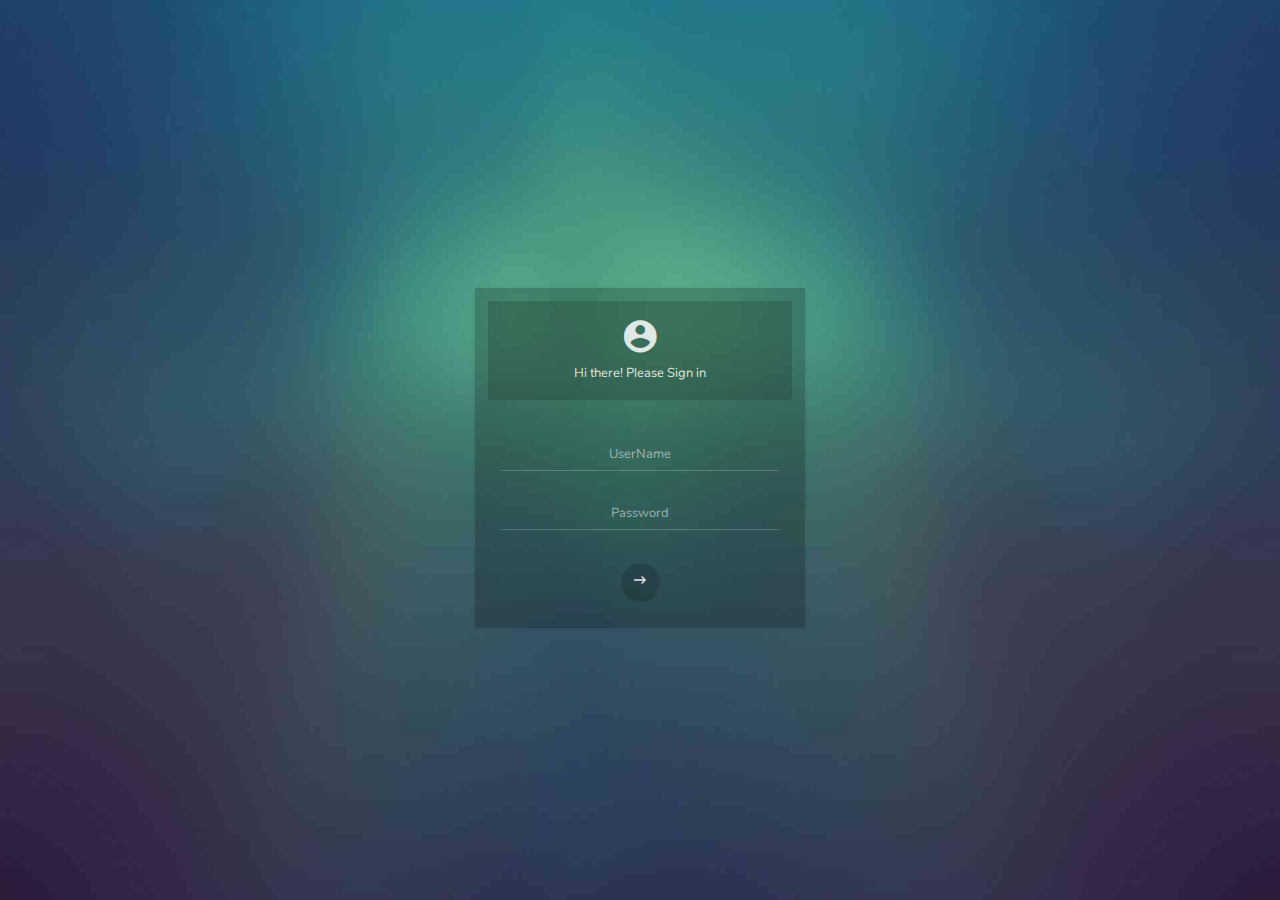
<file: login.html>
<!DOCTYPE html>
<html lang="zh">
    <head>
        <meta charset="utf-8">
        <meta name="viewport" content="width=device-width, initial-scale=1, shrink-to-fit=no">

        <!-- Vendor styles -->
        <link rel="stylesheet" href="vendors/bower_components/material-design-iconic-font/dist/css/material-design-iconic-font.min.css">
        <link rel="stylesheet" href="vendors/bower_components/animate.css/animate.min.css">

        <!-- App styles -->
        <link rel="stylesheet" href="css/app.min.css">
    </head>

    <body data-sa-theme="7">
        <div class="login">

            <!-- Login -->
            <div class="login__block active" id="l-login">
                <div class="login__block__header">
                    <i class="zmdi zmdi-account-circle"></i>
                    Hi there! Please Sign in
                </div>

                <div class="login__block__body">
                    <div class="form-group">
                        <input id="name" type="text" class="form-control text-center" placeholder="UserName">
                    </div>

                    <div class="form-group">
                        <input id="pass"  type="password" class="form-control text-center" placeholder="Password">
                    </div>

                    <a class="btn btn--icon login__block__btn" onclick="goLogin();return;"><i class="zmdi zmdi-long-arrow-right"></i></a>
                </div>
            </div>
        </div>
        <script>
            function goLogin() {
                var n = $("#name").val();
                if(!n){
                    alert('UserName cannot empty!');
                    return;
                }
                var p = $("#pass").val();
                if(!p){
                    alert('Password cannot empty!');
                    return;
                }
                var obj = {}; 
                obj['name'] = n;
                obj['pwd'] = p;
                $.post("https://vsharetest.azurewebsites.net/api/login",obj,
                // $.post("http://localhost:7071/api/login",obj,
                    function(data,status){
                        var rs = JSON.parse(data);
                        if(rs.result){
                            alert("Login success!");
                            $.cookie('name', obj['name']);
                            $.cookie('pwd', obj['pwd']);
                            location.href="/index.html";
                        }else{
                            alert("UserName or Password is wrong!");
                        }
                    });
                
            }
        </script>
        <!-- Javascript -->
        <!-- Vendors -->
        <script src="https://www.jq22.com/jquery/jquery-1.10.2.js"></script>
        <script src="vendors/bower_components/popper.js/dist/umd/popper.min.js"></script>
        <script src="vendors/bower_components/bootstrap/dist/js/bootstrap.min.js"></script>

        <!-- App functions and actions -->
        <script src="js/app.min.js"></script>
        <script src="js/jquery.cookie.js"></script>
    </body>
</html>
</file>
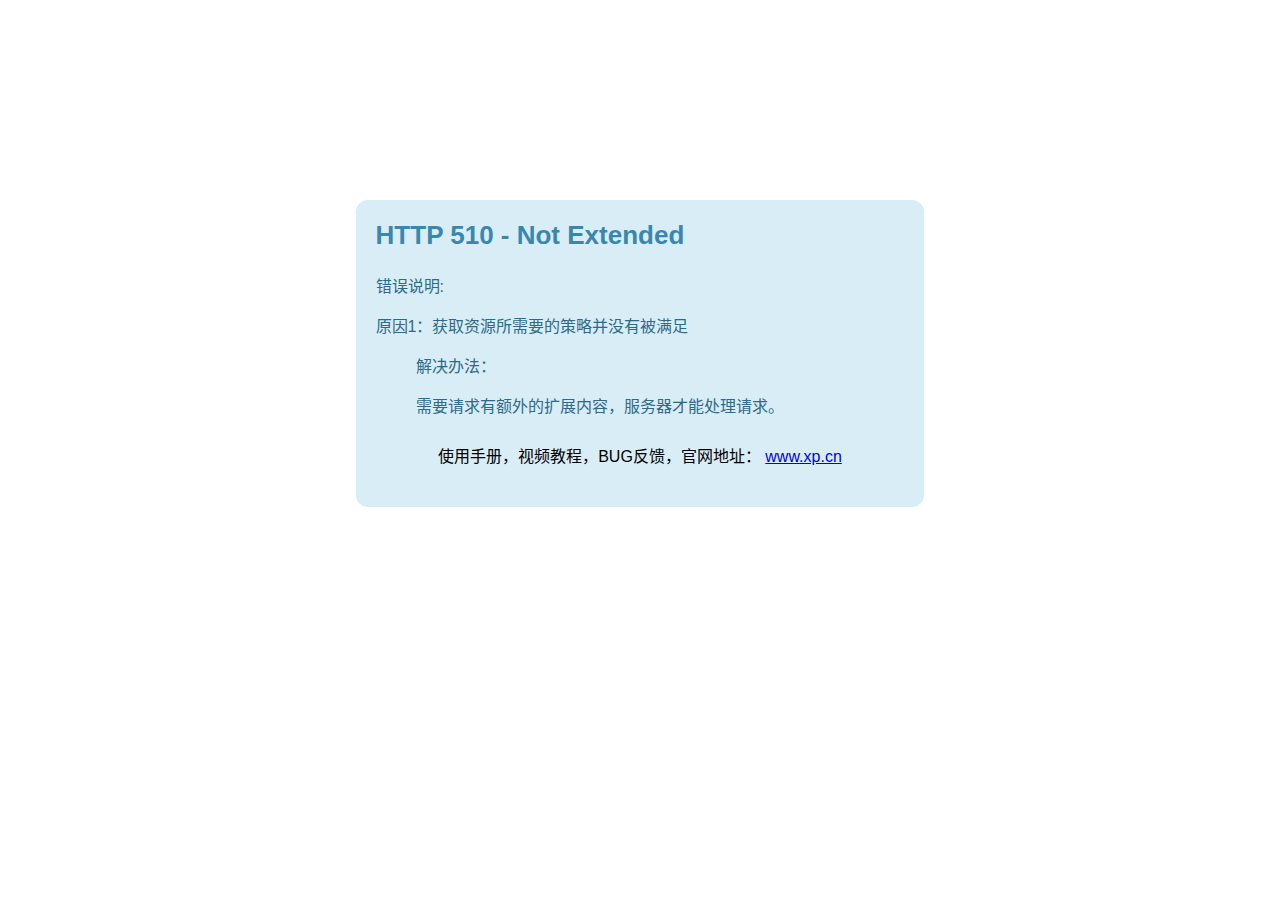
<file: error/510.html>
<!DOCTYPE html>
<html lang="zh-CN">
<head>
  <meta charset="utf-8">
  <title>510 错误 - phpstudy</title>
  <meta name="keywords" content="">
  <meta name="description" content="">
  <meta name="renderer" content="webkit">
  <meta http-equiv="X-UA-Compatible" content="IE=edge,chrome=1">
  <meta name="viewport" content="width=device-width, initial-scale=1, maximum-scale=1">
  <meta name="apple-mobile-web-app-status-bar-style" content="black"> 
  <meta name="apple-mobile-web-app-capable" content="yes">
  <meta name="format-detection" content="telephone=no">
  <meta HTTP-EQUIV="pragma" CONTENT="no-cache"> 
  <meta HTTP-EQUIV="Cache-Control" CONTENT="no-store, must-revalidate"> 
  <meta HTTP-EQUIV="expires" CONTENT="Wed, 26 Feb 1997 08:21:57 GMT"> 
  <meta HTTP-EQUIV="expires" CONTENT="0">
  <style>
    body{
      font: 16px arial,'Microsoft Yahei','Hiragino Sans GB',sans-serif;
    }
    h1{
      margin: 0;
      color:#3a87ad;
      font-size: 26px;
    }
    .content{
      width: 45%;
      margin: 0 auto;
     
    }
    .content >div{
      margin-top: 200px;
      padding: 20px;
      background: #d9edf7;  
      border-radius: 12px;
    }
    .content dl{
      color: #2d6a88;
      line-height: 40px;
    } 
    .content div div {
      padding-bottom: 20px;
      text-align:center;
    }
  </style>
</head>
<body>
  <div class="content">
      <div>
           <h1>HTTP 510 - Not Extended</h1>
        <dl>
          <dt>错误说明:</dt>
          <dt>原因1：获取资源所需要的策略并没有被满足</dt>
		  <dd>解决办法：</dd>
          <dd>需要请求有额外的扩展内容，服务器才能处理请求。</dd>
        </dl>
        <div>使用手册，视频教程，BUG反馈，官网地址： <a href="https://www.xp.cn"  target="_blank">www.xp.cn</a> </div>
    
      </div>
    </div> 
</body>
</html>
</file>
<file: vendors/bower_components/material-design-iconic-font/dist/css/material-design-iconic-font.min.css>
@font-face{font-family:Material-Design-Iconic-Font;src:url(../fonts/Material-Design-Iconic-Font.woff2?v=2.2.0) format('woff2'),url(../fonts/Material-Design-Iconic-Font.woff?v=2.2.0) format('woff'),url(../fonts/Material-Design-Iconic-Font.ttf?v=2.2.0) format('truetype')}.zmdi{display:inline-block;font:normal normal normal 14px/1 'Material-Design-Iconic-Font';font-size:inherit;text-rendering:auto;-webkit-font-smoothing:antialiased;-moz-osx-font-smoothing:grayscale}.zmdi-hc-lg{font-size:1.33333333em;line-height:.75em;vertical-align:-15%}.zmdi-hc-2x{font-size:2em}.zmdi-hc-3x{font-size:3em}.zmdi-hc-4x{font-size:4em}.zmdi-hc-5x{font-size:5em}.zmdi-hc-fw{width:1.28571429em;text-align:center}.zmdi-hc-ul{padding-left:0;margin-left:2.14285714em;list-style-type:none}.zmdi-hc-ul>li{position:relative}.zmdi-hc-li{position:absolute;left:-2.14285714em;width:2.14285714em;top:.14285714em;text-align:center}.zmdi-hc-li.zmdi-hc-lg{left:-1.85714286em}.zmdi-hc-border{padding:.1em .25em;border:solid .1em #9e9e9e;border-radius:2px}.zmdi-hc-border-circle{padding:.1em .25em;border:solid .1em #9e9e9e;border-radius:50%}.zmdi.pull-left{float:left;margin-right:.15em}.zmdi.pull-right{float:right;margin-left:.15em}.zmdi-hc-spin{-webkit-animation:zmdi-spin 1.5s infinite linear;animation:zmdi-spin 1.5s infinite linear}.zmdi-hc-spin-reverse{-webkit-animation:zmdi-spin-reverse 1.5s infinite linear;animation:zmdi-spin-reverse 1.5s infinite linear}@-webkit-keyframes zmdi-spin{0%{-webkit-transform:rotate(0deg);transform:rotate(0deg)}100%{-webkit-transform:rotate(359deg);transform:rotate(359deg)}}@keyframes zmdi-spin{0%{-webkit-transform:rotate(0deg);transform:rotate(0deg)}100%{-webkit-transform:rotate(359deg);transform:rotate(359deg)}}@-webkit-keyframes zmdi-spin-reverse{0%{-webkit-transform:rotate(0deg);transform:rotate(0deg)}100%{-webkit-transform:rotate(-359deg);transform:rotate(-359deg)}}@keyframes zmdi-spin-reverse{0%{-webkit-transform:rotate(0deg);transform:rotate(0deg)}100%{-webkit-transform:rotate(-359deg);transform:rotate(-359deg)}}.zmdi-hc-rotate-90{-webkit-transform:rotate(90deg);-ms-transform:rotate(90deg);transform:rotate(90deg)}.zmdi-hc-rotate-180{-webkit-transform:rotate(180deg);-ms-transform:rotate(180deg);transform:rotate(180deg)}.zmdi-hc-rotate-270{-webkit-transform:rotate(270deg);-ms-transform:rotate(270deg);transform:rotate(270deg)}.zmdi-hc-flip-horizontal{-webkit-transform:scale(-1,1);-ms-transform:scale(-1,1);transform:scale(-1,1)}.zmdi-hc-flip-vertical{-webkit-transform:scale(1,-1);-ms-transform:scale(1,-1);transform:scale(1,-1)}.zmdi-hc-stack{position:relative;display:inline-block;width:2em;height:2em;line-height:2em;vertical-align:middle}.zmdi-hc-stack-1x,.zmdi-hc-stack-2x{position:absolute;left:0;width:100%;text-align:center}.zmdi-hc-stack-1x{line-height:inherit}.zmdi-hc-stack-2x{font-size:2em}.zmdi-hc-inverse{color:#fff}.zmdi-3d-rotation:before{content:'\f101'}.zmdi-airplane-off:before{content:'\f102'}.zmdi-airplane:before{content:'\f103'}.zmdi-album:before{content:'\f104'}.zmdi-archive:before{content:'\f105'}.zmdi-assignment-account:before{content:'\f106'}.zmdi-assignment-alert:before{content:'\f107'}.zmdi-assignment-check:before{content:'\f108'}.zmdi-assignment-o:before{content:'\f109'}.zmdi-assignment-return:before{content:'\f10a'}.zmdi-assignment-returned:before{content:'\f10b'}.zmdi-assignment:before{content:'\f10c'}.zmdi-attachment-alt:before{content:'\f10d'}.zmdi-attachment:before{content:'\f10e'}.zmdi-audio:before{content:'\f10f'}.zmdi-badge-check:before{content:'\f110'}.zmdi-balance-wallet:before{content:'\f111'}.zmdi-balance:before{content:'\f112'}.zmdi-battery-alert:before{content:'\f113'}.zmdi-battery-flash:before{content:'\f114'}.zmdi-battery-unknown:before{content:'\f115'}.zmdi-battery:before{content:'\f116'}.zmdi-bike:before{content:'\f117'}.zmdi-block-alt:before{content:'\f118'}.zmdi-block:before{content:'\f119'}.zmdi-boat:before{content:'\f11a'}.zmdi-book-image:before{content:'\f11b'}.zmdi-book:before{content:'\f11c'}.zmdi-bookmark-outline:before{content:'\f11d'}.zmdi-bookmark:before{content:'\f11e'}.zmdi-brush:before{content:'\f11f'}.zmdi-bug:before{content:'\f120'}.zmdi-bus:before{content:'\f121'}.zmdi-cake:before{content:'\f122'}.zmdi-car-taxi:before{content:'\f123'}.zmdi-car-wash:before{content:'\f124'}.zmdi-car:before{content:'\f125'}.zmdi-card-giftcard:before{content:'\f126'}.zmdi-card-membership:before{content:'\f127'}.zmdi-card-travel:before{content:'\f128'}.zmdi-card:before{content:'\f129'}.zmdi-case-check:before{content:'\f12a'}.zmdi-case-download:before{content:'\f12b'}.zmdi-case-play:before{content:'\f12c'}.zmdi-case:before{content:'\f12d'}.zmdi-cast-connected:before{content:'\f12e'}.zmdi-cast:before{content:'\f12f'}.zmdi-chart-donut:before{content:'\f130'}.zmdi-chart:before{content:'\f131'}.zmdi-city-alt:before{content:'\f132'}.zmdi-city:before{content:'\f133'}.zmdi-close-circle-o:before{content:'\f134'}.zmdi-close-circle:before{content:'\f135'}.zmdi-close:before{content:'\f136'}.zmdi-cocktail:before{content:'\f137'}.zmdi-code-setting:before{content:'\f138'}.zmdi-code-smartphone:before{content:'\f139'}.zmdi-code:before{content:'\f13a'}.zmdi-coffee:before{content:'\f13b'}.zmdi-collection-bookmark:before{content:'\f13c'}.zmdi-collection-case-play:before{content:'\f13d'}.zmdi-collection-folder-image:before{content:'\f13e'}.zmdi-collection-image-o:before{content:'\f13f'}.zmdi-collection-image:before{content:'\f140'}.zmdi-collection-item-1:before{content:'\f141'}.zmdi-collection-item-2:before{content:'\f142'}.zmdi-collection-item-3:before{content:'\f143'}.zmdi-collection-item-4:before{content:'\f144'}.zmdi-collection-item-5:before{content:'\f145'}.zmdi-collection-item-6:before{content:'\f146'}.zmdi-collection-item-7:before{content:'\f147'}.zmdi-collection-item-8:before{content:'\f148'}.zmdi-collection-item-9-plus:before{content:'\f149'}.zmdi-collection-item-9:before{content:'\f14a'}.zmdi-collection-item:before{content:'\f14b'}.zmdi-collection-music:before{content:'\f14c'}.zmdi-collection-pdf:before{content:'\f14d'}.zmdi-collection-plus:before{content:'\f14e'}.zmdi-collection-speaker:before{content:'\f14f'}.zmdi-collection-text:before{content:'\f150'}.zmdi-collection-video:before{content:'\f151'}.zmdi-compass:before{content:'\f152'}.zmdi-cutlery:before{content:'\f153'}.zmdi-delete:before{content:'\f154'}.zmdi-dialpad:before{content:'\f155'}.zmdi-dns:before{content:'\f156'}.zmdi-drink:before{content:'\f157'}.zmdi-edit:before{content:'\f158'}.zmdi-email-open:before{content:'\f159'}.zmdi-email:before{content:'\f15a'}.zmdi-eye-off:before{content:'\f15b'}.zmdi-eye:before{content:'\f15c'}.zmdi-eyedropper:before{content:'\f15d'}.zmdi-favorite-outline:before{content:'\f15e'}.zmdi-favorite:before{content:'\f15f'}.zmdi-filter-list:before{content:'\f160'}.zmdi-fire:before{content:'\f161'}.zmdi-flag:before{content:'\f162'}.zmdi-flare:before{content:'\f163'}.zmdi-flash-auto:before{content:'\f164'}.zmdi-flash-off:before{content:'\f165'}.zmdi-flash:before{content:'\f166'}.zmdi-flip:before{content:'\f167'}.zmdi-flower-alt:before{content:'\f168'}.zmdi-flower:before{content:'\f169'}.zmdi-font:before{content:'\f16a'}.zmdi-fullscreen-alt:before{content:'\f16b'}.zmdi-fullscreen-exit:before{content:'\f16c'}.zmdi-fullscreen:before{content:'\f16d'}.zmdi-functions:before{content:'\f16e'}.zmdi-gas-station:before{content:'\f16f'}.zmdi-gesture:before{content:'\f170'}.zmdi-globe-alt:before{content:'\f171'}.zmdi-globe-lock:before{content:'\f172'}.zmdi-globe:before{content:'\f173'}.zmdi-graduation-cap:before{content:'\f174'}.zmdi-home:before{content:'\f175'}.zmdi-hospital-alt:before{content:'\f176'}.zmdi-hospital:before{content:'\f177'}.zmdi-hotel:before{content:'\f178'}.zmdi-hourglass-alt:before{content:'\f179'}.zmdi-hourglass-outline:before{content:'\f17a'}.zmdi-hourglass:before{content:'\f17b'}.zmdi-http:before{content:'\f17c'}.zmdi-image-alt:before{content:'\f17d'}.zmdi-image-o:before{content:'\f17e'}.zmdi-image:before{content:'\f17f'}.zmdi-inbox:before{content:'\f180'}.zmdi-invert-colors-off:before{content:'\f181'}.zmdi-invert-colors:before{content:'\f182'}.zmdi-key:before{content:'\f183'}.zmdi-label-alt-outline:before{content:'\f184'}.zmdi-label-alt:before{content:'\f185'}.zmdi-label-heart:before{content:'\f186'}.zmdi-label:before{content:'\f187'}.zmdi-labels:before{content:'\f188'}.zmdi-lamp:before{content:'\f189'}.zmdi-landscape:before{content:'\f18a'}.zmdi-layers-off:before{content:'\f18b'}.zmdi-layers:before{content:'\f18c'}.zmdi-library:before{content:'\f18d'}.zmdi-link:before{content:'\f18e'}.zmdi-lock-open:before{content:'\f18f'}.zmdi-lock-outline:before{content:'\f190'}.zmdi-lock:before{content:'\f191'}.zmdi-mail-reply-all:before{content:'\f192'}.zmdi-mail-reply:before{content:'\f193'}.zmdi-mail-send:before{content:'\f194'}.zmdi-mall:before{content:'\f195'}.zmdi-map:before{content:'\f196'}.zmdi-menu:before{content:'\f197'}.zmdi-money-box:before{content:'\f198'}.zmdi-money-off:before{content:'\f199'}.zmdi-money:before{content:'\f19a'}.zmdi-more-vert:before{content:'\f19b'}.zmdi-more:before{content:'\f19c'}.zmdi-movie-alt:before{content:'\f19d'}.zmdi-movie:before{content:'\f19e'}.zmdi-nature-people:before{content:'\f19f'}.zmdi-nature:before{content:'\f1a0'}.zmdi-navigation:before{content:'\f1a1'}.zmdi-open-in-browser:before{content:'\f1a2'}.zmdi-open-in-new:before{content:'\f1a3'}.zmdi-palette:before{content:'\f1a4'}.zmdi-parking:before{content:'\f1a5'}.zmdi-pin-account:before{content:'\f1a6'}.zmdi-pin-assistant:before{content:'\f1a7'}.zmdi-pin-drop:before{content:'\f1a8'}.zmdi-pin-help:before{content:'\f1a9'}.zmdi-pin-off:before{content:'\f1aa'}.zmdi-pin:before{content:'\f1ab'}.zmdi-pizza:before{content:'\f1ac'}.zmdi-plaster:before{content:'\f1ad'}.zmdi-power-setting:before{content:'\f1ae'}.zmdi-power:before{content:'\f1af'}.zmdi-print:before{content:'\f1b0'}.zmdi-puzzle-piece:before{content:'\f1b1'}.zmdi-quote:before{content:'\f1b2'}.zmdi-railway:before{content:'\f1b3'}.zmdi-receipt:before{content:'\f1b4'}.zmdi-refresh-alt:before{content:'\f1b5'}.zmdi-refresh-sync-alert:before{content:'\f1b6'}.zmdi-refresh-sync-off:before{content:'\f1b7'}.zmdi-refresh-sync:before{content:'\f1b8'}.zmdi-refresh:before{content:'\f1b9'}.zmdi-roller:before{content:'\f1ba'}.zmdi-ruler:before{content:'\f1bb'}.zmdi-scissors:before{content:'\f1bc'}.zmdi-screen-rotation-lock:before{content:'\f1bd'}.zmdi-screen-rotation:before{content:'\f1be'}.zmdi-search-for:before{content:'\f1bf'}.zmdi-search-in-file:before{content:'\f1c0'}.zmdi-search-in-page:before{content:'\f1c1'}.zmdi-search-replace:before{content:'\f1c2'}.zmdi-search:before{content:'\f1c3'}.zmdi-seat:before{content:'\f1c4'}.zmdi-settings-square:before{content:'\f1c5'}.zmdi-settings:before{content:'\f1c6'}.zmdi-shield-check:before{content:'\f1c7'}.zmdi-shield-security:before{content:'\f1c8'}.zmdi-shopping-basket:before{content:'\f1c9'}.zmdi-shopping-cart-plus:before{content:'\f1ca'}.zmdi-shopping-cart:before{content:'\f1cb'}.zmdi-sign-in:before{content:'\f1cc'}.zmdi-sort-amount-asc:before{content:'\f1cd'}.zmdi-sort-amount-desc:before{content:'\f1ce'}.zmdi-sort-asc:before{content:'\f1cf'}.zmdi-sort-desc:before{content:'\f1d0'}.zmdi-spellcheck:before{content:'\f1d1'}.zmdi-storage:before{content:'\f1d2'}.zmdi-store-24:before{content:'\f1d3'}.zmdi-store:before{content:'\f1d4'}.zmdi-subway:before{content:'\f1d5'}.zmdi-sun:before{content:'\f1d6'}.zmdi-tab-unselected:before{content:'\f1d7'}.zmdi-tab:before{content:'\f1d8'}.zmdi-tag-close:before{content:'\f1d9'}.zmdi-tag-more:before{content:'\f1da'}.zmdi-tag:before{content:'\f1db'}.zmdi-thumb-down:before{content:'\f1dc'}.zmdi-thumb-up-down:before{content:'\f1dd'}.zmdi-thumb-up:before{content:'\f1de'}.zmdi-ticket-star:before{content:'\f1df'}.zmdi-toll:before{content:'\f1e0'}.zmdi-toys:before{content:'\f1e1'}.zmdi-traffic:before{content:'\f1e2'}.zmdi-translate:before{content:'\f1e3'}.zmdi-triangle-down:before{content:'\f1e4'}.zmdi-triangle-up:before{content:'\f1e5'}.zmdi-truck:before{content:'\f1e6'}.zmdi-turning-sign:before{content:'\f1e7'}.zmdi-wallpaper:before{content:'\f1e8'}.zmdi-washing-machine:before{content:'\f1e9'}.zmdi-window-maximize:before{content:'\f1ea'}.zmdi-window-minimize:before{content:'\f1eb'}.zmdi-window-restore:before{content:'\f1ec'}.zmdi-wrench:before{content:'\f1ed'}.zmdi-zoom-in:before{content:'\f1ee'}.zmdi-zoom-out:before{content:'\f1ef'}.zmdi-alert-circle-o:before{content:'\f1f0'}.zmdi-alert-circle:before{content:'\f1f1'}.zmdi-alert-octagon:before{content:'\f1f2'}.zmdi-alert-polygon:before{content:'\f1f3'}.zmdi-alert-triangle:before{content:'\f1f4'}.zmdi-help-outline:before{content:'\f1f5'}.zmdi-help:before{content:'\f1f6'}.zmdi-info-outline:before{content:'\f1f7'}.zmdi-info:before{content:'\f1f8'}.zmdi-notifications-active:before{content:'\f1f9'}.zmdi-notifications-add:before{content:'\f1fa'}.zmdi-notifications-none:before{content:'\f1fb'}.zmdi-notifications-off:before{content:'\f1fc'}.zmdi-notifications-paused:before{content:'\f1fd'}.zmdi-notifications:before{content:'\f1fe'}.zmdi-account-add:before{content:'\f1ff'}.zmdi-account-box-mail:before{content:'\f200'}.zmdi-account-box-o:before{content:'\f201'}.zmdi-account-box-phone:before{content:'\f202'}.zmdi-account-box:before{content:'\f203'}.zmdi-account-calendar:before{content:'\f204'}.zmdi-account-circle:before{content:'\f205'}.zmdi-account-o:before{content:'\f206'}.zmdi-account:before{content:'\f207'}.zmdi-accounts-add:before{content:'\f208'}.zmdi-accounts-alt:before{content:'\f209'}.zmdi-accounts-list-alt:before{content:'\f20a'}.zmdi-accounts-list:before{content:'\f20b'}.zmdi-accounts-outline:before{content:'\f20c'}.zmdi-accounts:before{content:'\f20d'}.zmdi-face:before{content:'\f20e'}.zmdi-female:before{content:'\f20f'}.zmdi-male-alt:before{content:'\f210'}.zmdi-male-female:before{content:'\f211'}.zmdi-male:before{content:'\f212'}.zmdi-mood-bad:before{content:'\f213'}.zmdi-mood:before{content:'\f214'}.zmdi-run:before{content:'\f215'}.zmdi-walk:before{content:'\f216'}.zmdi-cloud-box:before{content:'\f217'}.zmdi-cloud-circle:before{content:'\f218'}.zmdi-cloud-done:before{content:'\f219'}.zmdi-cloud-download:before{content:'\f21a'}.zmdi-cloud-off:before{content:'\f21b'}.zmdi-cloud-outline-alt:before{content:'\f21c'}.zmdi-cloud-outline:before{content:'\f21d'}.zmdi-cloud-upload:before{content:'\f21e'}.zmdi-cloud:before{content:'\f21f'}.zmdi-download:before{content:'\f220'}.zmdi-file-plus:before{content:'\f221'}.zmdi-file-text:before{content:'\f222'}.zmdi-file:before{content:'\f223'}.zmdi-folder-outline:before{content:'\f224'}.zmdi-folder-person:before{content:'\f225'}.zmdi-folder-star-alt:before{content:'\f226'}.zmdi-folder-star:before{content:'\f227'}.zmdi-folder:before{content:'\f228'}.zmdi-gif:before{content:'\f229'}.zmdi-upload:before{content:'\f22a'}.zmdi-border-all:before{content:'\f22b'}.zmdi-border-bottom:before{content:'\f22c'}.zmdi-border-clear:before{content:'\f22d'}.zmdi-border-color:before{content:'\f22e'}.zmdi-border-horizontal:before{content:'\f22f'}.zmdi-border-inner:before{content:'\f230'}.zmdi-border-left:before{content:'\f231'}.zmdi-border-outer:before{content:'\f232'}.zmdi-border-right:before{content:'\f233'}.zmdi-border-style:before{content:'\f234'}.zmdi-border-top:before{content:'\f235'}.zmdi-border-vertical:before{content:'\f236'}.zmdi-copy:before{content:'\f237'}.zmdi-crop:before{content:'\f238'}.zmdi-format-align-center:before{content:'\f239'}.zmdi-format-align-justify:before{content:'\f23a'}.zmdi-format-align-left:before{content:'\f23b'}.zmdi-format-align-right:before{content:'\f23c'}.zmdi-format-bold:before{content:'\f23d'}.zmdi-format-clear-all:before{content:'\f23e'}.zmdi-format-clear:before{content:'\f23f'}.zmdi-format-color-fill:before{content:'\f240'}.zmdi-format-color-reset:before{content:'\f241'}.zmdi-format-color-text:before{content:'\f242'}.zmdi-format-indent-decrease:before{content:'\f243'}.zmdi-format-indent-increase:before{content:'\f244'}.zmdi-format-italic:before{content:'\f245'}.zmdi-format-line-spacing:before{content:'\f246'}.zmdi-format-list-bulleted:before{content:'\f247'}.zmdi-format-list-numbered:before{content:'\f248'}.zmdi-format-ltr:before{content:'\f249'}.zmdi-format-rtl:before{content:'\f24a'}.zmdi-format-size:before{content:'\f24b'}.zmdi-format-strikethrough-s:before{content:'\f24c'}.zmdi-format-strikethrough:before{content:'\f24d'}.zmdi-format-subject:before{content:'\f24e'}.zmdi-format-underlined:before{content:'\f24f'}.zmdi-format-valign-bottom:before{content:'\f250'}.zmdi-format-valign-center:before{content:'\f251'}.zmdi-format-valign-top:before{content:'\f252'}.zmdi-redo:before{content:'\f253'}.zmdi-select-all:before{content:'\f254'}.zmdi-space-bar:before{content:'\f255'}.zmdi-text-format:before{content:'\f256'}.zmdi-transform:before{content:'\f257'}.zmdi-undo:before{content:'\f258'}.zmdi-wrap-text:before{content:'\f259'}.zmdi-comment-alert:before{content:'\f25a'}.zmdi-comment-alt-text:before{content:'\f25b'}.zmdi-comment-alt:before{content:'\f25c'}.zmdi-comment-edit:before{content:'\f25d'}.zmdi-comment-image:before{content:'\f25e'}.zmdi-comment-list:before{content:'\f25f'}.zmdi-comment-more:before{content:'\f260'}.zmdi-comment-outline:before{content:'\f261'}.zmdi-comment-text-alt:before{content:'\f262'}.zmdi-comment-text:before{content:'\f263'}.zmdi-comment-video:before{content:'\f264'}.zmdi-comment:before{content:'\f265'}.zmdi-comments:before{content:'\f266'}.zmdi-check-all:before{content:'\f267'}.zmdi-check-circle-u:before{content:'\f268'}.zmdi-check-circle:before{content:'\f269'}.zmdi-check-square:before{content:'\f26a'}.zmdi-check:before{content:'\f26b'}.zmdi-circle-o:before{content:'\f26c'}.zmdi-circle:before{content:'\f26d'}.zmdi-dot-circle-alt:before{content:'\f26e'}.zmdi-dot-circle:before{content:'\f26f'}.zmdi-minus-circle-outline:before{content:'\f270'}.zmdi-minus-circle:before{content:'\f271'}.zmdi-minus-square:before{content:'\f272'}.zmdi-minus:before{content:'\f273'}.zmdi-plus-circle-o-duplicate:before{content:'\f274'}.zmdi-plus-circle-o:before{content:'\f275'}.zmdi-plus-circle:before{content:'\f276'}.zmdi-plus-square:before{content:'\f277'}.zmdi-plus:before{content:'\f278'}.zmdi-square-o:before{content:'\f279'}.zmdi-star-circle:before{content:'\f27a'}.zmdi-star-half:before{content:'\f27b'}.zmdi-star-outline:before{content:'\f27c'}.zmdi-star:before{content:'\f27d'}.zmdi-bluetooth-connected:before{content:'\f27e'}.zmdi-bluetooth-off:before{content:'\f27f'}.zmdi-bluetooth-search:before{content:'\f280'}.zmdi-bluetooth-setting:before{content:'\f281'}.zmdi-bluetooth:before{content:'\f282'}.zmdi-camera-add:before{content:'\f283'}.zmdi-camera-alt:before{content:'\f284'}.zmdi-camera-bw:before{content:'\f285'}.zmdi-camera-front:before{content:'\f286'}.zmdi-camera-mic:before{content:'\f287'}.zmdi-camera-party-mode:before{content:'\f288'}.zmdi-camera-rear:before{content:'\f289'}.zmdi-camera-roll:before{content:'\f28a'}.zmdi-camera-switch:before{content:'\f28b'}.zmdi-camera:before{content:'\f28c'}.zmdi-card-alert:before{content:'\f28d'}.zmdi-card-off:before{content:'\f28e'}.zmdi-card-sd:before{content:'\f28f'}.zmdi-card-sim:before{content:'\f290'}.zmdi-desktop-mac:before{content:'\f291'}.zmdi-desktop-windows:before{content:'\f292'}.zmdi-device-hub:before{content:'\f293'}.zmdi-devices-off:before{content:'\f294'}.zmdi-devices:before{content:'\f295'}.zmdi-dock:before{content:'\f296'}.zmdi-floppy:before{content:'\f297'}.zmdi-gamepad:before{content:'\f298'}.zmdi-gps-dot:before{content:'\f299'}.zmdi-gps-off:before{content:'\f29a'}.zmdi-gps:before{content:'\f29b'}.zmdi-headset-mic:before{content:'\f29c'}.zmdi-headset:before{content:'\f29d'}.zmdi-input-antenna:before{content:'\f29e'}.zmdi-input-composite:before{content:'\f29f'}.zmdi-input-hdmi:before{content:'\f2a0'}.zmdi-input-power:before{content:'\f2a1'}.zmdi-input-svideo:before{content:'\f2a2'}.zmdi-keyboard-hide:before{content:'\f2a3'}.zmdi-keyboard:before{content:'\f2a4'}.zmdi-laptop-chromebook:before{content:'\f2a5'}.zmdi-laptop-mac:before{content:'\f2a6'}.zmdi-laptop:before{content:'\f2a7'}.zmdi-mic-off:before{content:'\f2a8'}.zmdi-mic-outline:before{content:'\f2a9'}.zmdi-mic-setting:before{content:'\f2aa'}.zmdi-mic:before{content:'\f2ab'}.zmdi-mouse:before{content:'\f2ac'}.zmdi-network-alert:before{content:'\f2ad'}.zmdi-network-locked:before{content:'\f2ae'}.zmdi-network-off:before{content:'\f2af'}.zmdi-network-outline:before{content:'\f2b0'}.zmdi-network-setting:before{content:'\f2b1'}.zmdi-network:before{content:'\f2b2'}.zmdi-phone-bluetooth:before{content:'\f2b3'}.zmdi-phone-end:before{content:'\f2b4'}.zmdi-phone-forwarded:before{content:'\f2b5'}.zmdi-phone-in-talk:before{content:'\f2b6'}.zmdi-phone-locked:before{content:'\f2b7'}.zmdi-phone-missed:before{content:'\f2b8'}.zmdi-phone-msg:before{content:'\f2b9'}.zmdi-phone-paused:before{content:'\f2ba'}.zmdi-phone-ring:before{content:'\f2bb'}.zmdi-phone-setting:before{content:'\f2bc'}.zmdi-phone-sip:before{content:'\f2bd'}.zmdi-phone:before{content:'\f2be'}.zmdi-portable-wifi-changes:before{content:'\f2bf'}.zmdi-portable-wifi-off:before{content:'\f2c0'}.zmdi-portable-wifi:before{content:'\f2c1'}.zmdi-radio:before{content:'\f2c2'}.zmdi-reader:before{content:'\f2c3'}.zmdi-remote-control-alt:before{content:'\f2c4'}.zmdi-remote-control:before{content:'\f2c5'}.zmdi-router:before{content:'\f2c6'}.zmdi-scanner:before{content:'\f2c7'}.zmdi-smartphone-android:before{content:'\f2c8'}.zmdi-smartphone-download:before{content:'\f2c9'}.zmdi-smartphone-erase:before{content:'\f2ca'}.zmdi-smartphone-info:before{content:'\f2cb'}.zmdi-smartphone-iphone:before{content:'\f2cc'}.zmdi-smartphone-landscape-lock:before{content:'\f2cd'}.zmdi-smartphone-landscape:before{content:'\f2ce'}.zmdi-smartphone-lock:before{content:'\f2cf'}.zmdi-smartphone-portrait-lock:before{content:'\f2d0'}.zmdi-smartphone-ring:before{content:'\f2d1'}.zmdi-smartphone-setting:before{content:'\f2d2'}.zmdi-smartphone-setup:before{content:'\f2d3'}.zmdi-smartphone:before{content:'\f2d4'}.zmdi-speaker:before{content:'\f2d5'}.zmdi-tablet-android:before{content:'\f2d6'}.zmdi-tablet-mac:before{content:'\f2d7'}.zmdi-tablet:before{content:'\f2d8'}.zmdi-tv-alt-play:before{content:'\f2d9'}.zmdi-tv-list:before{content:'\f2da'}.zmdi-tv-play:before{content:'\f2db'}.zmdi-tv:before{content:'\f2dc'}.zmdi-usb:before{content:'\f2dd'}.zmdi-videocam-off:before{content:'\f2de'}.zmdi-videocam-switch:before{content:'\f2df'}.zmdi-videocam:before{content:'\f2e0'}.zmdi-watch:before{content:'\f2e1'}.zmdi-wifi-alt-2:before{content:'\f2e2'}.zmdi-wifi-alt:before{content:'\f2e3'}.zmdi-wifi-info:before{content:'\f2e4'}.zmdi-wifi-lock:before{content:'\f2e5'}.zmdi-wifi-off:before{content:'\f2e6'}.zmdi-wifi-outline:before{content:'\f2e7'}.zmdi-wifi:before{content:'\f2e8'}.zmdi-arrow-left-bottom:before{content:'\f2e9'}.zmdi-arrow-left:before{content:'\f2ea'}.zmdi-arrow-merge:before{content:'\f2eb'}.zmdi-arrow-missed:before{content:'\f2ec'}.zmdi-arrow-right-top:before{content:'\f2ed'}.zmdi-arrow-right:before{content:'\f2ee'}.zmdi-arrow-split:before{content:'\f2ef'}.zmdi-arrows:before{content:'\f2f0'}.zmdi-caret-down-circle:before{content:'\f2f1'}.zmdi-caret-down:before{content:'\f2f2'}.zmdi-caret-left-circle:before{content:'\f2f3'}.zmdi-caret-left:before{content:'\f2f4'}.zmdi-caret-right-circle:before{content:'\f2f5'}.zmdi-caret-right:before{content:'\f2f6'}.zmdi-caret-up-circle:before{content:'\f2f7'}.zmdi-caret-up:before{content:'\f2f8'}.zmdi-chevron-down:before{content:'\f2f9'}.zmdi-chevron-left:before{content:'\f2fa'}.zmdi-chevron-right:before{content:'\f2fb'}.zmdi-chevron-up:before{content:'\f2fc'}.zmdi-forward:before{content:'\f2fd'}.zmdi-long-arrow-down:before{content:'\f2fe'}.zmdi-long-arrow-left:before{content:'\f2ff'}.zmdi-long-arrow-return:before{content:'\f300'}.zmdi-long-arrow-right:before{content:'\f301'}.zmdi-long-arrow-tab:before{content:'\f302'}.zmdi-long-arrow-up:before{content:'\f303'}.zmdi-rotate-ccw:before{content:'\f304'}.zmdi-rotate-cw:before{content:'\f305'}.zmdi-rotate-left:before{content:'\f306'}.zmdi-rotate-right:before{content:'\f307'}.zmdi-square-down:before{content:'\f308'}.zmdi-square-right:before{content:'\f309'}.zmdi-swap-alt:before{content:'\f30a'}.zmdi-swap-vertical-circle:before{content:'\f30b'}.zmdi-swap-vertical:before{content:'\f30c'}.zmdi-swap:before{content:'\f30d'}.zmdi-trending-down:before{content:'\f30e'}.zmdi-trending-flat:before{content:'\f30f'}.zmdi-trending-up:before{content:'\f310'}.zmdi-unfold-less:before{content:'\f311'}.zmdi-unfold-more:before{content:'\f312'}.zmdi-apps:before{content:'\f313'}.zmdi-grid-off:before{content:'\f314'}.zmdi-grid:before{content:'\f315'}.zmdi-view-agenda:before{content:'\f316'}.zmdi-view-array:before{content:'\f317'}.zmdi-view-carousel:before{content:'\f318'}.zmdi-view-column:before{content:'\f319'}.zmdi-view-comfy:before{content:'\f31a'}.zmdi-view-compact:before{content:'\f31b'}.zmdi-view-dashboard:before{content:'\f31c'}.zmdi-view-day:before{content:'\f31d'}.zmdi-view-headline:before{content:'\f31e'}.zmdi-view-list-alt:before{content:'\f31f'}.zmdi-view-list:before{content:'\f320'}.zmdi-view-module:before{content:'\f321'}.zmdi-view-quilt:before{content:'\f322'}.zmdi-view-stream:before{content:'\f323'}.zmdi-view-subtitles:before{content:'\f324'}.zmdi-view-toc:before{content:'\f325'}.zmdi-view-web:before{content:'\f326'}.zmdi-view-week:before{content:'\f327'}.zmdi-widgets:before{content:'\f328'}.zmdi-alarm-check:before{content:'\f329'}.zmdi-alarm-off:before{content:'\f32a'}.zmdi-alarm-plus:before{content:'\f32b'}.zmdi-alarm-snooze:before{content:'\f32c'}.zmdi-alarm:before{content:'\f32d'}.zmdi-calendar-alt:before{content:'\f32e'}.zmdi-calendar-check:before{content:'\f32f'}.zmdi-calendar-close:before{content:'\f330'}.zmdi-calendar-note:before{content:'\f331'}.zmdi-calendar:before{content:'\f332'}.zmdi-time-countdown:before{content:'\f333'}.zmdi-time-interval:before{content:'\f334'}.zmdi-time-restore-setting:before{content:'\f335'}.zmdi-time-restore:before{content:'\f336'}.zmdi-time:before{content:'\f337'}.zmdi-timer-off:before{content:'\f338'}.zmdi-timer:before{content:'\f339'}.zmdi-android-alt:before{content:'\f33a'}.zmdi-android:before{content:'\f33b'}.zmdi-apple:before{content:'\f33c'}.zmdi-behance:before{content:'\f33d'}.zmdi-codepen:before{content:'\f33e'}.zmdi-dribbble:before{content:'\f33f'}.zmdi-dropbox:before{content:'\f340'}.zmdi-evernote:before{content:'\f341'}.zmdi-facebook-box:before{content:'\f342'}.zmdi-facebook:before{content:'\f343'}.zmdi-github-box:before{content:'\f344'}.zmdi-github:before{content:'\f345'}.zmdi-google-drive:before{content:'\f346'}.zmdi-google-earth:before{content:'\f347'}.zmdi-google-glass:before{content:'\f348'}.zmdi-google-maps:before{content:'\f349'}.zmdi-google-pages:before{content:'\f34a'}.zmdi-google-play:before{content:'\f34b'}.zmdi-google-plus-box:before{content:'\f34c'}.zmdi-google-plus:before{content:'\f34d'}.zmdi-google:before{content:'\f34e'}.zmdi-instagram:before{content:'\f34f'}.zmdi-language-css3:before{content:'\f350'}.zmdi-language-html5:before{content:'\f351'}.zmdi-language-javascript:before{content:'\f352'}.zmdi-language-python-alt:before{content:'\f353'}.zmdi-language-python:before{content:'\f354'}.zmdi-lastfm:before{content:'\f355'}.zmdi-linkedin-box:before{content:'\f356'}.zmdi-paypal:before{content:'\f357'}.zmdi-pinterest-box:before{content:'\f358'}.zmdi-pocket:before{content:'\f359'}.zmdi-polymer:before{content:'\f35a'}.zmdi-share:before{content:'\f35b'}.zmdi-stackoverflow:before{content:'\f35c'}.zmdi-steam-square:before{content:'\f35d'}.zmdi-steam:before{content:'\f35e'}.zmdi-twitter-box:before{content:'\f35f'}.zmdi-twitter:before{content:'\f360'}.zmdi-vk:before{content:'\f361'}.zmdi-wikipedia:before{content:'\f362'}.zmdi-windows:before{content:'\f363'}.zmdi-aspect-ratio-alt:before{content:'\f364'}.zmdi-aspect-ratio:before{content:'\f365'}.zmdi-blur-circular:before{content:'\f366'}.zmdi-blur-linear:before{content:'\f367'}.zmdi-blur-off:before{content:'\f368'}.zmdi-blur:before{content:'\f369'}.zmdi-brightness-2:before{content:'\f36a'}.zmdi-brightness-3:before{content:'\f36b'}.zmdi-brightness-4:before{content:'\f36c'}.zmdi-brightness-5:before{content:'\f36d'}.zmdi-brightness-6:before{content:'\f36e'}.zmdi-brightness-7:before{content:'\f36f'}.zmdi-brightness-auto:before{content:'\f370'}.zmdi-brightness-setting:before{content:'\f371'}.zmdi-broken-image:before{content:'\f372'}.zmdi-center-focus-strong:before{content:'\f373'}.zmdi-center-focus-weak:before{content:'\f374'}.zmdi-compare:before{content:'\f375'}.zmdi-crop-16-9:before{content:'\f376'}.zmdi-crop-3-2:before{content:'\f377'}.zmdi-crop-5-4:before{content:'\f378'}.zmdi-crop-7-5:before{content:'\f379'}.zmdi-crop-din:before{content:'\f37a'}.zmdi-crop-free:before{content:'\f37b'}.zmdi-crop-landscape:before{content:'\f37c'}.zmdi-crop-portrait:before{content:'\f37d'}.zmdi-crop-square:before{content:'\f37e'}.zmdi-exposure-alt:before{content:'\f37f'}.zmdi-exposure:before{content:'\f380'}.zmdi-filter-b-and-w:before{content:'\f381'}.zmdi-filter-center-focus:before{content:'\f382'}.zmdi-filter-frames:before{content:'\f383'}.zmdi-filter-tilt-shift:before{content:'\f384'}.zmdi-gradient:before{content:'\f385'}.zmdi-grain:before{content:'\f386'}.zmdi-graphic-eq:before{content:'\f387'}.zmdi-hdr-off:before{content:'\f388'}.zmdi-hdr-strong:before{content:'\f389'}.zmdi-hdr-weak:before{content:'\f38a'}.zmdi-hdr:before{content:'\f38b'}.zmdi-iridescent:before{content:'\f38c'}.zmdi-leak-off:before{content:'\f38d'}.zmdi-leak:before{content:'\f38e'}.zmdi-looks:before{content:'\f38f'}.zmdi-loupe:before{content:'\f390'}.zmdi-panorama-horizontal:before{content:'\f391'}.zmdi-panorama-vertical:before{content:'\f392'}.zmdi-panorama-wide-angle:before{content:'\f393'}.zmdi-photo-size-select-large:before{content:'\f394'}.zmdi-photo-size-select-small:before{content:'\f395'}.zmdi-picture-in-picture:before{content:'\f396'}.zmdi-slideshow:before{content:'\f397'}.zmdi-texture:before{content:'\f398'}.zmdi-tonality:before{content:'\f399'}.zmdi-vignette:before{content:'\f39a'}.zmdi-wb-auto:before{content:'\f39b'}.zmdi-eject-alt:before{content:'\f39c'}.zmdi-eject:before{content:'\f39d'}.zmdi-equalizer:before{content:'\f39e'}.zmdi-fast-forward:before{content:'\f39f'}.zmdi-fast-rewind:before{content:'\f3a0'}.zmdi-forward-10:before{content:'\f3a1'}.zmdi-forward-30:before{content:'\f3a2'}.zmdi-forward-5:before{content:'\f3a3'}.zmdi-hearing:before{content:'\f3a4'}.zmdi-pause-circle-outline:before{content:'\f3a5'}.zmdi-pause-circle:before{content:'\f3a6'}.zmdi-pause:before{content:'\f3a7'}.zmdi-play-circle-outline:before{content:'\f3a8'}.zmdi-play-circle:before{content:'\f3a9'}.zmdi-play:before{content:'\f3aa'}.zmdi-playlist-audio:before{content:'\f3ab'}.zmdi-playlist-plus:before{content:'\f3ac'}.zmdi-repeat-one:before{content:'\f3ad'}.zmdi-repeat:before{content:'\f3ae'}.zmdi-replay-10:before{content:'\f3af'}.zmdi-replay-30:before{content:'\f3b0'}.zmdi-replay-5:before{content:'\f3b1'}.zmdi-replay:before{content:'\f3b2'}.zmdi-shuffle:before{content:'\f3b3'}.zmdi-skip-next:before{content:'\f3b4'}.zmdi-skip-previous:before{content:'\f3b5'}.zmdi-stop:before{content:'\f3b6'}.zmdi-surround-sound:before{content:'\f3b7'}.zmdi-tune:before{content:'\f3b8'}.zmdi-volume-down:before{content:'\f3b9'}.zmdi-volume-mute:before{content:'\f3ba'}.zmdi-volume-off:before{content:'\f3bb'}.zmdi-volume-up:before{content:'\f3bc'}.zmdi-n-1-square:before{content:'\f3bd'}.zmdi-n-2-square:before{content:'\f3be'}.zmdi-n-3-square:before{content:'\f3bf'}.zmdi-n-4-square:before{content:'\f3c0'}.zmdi-n-5-square:before{content:'\f3c1'}.zmdi-n-6-square:before{content:'\f3c2'}.zmdi-neg-1:before{content:'\f3c3'}.zmdi-neg-2:before{content:'\f3c4'}.zmdi-plus-1:before{content:'\f3c5'}.zmdi-plus-2:before{content:'\f3c6'}.zmdi-sec-10:before{content:'\f3c7'}.zmdi-sec-3:before{content:'\f3c8'}.zmdi-zero:before{content:'\f3c9'}.zmdi-airline-seat-flat-angled:before{content:'\f3ca'}.zmdi-airline-seat-flat:before{content:'\f3cb'}.zmdi-airline-seat-individual-suite:before{content:'\f3cc'}.zmdi-airline-seat-legroom-extra:before{content:'\f3cd'}.zmdi-airline-seat-legroom-normal:before{content:'\f3ce'}.zmdi-airline-seat-legroom-reduced:before{content:'\f3cf'}.zmdi-airline-seat-recline-extra:before{content:'\f3d0'}.zmdi-airline-seat-recline-normal:before{content:'\f3d1'}.zmdi-airplay:before{content:'\f3d2'}.zmdi-closed-caption:before{content:'\f3d3'}.zmdi-confirmation-number:before{content:'\f3d4'}.zmdi-developer-board:before{content:'\f3d5'}.zmdi-disc-full:before{content:'\f3d6'}.zmdi-explicit:before{content:'\f3d7'}.zmdi-flight-land:before{content:'\f3d8'}.zmdi-flight-takeoff:before{content:'\f3d9'}.zmdi-flip-to-back:before{content:'\f3da'}.zmdi-flip-to-front:before{content:'\f3db'}.zmdi-group-work:before{content:'\f3dc'}.zmdi-hd:before{content:'\f3dd'}.zmdi-hq:before{content:'\f3de'}.zmdi-markunread-mailbox:before{content:'\f3df'}.zmdi-memory:before{content:'\f3e0'}.zmdi-nfc:before{content:'\f3e1'}.zmdi-play-for-work:before{content:'\f3e2'}.zmdi-power-input:before{content:'\f3e3'}.zmdi-present-to-all:before{content:'\f3e4'}.zmdi-satellite:before{content:'\f3e5'}.zmdi-tap-and-play:before{content:'\f3e6'}.zmdi-vibration:before{content:'\f3e7'}.zmdi-voicemail:before{content:'\f3e8'}.zmdi-group:before{content:'\f3e9'}.zmdi-rss:before{content:'\f3ea'}.zmdi-shape:before{content:'\f3eb'}.zmdi-spinner:before{content:'\f3ec'}.zmdi-ungroup:before{content:'\f3ed'}.zmdi-500px:before{content:'\f3ee'}.zmdi-8tracks:before{content:'\f3ef'}.zmdi-amazon:before{content:'\f3f0'}.zmdi-blogger:before{content:'\f3f1'}.zmdi-delicious:before{content:'\f3f2'}.zmdi-disqus:before{content:'\f3f3'}.zmdi-flattr:before{content:'\f3f4'}.zmdi-flickr:before{content:'\f3f5'}.zmdi-github-alt:before{content:'\f3f6'}.zmdi-google-old:before{content:'\f3f7'}.zmdi-linkedin:before{content:'\f3f8'}.zmdi-odnoklassniki:before{content:'\f3f9'}.zmdi-outlook:before{content:'\f3fa'}.zmdi-paypal-alt:before{content:'\f3fb'}.zmdi-pinterest:before{content:'\f3fc'}.zmdi-playstation:before{content:'\f3fd'}.zmdi-reddit:before{content:'\f3fe'}.zmdi-skype:before{content:'\f3ff'}.zmdi-slideshare:before{content:'\f400'}.zmdi-soundcloud:before{content:'\f401'}.zmdi-tumblr:before{content:'\f402'}.zmdi-twitch:before{content:'\f403'}.zmdi-vimeo:before{content:'\f404'}.zmdi-whatsapp:before{content:'\f405'}.zmdi-xbox:before{content:'\f406'}.zmdi-yahoo:before{content:'\f407'}.zmdi-youtube-play:before{content:'\f408'}.zmdi-youtube:before{content:'\f409'}.zmdi-3d-rotation:before{content:'\f101'}.zmdi-airplane-off:before{content:'\f102'}.zmdi-airplane:before{content:'\f103'}.zmdi-album:before{content:'\f104'}.zmdi-archive:before{content:'\f105'}.zmdi-assignment-account:before{content:'\f106'}.zmdi-assignment-alert:before{content:'\f107'}.zmdi-assignment-check:before{content:'\f108'}.zmdi-assignment-o:before{content:'\f109'}.zmdi-assignment-return:before{content:'\f10a'}.zmdi-assignment-returned:before{content:'\f10b'}.zmdi-assignment:before{content:'\f10c'}.zmdi-attachment-alt:before{content:'\f10d'}.zmdi-attachment:before{content:'\f10e'}.zmdi-audio:before{content:'\f10f'}.zmdi-badge-check:before{content:'\f110'}.zmdi-balance-wallet:before{content:'\f111'}.zmdi-balance:before{content:'\f112'}.zmdi-battery-alert:before{content:'\f113'}.zmdi-battery-flash:before{content:'\f114'}.zmdi-battery-unknown:before{content:'\f115'}.zmdi-battery:before{content:'\f116'}.zmdi-bike:before{content:'\f117'}.zmdi-block-alt:before{content:'\f118'}.zmdi-block:before{content:'\f119'}.zmdi-boat:before{content:'\f11a'}.zmdi-book-image:before{content:'\f11b'}.zmdi-book:before{content:'\f11c'}.zmdi-bookmark-outline:before{content:'\f11d'}.zmdi-bookmark:before{content:'\f11e'}.zmdi-brush:before{content:'\f11f'}.zmdi-bug:before{content:'\f120'}.zmdi-bus:before{content:'\f121'}.zmdi-cake:before{content:'\f122'}.zmdi-car-taxi:before{content:'\f123'}.zmdi-car-wash:before{content:'\f124'}.zmdi-car:before{content:'\f125'}.zmdi-card-giftcard:before{content:'\f126'}.zmdi-card-membership:before{content:'\f127'}.zmdi-card-travel:before{content:'\f128'}.zmdi-card:before{content:'\f129'}.zmdi-case-check:before{content:'\f12a'}.zmdi-case-download:before{content:'\f12b'}.zmdi-case-play:before{content:'\f12c'}.zmdi-case:before{content:'\f12d'}.zmdi-cast-connected:before{content:'\f12e'}.zmdi-cast:before{content:'\f12f'}.zmdi-chart-donut:before{content:'\f130'}.zmdi-chart:before{content:'\f131'}.zmdi-city-alt:before{content:'\f132'}.zmdi-city:before{content:'\f133'}.zmdi-close-circle-o:before{content:'\f134'}.zmdi-close-circle:before{content:'\f135'}.zmdi-close:before{content:'\f136'}.zmdi-cocktail:before{content:'\f137'}.zmdi-code-setting:before{content:'\f138'}.zmdi-code-smartphone:before{content:'\f139'}.zmdi-code:before{content:'\f13a'}.zmdi-coffee:before{content:'\f13b'}.zmdi-collection-bookmark:before{content:'\f13c'}.zmdi-collection-case-play:before{content:'\f13d'}.zmdi-collection-folder-image:before{content:'\f13e'}.zmdi-collection-image-o:before{content:'\f13f'}.zmdi-collection-image:before{content:'\f140'}.zmdi-collection-item-1:before{content:'\f141'}.zmdi-collection-item-2:before{content:'\f142'}.zmdi-collection-item-3:before{content:'\f143'}.zmdi-collection-item-4:before{content:'\f144'}.zmdi-collection-item-5:before{content:'\f145'}.zmdi-collection-item-6:before{content:'\f146'}.zmdi-collection-item-7:before{content:'\f147'}.zmdi-collection-item-8:before{content:'\f148'}.zmdi-collection-item-9-plus:before{content:'\f149'}.zmdi-collection-item-9:before{content:'\f14a'}.zmdi-collection-item:before{content:'\f14b'}.zmdi-collection-music:before{content:'\f14c'}.zmdi-collection-pdf:before{content:'\f14d'}.zmdi-collection-plus:before{content:'\f14e'}.zmdi-collection-speaker:before{content:'\f14f'}.zmdi-collection-text:before{content:'\f150'}.zmdi-collection-video:before{content:'\f151'}.zmdi-compass:before{content:'\f152'}.zmdi-cutlery:before{content:'\f153'}.zmdi-delete:before{content:'\f154'}.zmdi-dialpad:before{content:'\f155'}.zmdi-dns:before{content:'\f156'}.zmdi-drink:before{content:'\f157'}.zmdi-edit:before{content:'\f158'}.zmdi-email-open:before{content:'\f159'}.zmdi-email:before{content:'\f15a'}.zmdi-eye-off:before{content:'\f15b'}.zmdi-eye:before{content:'\f15c'}.zmdi-eyedropper:before{content:'\f15d'}.zmdi-favorite-outline:before{content:'\f15e'}.zmdi-favorite:before{content:'\f15f'}.zmdi-filter-list:before{content:'\f160'}.zmdi-fire:before{content:'\f161'}.zmdi-flag:before{content:'\f162'}.zmdi-flare:before{content:'\f163'}.zmdi-flash-auto:before{content:'\f164'}.zmdi-flash-off:before{content:'\f165'}.zmdi-flash:before{content:'\f166'}.zmdi-flip:before{content:'\f167'}.zmdi-flower-alt:before{content:'\f168'}.zmdi-flower:before{content:'\f169'}.zmdi-font:before{content:'\f16a'}.zmdi-fullscreen-alt:before{content:'\f16b'}.zmdi-fullscreen-exit:before{content:'\f16c'}.zmdi-fullscreen:before{content:'\f16d'}.zmdi-functions:before{content:'\f16e'}.zmdi-gas-station:before{content:'\f16f'}.zmdi-gesture:before{content:'\f170'}.zmdi-globe-alt:before{content:'\f171'}.zmdi-globe-lock:before{content:'\f172'}.zmdi-globe:before{content:'\f173'}.zmdi-graduation-cap:before{content:'\f174'}.zmdi-home:before{content:'\f175'}.zmdi-hospital-alt:before{content:'\f176'}.zmdi-hospital:before{content:'\f177'}.zmdi-hotel:before{content:'\f178'}.zmdi-hourglass-alt:before{content:'\f179'}.zmdi-hourglass-outline:before{content:'\f17a'}.zmdi-hourglass:before{content:'\f17b'}.zmdi-http:before{content:'\f17c'}.zmdi-image-alt:before{content:'\f17d'}.zmdi-image-o:before{content:'\f17e'}.zmdi-image:before{content:'\f17f'}.zmdi-inbox:before{content:'\f180'}.zmdi-invert-colors-off:before{content:'\f181'}.zmdi-invert-colors:before{content:'\f182'}.zmdi-key:before{content:'\f183'}.zmdi-label-alt-outline:before{content:'\f184'}.zmdi-label-alt:before{content:'\f185'}.zmdi-label-heart:before{content:'\f186'}.zmdi-label:before{content:'\f187'}.zmdi-labels:before{content:'\f188'}.zmdi-lamp:before{content:'\f189'}.zmdi-landscape:before{content:'\f18a'}.zmdi-layers-off:before{content:'\f18b'}.zmdi-layers:before{content:'\f18c'}.zmdi-library:before{content:'\f18d'}.zmdi-link:before{content:'\f18e'}.zmdi-lock-open:before{content:'\f18f'}.zmdi-lock-outline:before{content:'\f190'}.zmdi-lock:before{content:'\f191'}.zmdi-mail-reply-all:before{content:'\f192'}.zmdi-mail-reply:before{content:'\f193'}.zmdi-mail-send:before{content:'\f194'}.zmdi-mall:before{content:'\f195'}.zmdi-map:before{content:'\f196'}.zmdi-menu:before{content:'\f197'}.zmdi-money-box:before{content:'\f198'}.zmdi-money-off:before{content:'\f199'}.zmdi-money:before{content:'\f19a'}.zmdi-more-vert:before{content:'\f19b'}.zmdi-more:before{content:'\f19c'}.zmdi-movie-alt:before{content:'\f19d'}.zmdi-movie:before{content:'\f19e'}.zmdi-nature-people:before{content:'\f19f'}.zmdi-nature:before{content:'\f1a0'}.zmdi-navigation:before{content:'\f1a1'}.zmdi-open-in-browser:before{content:'\f1a2'}.zmdi-open-in-new:before{content:'\f1a3'}.zmdi-palette:before{content:'\f1a4'}.zmdi-parking:before{content:'\f1a5'}.zmdi-pin-account:before{content:'\f1a6'}.zmdi-pin-assistant:before{content:'\f1a7'}.zmdi-pin-drop:before{content:'\f1a8'}.zmdi-pin-help:before{content:'\f1a9'}.zmdi-pin-off:before{content:'\f1aa'}.zmdi-pin:before{content:'\f1ab'}.zmdi-pizza:before{content:'\f1ac'}.zmdi-plaster:before{content:'\f1ad'}.zmdi-power-setting:before{content:'\f1ae'}.zmdi-power:before{content:'\f1af'}.zmdi-print:before{content:'\f1b0'}.zmdi-puzzle-piece:before{content:'\f1b1'}.zmdi-quote:before{content:'\f1b2'}.zmdi-railway:before{content:'\f1b3'}.zmdi-receipt:before{content:'\f1b4'}.zmdi-refresh-alt:before{content:'\f1b5'}.zmdi-refresh-sync-alert:before{content:'\f1b6'}.zmdi-refresh-sync-off:before{content:'\f1b7'}.zmdi-refresh-sync:before{content:'\f1b8'}.zmdi-refresh:before{content:'\f1b9'}.zmdi-roller:before{content:'\f1ba'}.zmdi-ruler:before{content:'\f1bb'}.zmdi-scissors:before{content:'\f1bc'}.zmdi-screen-rotation-lock:before{content:'\f1bd'}.zmdi-screen-rotation:before{content:'\f1be'}.zmdi-search-for:before{content:'\f1bf'}.zmdi-search-in-file:before{content:'\f1c0'}.zmdi-search-in-page:before{content:'\f1c1'}.zmdi-search-replace:before{content:'\f1c2'}.zmdi-search:before{content:'\f1c3'}.zmdi-seat:before{content:'\f1c4'}.zmdi-settings-square:before{content:'\f1c5'}.zmdi-settings:before{content:'\f1c6'}.zmdi-shield-check:before{content:'\f1c7'}.zmdi-shield-security:before{content:'\f1c8'}.zmdi-shopping-basket:before{content:'\f1c9'}.zmdi-shopping-cart-plus:before{content:'\f1ca'}.zmdi-shopping-cart:before{content:'\f1cb'}.zmdi-sign-in:before{content:'\f1cc'}.zmdi-sort-amount-asc:before{content:'\f1cd'}.zmdi-sort-amount-desc:before{content:'\f1ce'}.zmdi-sort-asc:before{content:'\f1cf'}.zmdi-sort-desc:before{content:'\f1d0'}.zmdi-spellcheck:before{content:'\f1d1'}.zmdi-storage:before{content:'\f1d2'}.zmdi-store-24:before{content:'\f1d3'}.zmdi-store:before{content:'\f1d4'}.zmdi-subway:before{content:'\f1d5'}.zmdi-sun:before{content:'\f1d6'}.zmdi-tab-unselected:before{content:'\f1d7'}.zmdi-tab:before{content:'\f1d8'}.zmdi-tag-close:before{content:'\f1d9'}.zmdi-tag-more:before{content:'\f1da'}.zmdi-tag:before{content:'\f1db'}.zmdi-thumb-down:before{content:'\f1dc'}.zmdi-thumb-up-down:before{content:'\f1dd'}.zmdi-thumb-up:before{content:'\f1de'}.zmdi-ticket-star:before{content:'\f1df'}.zmdi-toll:before{content:'\f1e0'}.zmdi-toys:before{content:'\f1e1'}.zmdi-traffic:before{content:'\f1e2'}.zmdi-translate:before{content:'\f1e3'}.zmdi-triangle-down:before{content:'\f1e4'}.zmdi-triangle-up:before{content:'\f1e5'}.zmdi-truck:before{content:'\f1e6'}.zmdi-turning-sign:before{content:'\f1e7'}.zmdi-wallpaper:before{content:'\f1e8'}.zmdi-washing-machine:before{content:'\f1e9'}.zmdi-window-maximize:before{content:'\f1ea'}.zmdi-window-minimize:before{content:'\f1eb'}.zmdi-window-restore:before{content:'\f1ec'}.zmdi-wrench:before{content:'\f1ed'}.zmdi-zoom-in:before{content:'\f1ee'}.zmdi-zoom-out:before{content:'\f1ef'}.zmdi-alert-circle-o:before{content:'\f1f0'}.zmdi-alert-circle:before{content:'\f1f1'}.zmdi-alert-octagon:before{content:'\f1f2'}.zmdi-alert-polygon:before{content:'\f1f3'}.zmdi-alert-triangle:before{content:'\f1f4'}.zmdi-help-outline:before{content:'\f1f5'}.zmdi-help:before{content:'\f1f6'}.zmdi-info-outline:before{content:'\f1f7'}.zmdi-info:before{content:'\f1f8'}.zmdi-notifications-active:before{content:'\f1f9'}.zmdi-notifications-add:before{content:'\f1fa'}.zmdi-notifications-none:before{content:'\f1fb'}.zmdi-notifications-off:before{content:'\f1fc'}.zmdi-notifications-paused:before{content:'\f1fd'}.zmdi-notifications:before{content:'\f1fe'}.zmdi-account-add:before{content:'\f1ff'}.zmdi-account-box-mail:before{content:'\f200'}.zmdi-account-box-o:before{content:'\f201'}.zmdi-account-box-phone:before{content:'\f202'}.zmdi-account-box:before{content:'\f203'}.zmdi-account-calendar:before{content:'\f204'}.zmdi-account-circle:before{content:'\f205'}.zmdi-account-o:before{content:'\f206'}.zmdi-account:before{content:'\f207'}.zmdi-accounts-add:before{content:'\f208'}.zmdi-accounts-alt:before{content:'\f209'}.zmdi-accounts-list-alt:before{content:'\f20a'}.zmdi-accounts-list:before{content:'\f20b'}.zmdi-accounts-outline:before{content:'\f20c'}.zmdi-accounts:before{content:'\f20d'}.zmdi-face:before{content:'\f20e'}.zmdi-female:before{content:'\f20f'}.zmdi-male-alt:before{content:'\f210'}.zmdi-male-female:before{content:'\f211'}.zmdi-male:before{content:'\f212'}.zmdi-mood-bad:before{content:'\f213'}.zmdi-mood:before{content:'\f214'}.zmdi-run:before{content:'\f215'}.zmdi-walk:before{content:'\f216'}.zmdi-cloud-box:before{content:'\f217'}.zmdi-cloud-circle:before{content:'\f218'}.zmdi-cloud-done:before{content:'\f219'}.zmdi-cloud-download:before{content:'\f21a'}.zmdi-cloud-off:before{content:'\f21b'}.zmdi-cloud-outline-alt:before{content:'\f21c'}.zmdi-cloud-outline:before{content:'\f21d'}.zmdi-cloud-upload:before{content:'\f21e'}.zmdi-cloud:before{content:'\f21f'}.zmdi-download:before{content:'\f220'}.zmdi-file-plus:before{content:'\f221'}.zmdi-file-text:before{content:'\f222'}.zmdi-file:before{content:'\f223'}.zmdi-folder-outline:before{content:'\f224'}.zmdi-folder-person:before{content:'\f225'}.zmdi-folder-star-alt:before{content:'\f226'}.zmdi-folder-star:before{content:'\f227'}.zmdi-folder:before{content:'\f228'}.zmdi-gif:before{content:'\f229'}.zmdi-upload:before{content:'\f22a'}.zmdi-border-all:before{content:'\f22b'}.zmdi-border-bottom:before{content:'\f22c'}.zmdi-border-clear:before{content:'\f22d'}.zmdi-border-color:before{content:'\f22e'}.zmdi-border-horizontal:before{content:'\f22f'}.zmdi-border-inner:before{content:'\f230'}.zmdi-border-left:before{content:'\f231'}.zmdi-border-outer:before{content:'\f232'}.zmdi-border-right:before{content:'\f233'}.zmdi-border-style:before{content:'\f234'}.zmdi-border-top:before{content:'\f235'}.zmdi-border-vertical:before{content:'\f236'}.zmdi-copy:before{content:'\f237'}.zmdi-crop:before{content:'\f238'}.zmdi-format-align-center:before{content:'\f239'}.zmdi-format-align-justify:before{content:'\f23a'}.zmdi-format-align-left:before{content:'\f23b'}.zmdi-format-align-right:before{content:'\f23c'}.zmdi-format-bold:before{content:'\f23d'}.zmdi-format-clear-all:before{content:'\f23e'}.zmdi-format-clear:before{content:'\f23f'}.zmdi-format-color-fill:before{content:'\f240'}.zmdi-format-color-reset:before{content:'\f241'}.zmdi-format-color-text:before{content:'\f242'}.zmdi-format-indent-decrease:before{content:'\f243'}.zmdi-format-indent-increase:before{content:'\f244'}.zmdi-format-italic:before{content:'\f245'}.zmdi-format-line-spacing:before{content:'\f246'}.zmdi-format-list-bulleted:before{content:'\f247'}.zmdi-format-list-numbered:before{content:'\f248'}.zmdi-format-ltr:before{content:'\f249'}.zmdi-format-rtl:before{content:'\f24a'}.zmdi-format-size:before{content:'\f24b'}.zmdi-format-strikethrough-s:before{content:'\f24c'}.zmdi-format-strikethrough:before{content:'\f24d'}.zmdi-format-subject:before{content:'\f24e'}.zmdi-format-underlined:before{content:'\f24f'}.zmdi-format-valign-bottom:before{content:'\f250'}.zmdi-format-valign-center:before{content:'\f251'}.zmdi-format-valign-top:before{content:'\f252'}.zmdi-redo:before{content:'\f253'}.zmdi-select-all:before{content:'\f254'}.zmdi-space-bar:before{content:'\f255'}.zmdi-text-format:before{content:'\f256'}.zmdi-transform:before{content:'\f257'}.zmdi-undo:before{content:'\f258'}.zmdi-wrap-text:before{content:'\f259'}.zmdi-comment-alert:before{content:'\f25a'}.zmdi-comment-alt-text:before{content:'\f25b'}.zmdi-comment-alt:before{content:'\f25c'}.zmdi-comment-edit:before{content:'\f25d'}.zmdi-comment-image:before{content:'\f25e'}.zmdi-comment-list:before{content:'\f25f'}.zmdi-comment-more:before{content:'\f260'}.zmdi-comment-outline:before{content:'\f261'}.zmdi-comment-text-alt:before{content:'\f262'}.zmdi-comment-text:before{content:'\f263'}.zmdi-comment-video:before{content:'\f264'}.zmdi-comment:before{content:'\f265'}.zmdi-comments:before{content:'\f266'}.zmdi-check-all:before{content:'\f267'}.zmdi-check-circle-u:before{content:'\f268'}.zmdi-check-circle:before{content:'\f269'}.zmdi-check-square:before{content:'\f26a'}.zmdi-check:before{content:'\f26b'}.zmdi-circle-o:before{content:'\f26c'}.zmdi-circle:before{content:'\f26d'}.zmdi-dot-circle-alt:before{content:'\f26e'}.zmdi-dot-circle:before{content:'\f26f'}.zmdi-minus-circle-outline:before{content:'\f270'}.zmdi-minus-circle:before{content:'\f271'}.zmdi-minus-square:before{content:'\f272'}.zmdi-minus:before{content:'\f273'}.zmdi-plus-circle-o-duplicate:before{content:'\f274'}.zmdi-plus-circle-o:before{content:'\f275'}.zmdi-plus-circle:before{content:'\f276'}.zmdi-plus-square:before{content:'\f277'}.zmdi-plus:before{content:'\f278'}.zmdi-square-o:before{content:'\f279'}.zmdi-star-circle:before{content:'\f27a'}.zmdi-star-half:before{content:'\f27b'}.zmdi-star-outline:before{content:'\f27c'}.zmdi-star:before{content:'\f27d'}.zmdi-bluetooth-connected:before{content:'\f27e'}.zmdi-bluetooth-off:before{content:'\f27f'}.zmdi-bluetooth-search:before{content:'\f280'}.zmdi-bluetooth-setting:before{content:'\f281'}.zmdi-bluetooth:before{content:'\f282'}.zmdi-camera-add:before{content:'\f283'}.zmdi-camera-alt:before{content:'\f284'}.zmdi-camera-bw:before{content:'\f285'}.zmdi-camera-front:before{content:'\f286'}.zmdi-camera-mic:before{content:'\f287'}.zmdi-camera-party-mode:before{content:'\f288'}.zmdi-camera-rear:before{content:'\f289'}.zmdi-camera-roll:before{content:'\f28a'}.zmdi-camera-switch:before{content:'\f28b'}.zmdi-camera:before{content:'\f28c'}.zmdi-card-alert:before{content:'\f28d'}.zmdi-card-off:before{content:'\f28e'}.zmdi-card-sd:before{content:'\f28f'}.zmdi-card-sim:before{content:'\f290'}.zmdi-desktop-mac:before{content:'\f291'}.zmdi-desktop-windows:before{content:'\f292'}.zmdi-device-hub:before{content:'\f293'}.zmdi-devices-off:before{content:'\f294'}.zmdi-devices:before{content:'\f295'}.zmdi-dock:before{content:'\f296'}.zmdi-floppy:before{content:'\f297'}.zmdi-gamepad:before{content:'\f298'}.zmdi-gps-dot:before{content:'\f299'}.zmdi-gps-off:before{content:'\f29a'}.zmdi-gps:before{content:'\f29b'}.zmdi-headset-mic:before{content:'\f29c'}.zmdi-headset:before{content:'\f29d'}.zmdi-input-antenna:before{content:'\f29e'}.zmdi-input-composite:before{content:'\f29f'}.zmdi-input-hdmi:before{content:'\f2a0'}.zmdi-input-power:before{content:'\f2a1'}.zmdi-input-svideo:before{content:'\f2a2'}.zmdi-keyboard-hide:before{content:'\f2a3'}.zmdi-keyboard:before{content:'\f2a4'}.zmdi-laptop-chromebook:before{content:'\f2a5'}.zmdi-laptop-mac:before{content:'\f2a6'}.zmdi-laptop:before{content:'\f2a7'}.zmdi-mic-off:before{content:'\f2a8'}.zmdi-mic-outline:before{content:'\f2a9'}.zmdi-mic-setting:before{content:'\f2aa'}.zmdi-mic:before{content:'\f2ab'}.zmdi-mouse:before{content:'\f2ac'}.zmdi-network-alert:before{content:'\f2ad'}.zmdi-network-locked:before{content:'\f2ae'}.zmdi-network-off:before{content:'\f2af'}.zmdi-network-outline:before{content:'\f2b0'}.zmdi-network-setting:before{content:'\f2b1'}.zmdi-network:before{content:'\f2b2'}.zmdi-phone-bluetooth:before{content:'\f2b3'}.zmdi-phone-end:before{content:'\f2b4'}.zmdi-phone-forwarded:before{content:'\f2b5'}.zmdi-phone-in-talk:before{content:'\f2b6'}.zmdi-phone-locked:before{content:'\f2b7'}.zmdi-phone-missed:before{content:'\f2b8'}.zmdi-phone-msg:before{content:'\f2b9'}.zmdi-phone-paused:before{content:'\f2ba'}.zmdi-phone-ring:before{content:'\f2bb'}.zmdi-phone-setting:before{content:'\f2bc'}.zmdi-phone-sip:before{content:'\f2bd'}.zmdi-phone:before{content:'\f2be'}.zmdi-portable-wifi-changes:before{content:'\f2bf'}.zmdi-portable-wifi-off:before{content:'\f2c0'}.zmdi-portable-wifi:before{content:'\f2c1'}.zmdi-radio:before{content:'\f2c2'}.zmdi-reader:before{content:'\f2c3'}.zmdi-remote-control-alt:before{content:'\f2c4'}.zmdi-remote-control:before{content:'\f2c5'}.zmdi-router:before{content:'\f2c6'}.zmdi-scanner:before{content:'\f2c7'}.zmdi-smartphone-android:before{content:'\f2c8'}.zmdi-smartphone-download:before{content:'\f2c9'}.zmdi-smartphone-erase:before{content:'\f2ca'}.zmdi-smartphone-info:before{content:'\f2cb'}.zmdi-smartphone-iphone:before{content:'\f2cc'}.zmdi-smartphone-landscape-lock:before{content:'\f2cd'}.zmdi-smartphone-landscape:before{content:'\f2ce'}.zmdi-smartphone-lock:before{content:'\f2cf'}.zmdi-smartphone-portrait-lock:before{content:'\f2d0'}.zmdi-smartphone-ring:before{content:'\f2d1'}.zmdi-smartphone-setting:before{content:'\f2d2'}.zmdi-smartphone-setup:before{content:'\f2d3'}.zmdi-smartphone:before{content:'\f2d4'}.zmdi-speaker:before{content:'\f2d5'}.zmdi-tablet-android:before{content:'\f2d6'}.zmdi-tablet-mac:before{content:'\f2d7'}.zmdi-tablet:before{content:'\f2d8'}.zmdi-tv-alt-play:before{content:'\f2d9'}.zmdi-tv-list:before{content:'\f2da'}.zmdi-tv-play:before{content:'\f2db'}.zmdi-tv:before{content:'\f2dc'}.zmdi-usb:before{content:'\f2dd'}.zmdi-videocam-off:before{content:'\f2de'}.zmdi-videocam-switch:before{content:'\f2df'}.zmdi-videocam:before{content:'\f2e0'}.zmdi-watch:before{content:'\f2e1'}.zmdi-wifi-alt-2:before{content:'\f2e2'}.zmdi-wifi-alt:before{content:'\f2e3'}.zmdi-wifi-info:before{content:'\f2e4'}.zmdi-wifi-lock:before{content:'\f2e5'}.zmdi-wifi-off:before{content:'\f2e6'}.zmdi-wifi-outline:before{content:'\f2e7'}.zmdi-wifi:before{content:'\f2e8'}.zmdi-arrow-left-bottom:before{content:'\f2e9'}.zmdi-arrow-left:before{content:'\f2ea'}.zmdi-arrow-merge:before{content:'\f2eb'}.zmdi-arrow-missed:before{content:'\f2ec'}.zmdi-arrow-right-top:before{content:'\f2ed'}.zmdi-arrow-right:before{content:'\f2ee'}.zmdi-arrow-split:before{content:'\f2ef'}.zmdi-arrows:before{content:'\f2f0'}.zmdi-caret-down-circle:before{content:'\f2f1'}.zmdi-caret-down:before{content:'\f2f2'}.zmdi-caret-left-circle:before{content:'\f2f3'}.zmdi-caret-left:before{content:'\f2f4'}.zmdi-caret-right-circle:before{content:'\f2f5'}.zmdi-caret-right:before{content:'\f2f6'}.zmdi-caret-up-circle:before{content:'\f2f7'}.zmdi-caret-up:before{content:'\f2f8'}.zmdi-chevron-down:before{content:'\f2f9'}.zmdi-chevron-left:before{content:'\f2fa'}.zmdi-chevron-right:before{content:'\f2fb'}.zmdi-chevron-up:before{content:'\f2fc'}.zmdi-forward:before{content:'\f2fd'}.zmdi-long-arrow-down:before{content:'\f2fe'}.zmdi-long-arrow-left:before{content:'\f2ff'}.zmdi-long-arrow-return:before{content:'\f300'}.zmdi-long-arrow-right:before{content:'\f301'}.zmdi-long-arrow-tab:before{content:'\f302'}.zmdi-long-arrow-up:before{content:'\f303'}.zmdi-rotate-ccw:before{content:'\f304'}.zmdi-rotate-cw:before{content:'\f305'}.zmdi-rotate-left:before{content:'\f306'}.zmdi-rotate-right:before{content:'\f307'}.zmdi-square-down:before{content:'\f308'}.zmdi-square-right:before{content:'\f309'}.zmdi-swap-alt:before{content:'\f30a'}.zmdi-swap-vertical-circle:before{content:'\f30b'}.zmdi-swap-vertical:before{content:'\f30c'}.zmdi-swap:before{content:'\f30d'}.zmdi-trending-down:before{content:'\f30e'}.zmdi-trending-flat:before{content:'\f30f'}.zmdi-trending-up:before{content:'\f310'}.zmdi-unfold-less:before{content:'\f311'}.zmdi-unfold-more:before{content:'\f312'}.zmdi-apps:before{content:'\f313'}.zmdi-grid-off:before{content:'\f314'}.zmdi-grid:before{content:'\f315'}.zmdi-view-agenda:before{content:'\f316'}.zmdi-view-array:before{content:'\f317'}.zmdi-view-carousel:before{content:'\f318'}.zmdi-view-column:before{content:'\f319'}.zmdi-view-comfy:before{content:'\f31a'}.zmdi-view-compact:before{content:'\f31b'}.zmdi-view-dashboard:before{content:'\f31c'}.zmdi-view-day:before{content:'\f31d'}.zmdi-view-headline:before{content:'\f31e'}.zmdi-view-list-alt:before{content:'\f31f'}.zmdi-view-list:before{content:'\f320'}.zmdi-view-module:before{content:'\f321'}.zmdi-view-quilt:before{content:'\f322'}.zmdi-view-stream:before{content:'\f323'}.zmdi-view-subtitles:before{content:'\f324'}.zmdi-view-toc:before{content:'\f325'}.zmdi-view-web:before{content:'\f326'}.zmdi-view-week:before{content:'\f327'}.zmdi-widgets:before{content:'\f328'}.zmdi-alarm-check:before{content:'\f329'}.zmdi-alarm-off:before{content:'\f32a'}.zmdi-alarm-plus:before{content:'\f32b'}.zmdi-alarm-snooze:before{content:'\f32c'}.zmdi-alarm:before{content:'\f32d'}.zmdi-calendar-alt:before{content:'\f32e'}.zmdi-calendar-check:before{content:'\f32f'}.zmdi-calendar-close:before{content:'\f330'}.zmdi-calendar-note:before{content:'\f331'}.zmdi-calendar:before{content:'\f332'}.zmdi-time-countdown:before{content:'\f333'}.zmdi-time-interval:before{content:'\f334'}.zmdi-time-restore-setting:before{content:'\f335'}.zmdi-time-restore:before{content:'\f336'}.zmdi-time:before{content:'\f337'}.zmdi-timer-off:before{content:'\f338'}.zmdi-timer:before{content:'\f339'}.zmdi-android-alt:before{content:'\f33a'}.zmdi-android:before{content:'\f33b'}.zmdi-apple:before{content:'\f33c'}.zmdi-behance:before{content:'\f33d'}.zmdi-codepen:before{content:'\f33e'}.zmdi-dribbble:before{content:'\f33f'}.zmdi-dropbox:before{content:'\f340'}.zmdi-evernote:before{content:'\f341'}.zmdi-facebook-box:before{content:'\f342'}.zmdi-facebook:before{content:'\f343'}.zmdi-github-box:before{content:'\f344'}.zmdi-github:before{content:'\f345'}.zmdi-google-drive:before{content:'\f346'}.zmdi-google-earth:before{content:'\f347'}.zmdi-google-glass:before{content:'\f348'}.zmdi-google-maps:before{content:'\f349'}.zmdi-google-pages:before{content:'\f34a'}.zmdi-google-play:before{content:'\f34b'}.zmdi-google-plus-box:before{content:'\f34c'}.zmdi-google-plus:before{content:'\f34d'}.zmdi-google:before{content:'\f34e'}.zmdi-instagram:before{content:'\f34f'}.zmdi-language-css3:before{content:'\f350'}.zmdi-language-html5:before{content:'\f351'}.zmdi-language-javascript:before{content:'\f352'}.zmdi-language-python-alt:before{content:'\f353'}.zmdi-language-python:before{content:'\f354'}.zmdi-lastfm:before{content:'\f355'}.zmdi-linkedin-box:before{content:'\f356'}.zmdi-paypal:before{content:'\f357'}.zmdi-pinterest-box:before{content:'\f358'}.zmdi-pocket:before{content:'\f359'}.zmdi-polymer:before{content:'\f35a'}.zmdi-share:before{content:'\f35b'}.zmdi-stackoverflow:before{content:'\f35c'}.zmdi-steam-square:before{content:'\f35d'}.zmdi-steam:before{content:'\f35e'}.zmdi-twitter-box:before{content:'\f35f'}.zmdi-twitter:before{content:'\f360'}.zmdi-vk:before{content:'\f361'}.zmdi-wikipedia:before{content:'\f362'}.zmdi-windows:before{content:'\f363'}.zmdi-aspect-ratio-alt:before{content:'\f364'}.zmdi-aspect-ratio:before{content:'\f365'}.zmdi-blur-circular:before{content:'\f366'}.zmdi-blur-linear:before{content:'\f367'}.zmdi-blur-off:before{content:'\f368'}.zmdi-blur:before{content:'\f369'}.zmdi-brightness-2:before{content:'\f36a'}.zmdi-brightness-3:before{content:'\f36b'}.zmdi-brightness-4:before{content:'\f36c'}.zmdi-brightness-5:before{content:'\f36d'}.zmdi-brightness-6:before{content:'\f36e'}.zmdi-brightness-7:before{content:'\f36f'}.zmdi-brightness-auto:before{content:'\f370'}.zmdi-brightness-setting:before{content:'\f371'}.zmdi-broken-image:before{content:'\f372'}.zmdi-center-focus-strong:before{content:'\f373'}.zmdi-center-focus-weak:before{content:'\f374'}.zmdi-compare:before{content:'\f375'}.zmdi-crop-16-9:before{content:'\f376'}.zmdi-crop-3-2:before{content:'\f377'}.zmdi-crop-5-4:before{content:'\f378'}.zmdi-crop-7-5:before{content:'\f379'}.zmdi-crop-din:before{content:'\f37a'}.zmdi-crop-free:before{content:'\f37b'}.zmdi-crop-landscape:before{content:'\f37c'}.zmdi-crop-portrait:before{content:'\f37d'}.zmdi-crop-square:before{content:'\f37e'}.zmdi-exposure-alt:before{content:'\f37f'}.zmdi-exposure:before{content:'\f380'}.zmdi-filter-b-and-w:before{content:'\f381'}.zmdi-filter-center-focus:before{content:'\f382'}.zmdi-filter-frames:before{content:'\f383'}.zmdi-filter-tilt-shift:before{content:'\f384'}.zmdi-gradient:before{content:'\f385'}.zmdi-grain:before{content:'\f386'}.zmdi-graphic-eq:before{content:'\f387'}.zmdi-hdr-off:before{content:'\f388'}.zmdi-hdr-strong:before{content:'\f389'}.zmdi-hdr-weak:before{content:'\f38a'}.zmdi-hdr:before{content:'\f38b'}.zmdi-iridescent:before{content:'\f38c'}.zmdi-leak-off:before{content:'\f38d'}.zmdi-leak:before{content:'\f38e'}.zmdi-looks:before{content:'\f38f'}.zmdi-loupe:before{content:'\f390'}.zmdi-panorama-horizontal:before{content:'\f391'}.zmdi-panorama-vertical:before{content:'\f392'}.zmdi-panorama-wide-angle:before{content:'\f393'}.zmdi-photo-size-select-large:before{content:'\f394'}.zmdi-photo-size-select-small:before{content:'\f395'}.zmdi-picture-in-picture:before{content:'\f396'}.zmdi-slideshow:before{content:'\f397'}.zmdi-texture:before{content:'\f398'}.zmdi-tonality:before{content:'\f399'}.zmdi-vignette:before{content:'\f39a'}.zmdi-wb-auto:before{content:'\f39b'}.zmdi-eject-alt:before{content:'\f39c'}.zmdi-eject:before{content:'\f39d'}.zmdi-equalizer:before{content:'\f39e'}.zmdi-fast-forward:before{content:'\f39f'}.zmdi-fast-rewind:before{content:'\f3a0'}.zmdi-forward-10:before{content:'\f3a1'}.zmdi-forward-30:before{content:'\f3a2'}.zmdi-forward-5:before{content:'\f3a3'}.zmdi-hearing:before{content:'\f3a4'}.zmdi-pause-circle-outline:before{content:'\f3a5'}.zmdi-pause-circle:before{content:'\f3a6'}.zmdi-pause:before{content:'\f3a7'}.zmdi-play-circle-outline:before{content:'\f3a8'}.zmdi-play-circle:before{content:'\f3a9'}.zmdi-play:before{content:'\f3aa'}.zmdi-playlist-audio:before{content:'\f3ab'}.zmdi-playlist-plus:before{content:'\f3ac'}.zmdi-repeat-one:before{content:'\f3ad'}.zmdi-repeat:before{content:'\f3ae'}.zmdi-replay-10:before{content:'\f3af'}.zmdi-replay-30:before{content:'\f3b0'}.zmdi-replay-5:before{content:'\f3b1'}.zmdi-replay:before{content:'\f3b2'}.zmdi-shuffle:before{content:'\f3b3'}.zmdi-skip-next:before{content:'\f3b4'}.zmdi-skip-previous:before{content:'\f3b5'}.zmdi-stop:before{content:'\f3b6'}.zmdi-surround-sound:before{content:'\f3b7'}.zmdi-tune:before{content:'\f3b8'}.zmdi-volume-down:before{content:'\f3b9'}.zmdi-volume-mute:before{content:'\f3ba'}.zmdi-volume-off:before{content:'\f3bb'}.zmdi-volume-up:before{content:'\f3bc'}.zmdi-n-1-square:before{content:'\f3bd'}.zmdi-n-2-square:before{content:'\f3be'}.zmdi-n-3-square:before{content:'\f3bf'}.zmdi-n-4-square:before{content:'\f3c0'}.zmdi-n-5-square:before{content:'\f3c1'}.zmdi-n-6-square:before{content:'\f3c2'}.zmdi-neg-1:before{content:'\f3c3'}.zmdi-neg-2:before{content:'\f3c4'}.zmdi-plus-1:before{content:'\f3c5'}.zmdi-plus-2:before{content:'\f3c6'}.zmdi-sec-10:before{content:'\f3c7'}.zmdi-sec-3:before{content:'\f3c8'}.zmdi-zero:before{content:'\f3c9'}.zmdi-airline-seat-flat-angled:before{content:'\f3ca'}.zmdi-airline-seat-flat:before{content:'\f3cb'}.zmdi-airline-seat-individual-suite:before{content:'\f3cc'}.zmdi-airline-seat-legroom-extra:before{content:'\f3cd'}.zmdi-airline-seat-legroom-normal:before{content:'\f3ce'}.zmdi-airline-seat-legroom-reduced:before{content:'\f3cf'}.zmdi-airline-seat-recline-extra:before{content:'\f3d0'}.zmdi-airline-seat-recline-normal:before{content:'\f3d1'}.zmdi-airplay:before{content:'\f3d2'}.zmdi-closed-caption:before{content:'\f3d3'}.zmdi-confirmation-number:before{content:'\f3d4'}.zmdi-developer-board:before{content:'\f3d5'}.zmdi-disc-full:before{content:'\f3d6'}.zmdi-explicit:before{content:'\f3d7'}.zmdi-flight-land:before{content:'\f3d8'}.zmdi-flight-takeoff:before{content:'\f3d9'}.zmdi-flip-to-back:before{content:'\f3da'}.zmdi-flip-to-front:before{content:'\f3db'}.zmdi-group-work:before{content:'\f3dc'}.zmdi-hd:before{content:'\f3dd'}.zmdi-hq:before{content:'\f3de'}.zmdi-markunread-mailbox:before{content:'\f3df'}.zmdi-memory:before{content:'\f3e0'}.zmdi-nfc:before{content:'\f3e1'}.zmdi-play-for-work:before{content:'\f3e2'}.zmdi-power-input:before{content:'\f3e3'}.zmdi-present-to-all:before{content:'\f3e4'}.zmdi-satellite:before{content:'\f3e5'}.zmdi-tap-and-play:before{content:'\f3e6'}.zmdi-vibration:before{content:'\f3e7'}.zmdi-voicemail:before{content:'\f3e8'}.zmdi-group:before{content:'\f3e9'}.zmdi-rss:before{content:'\f3ea'}.zmdi-shape:before{content:'\f3eb'}.zmdi-spinner:before{content:'\f3ec'}.zmdi-ungroup:before{content:'\f3ed'}.zmdi-500px:before{content:'\f3ee'}.zmdi-8tracks:before{content:'\f3ef'}.zmdi-amazon:before{content:'\f3f0'}.zmdi-blogger:before{content:'\f3f1'}.zmdi-delicious:before{content:'\f3f2'}.zmdi-disqus:before{content:'\f3f3'}.zmdi-flattr:before{content:'\f3f4'}.zmdi-flickr:before{content:'\f3f5'}.zmdi-github-alt:before{content:'\f3f6'}.zmdi-google-old:before{content:'\f3f7'}.zmdi-linkedin:before{content:'\f3f8'}.zmdi-odnoklassniki:before{content:'\f3f9'}.zmdi-outlook:before{content:'\f3fa'}.zmdi-paypal-alt:before{content:'\f3fb'}.zmdi-pinterest:before{content:'\f3fc'}.zmdi-playstation:before{content:'\f3fd'}.zmdi-reddit:before{content:'\f3fe'}.zmdi-skype:before{content:'\f3ff'}.zmdi-slideshare:before{content:'\f400'}.zmdi-soundcloud:before{content:'\f401'}.zmdi-tumblr:before{content:'\f402'}.zmdi-twitch:before{content:'\f403'}.zmdi-vimeo:before{content:'\f404'}.zmdi-whatsapp:before{content:'\f405'}.zmdi-xbox:before{content:'\f406'}.zmdi-yahoo:before{content:'\f407'}.zmdi-youtube-play:before{content:'\f408'}.zmdi-youtube:before{content:'\f409'}.zmdi-import-export:before{content:'\f30c'}.zmdi-swap-vertical-:before{content:'\f30c'}.zmdi-airplanemode-inactive:before{content:'\f102'}.zmdi-airplanemode-active:before{content:'\f103'}.zmdi-rate-review:before{content:'\f103'}.zmdi-comment-sign:before{content:'\f25a'}.zmdi-network-warning:before{content:'\f2ad'}.zmdi-shopping-cart-add:before{content:'\f1ca'}.zmdi-file-add:before{content:'\f221'}.zmdi-network-wifi-scan:before{content:'\f2e4'}.zmdi-collection-add:before{content:'\f14e'}.zmdi-format-playlist-add:before{content:'\f3ac'}.zmdi-format-queue-music:before{content:'\f3ab'}.zmdi-plus-box:before{content:'\f277'}.zmdi-tag-backspace:before{content:'\f1d9'}.zmdi-alarm-add:before{content:'\f32b'}.zmdi-battery-charging:before{content:'\f114'}.zmdi-daydream-setting:before{content:'\f217'}.zmdi-more-horiz:before{content:'\f19c'}.zmdi-book-photo:before{content:'\f11b'}.zmdi-incandescent:before{content:'\f189'}.zmdi-wb-iridescent:before{content:'\f38c'}.zmdi-calendar-remove:before{content:'\f330'}.zmdi-refresh-sync-disabled:before{content:'\f1b7'}.zmdi-refresh-sync-problem:before{content:'\f1b6'}.zmdi-crop-original:before{content:'\f17e'}.zmdi-power-off:before{content:'\f1af'}.zmdi-power-off-setting:before{content:'\f1ae'}.zmdi-leak-remove:before{content:'\f38d'}.zmdi-star-border:before{content:'\f27c'}.zmdi-brightness-low:before{content:'\f36d'}.zmdi-brightness-medium:before{content:'\f36e'}.zmdi-brightness-high:before{content:'\f36f'}.zmdi-smartphone-portrait:before{content:'\f2d4'}.zmdi-live-tv:before{content:'\f2d9'}.zmdi-format-textdirection-l-to-r:before{content:'\f249'}.zmdi-format-textdirection-r-to-l:before{content:'\f24a'}.zmdi-arrow-back:before{content:'\f2ea'}.zmdi-arrow-forward:before{content:'\f2ee'}.zmdi-arrow-in:before{content:'\f2e9'}.zmdi-arrow-out:before{content:'\f2ed'}.zmdi-rotate-90-degrees-ccw:before{content:'\f304'}.zmdi-adb:before{content:'\f33a'}.zmdi-network-wifi:before{content:'\f2e8'}.zmdi-network-wifi-alt:before{content:'\f2e3'}.zmdi-network-wifi-lock:before{content:'\f2e5'}.zmdi-network-wifi-off:before{content:'\f2e6'}.zmdi-network-wifi-outline:before{content:'\f2e7'}.zmdi-network-wifi-info:before{content:'\f2e4'}.zmdi-layers-clear:before{content:'\f18b'}.zmdi-colorize:before{content:'\f15d'}.zmdi-format-paint:before{content:'\f1ba'}.zmdi-format-quote:before{content:'\f1b2'}.zmdi-camera-monochrome-photos:before{content:'\f285'}.zmdi-sort-by-alpha:before{content:'\f1cf'}.zmdi-folder-shared:before{content:'\f225'}.zmdi-folder-special:before{content:'\f226'}.zmdi-comment-dots:before{content:'\f260'}.zmdi-reorder:before{content:'\f31e'}.zmdi-dehaze:before{content:'\f197'}.zmdi-sort:before{content:'\f1ce'}.zmdi-pages:before{content:'\f34a'}.zmdi-stack-overflow:before{content:'\f35c'}.zmdi-calendar-account:before{content:'\f204'}.zmdi-paste:before{content:'\f109'}.zmdi-cut:before{content:'\f1bc'}.zmdi-save:before{content:'\f297'}.zmdi-smartphone-code:before{content:'\f139'}.zmdi-directions-bike:before{content:'\f117'}.zmdi-directions-boat:before{content:'\f11a'}.zmdi-directions-bus:before{content:'\f121'}.zmdi-directions-car:before{content:'\f125'}.zmdi-directions-railway:before{content:'\f1b3'}.zmdi-directions-run:before{content:'\f215'}.zmdi-directions-subway:before{content:'\f1d5'}.zmdi-directions-walk:before{content:'\f216'}.zmdi-local-hotel:before{content:'\f178'}.zmdi-local-activity:before{content:'\f1df'}.zmdi-local-play:before{content:'\f1df'}.zmdi-local-airport:before{content:'\f103'}.zmdi-local-atm:before{content:'\f198'}.zmdi-local-bar:before{content:'\f137'}.zmdi-local-cafe:before{content:'\f13b'}.zmdi-local-car-wash:before{content:'\f124'}.zmdi-local-convenience-store:before{content:'\f1d3'}.zmdi-local-dining:before{content:'\f153'}.zmdi-local-drink:before{content:'\f157'}.zmdi-local-florist:before{content:'\f168'}.zmdi-local-gas-station:before{content:'\f16f'}.zmdi-local-grocery-store:before{content:'\f1cb'}.zmdi-local-hospital:before{content:'\f177'}.zmdi-local-laundry-service:before{content:'\f1e9'}.zmdi-local-library:before{content:'\f18d'}.zmdi-local-mall:before{content:'\f195'}.zmdi-local-movies:before{content:'\f19d'}.zmdi-local-offer:before{content:'\f187'}.zmdi-local-parking:before{content:'\f1a5'}.zmdi-local-parking:before{content:'\f1a5'}.zmdi-local-pharmacy:before{content:'\f176'}.zmdi-local-phone:before{content:'\f2be'}.zmdi-local-pizza:before{content:'\f1ac'}.zmdi-local-post-office:before{content:'\f15a'}.zmdi-local-printshop:before{content:'\f1b0'}.zmdi-local-see:before{content:'\f28c'}.zmdi-local-shipping:before{content:'\f1e6'}.zmdi-local-store:before{content:'\f1d4'}.zmdi-local-taxi:before{content:'\f123'}.zmdi-local-wc:before{content:'\f211'}.zmdi-my-location:before{content:'\f299'}.zmdi-directions:before{content:'\f1e7'}
</file>
<file: css/app.min.css>
@charset "UTF-8";address,dl,ol,p,ul{margin-bottom:1rem}caption,th{text-align:left}dd,h1,h2,h3,h4,h5,h6,label{margin-bottom:.5rem}address,legend{line-height:inherit}progress,sub,sup{vertical-align:baseline}button,hr,input{overflow:visible}pre,textarea{overflow:auto}.btn,.custom-control-indicator{-webkit-user-select:none;-moz-user-select:none;-ms-user-select:none}.btn-group-vertical,.custom-controls-stacked,.form-inline{-webkit-box-direction:normal}.breadcrumb,.dropdown-menu,.icon-list,.list,.list-inline,.list-unstyled,.nav,.navbar-nav,.navigation,.navigation__sub>ul,.pagination,.price-table__info,.top-nav{list-style:none}.waves-effect,html{-webkit-tap-highlight-color:transparent}@media print{blockquote,img,pre,tr{page-break-inside:avoid}*,::after,::before{text-shadow:none!important;box-shadow:none!important}a,a:visited{text-decoration:underline}abbr[title]::after{content:" (" attr(title) ")"}pre{white-space:pre-wrap!important}blockquote,pre{border:1px solid #999}thead{display:table-header-group}h2,h3,p{orphans:3;widows:3}h2,h3{page-break-after:avoid}.navbar{display:none}.badge{border:1px solid #000}.table{border-collapse:collapse!important}.table td,.table th{background-color:#fff!important}.table-bordered td,.table-bordered th{border:1px solid #ddd!important}}article,aside,dialog,figcaption,figure,footer,header,hgroup,legend,main,nav,section{display:block}label,output{display:inline-block}html{box-sizing:border-box;font-family:sans-serif;line-height:1.15;-webkit-text-size-adjust:100%;-ms-text-size-adjust:100%;-ms-overflow-style:scrollbar}*,::after,::before{box-sizing:inherit}@-ms-viewport{width:device-width}body{margin:0;font-family:Nunito,sans-serif;font-size:1rem;font-weight:400;line-height:1.5;color:rgba(255,255,255,.85);background-color:#fff}[tabindex="-1"]:focus{outline:0!important}dl,h1,h2,h3,h4,h5,h6,ol,p,ul{margin-top:0}abbr[data-original-title],abbr[title]{text-decoration:underline;text-decoration:underline dotted;cursor:help;border-bottom:0}address{font-style:normal}ol ol,ol ul,ul ol,ul ul{margin-bottom:0}dt{font-weight:600}dd{margin-left:0}blockquote,figure{margin:0 0 1rem}dfn{font-style:italic}b,strong{font-weight:bolder}small{font-size:80%}sub,sup{position:relative;font-size:75%;line-height:0}sub{bottom:-.25em}sup{top:-.5em}a{color:#a4d0ff;text-decoration:none;background-color:transparent;-webkit-text-decoration-skip:objects}a:hover{color:#58a8ff;text-decoration:none}a:not([href]):not([tabindex]),a:not([href]):not([tabindex]):focus,a:not([href]):not([tabindex]):hover{color:inherit;text-decoration:none}a:not([href]):not([tabindex]):focus{outline:0}code,kbd,pre,samp{font-size:1em}img{vertical-align:middle;border-style:none}svg:not(:root){overflow:hidden}[role=button],a,area,button,input,label,select,summary,textarea{-ms-touch-action:manipulation;touch-action:manipulation}table{border-collapse:collapse}caption{padding-top:1rem 1.5rem;padding-bottom:1rem 1.5rem;color:rgba(255,255,255,.7);caption-side:bottom}button:focus{outline:dotted 1px;outline:-webkit-focus-ring-color auto 5px}button,input,optgroup,select,textarea{margin:0;font-size:inherit;line-height:inherit}button,select{text-transform:none}[type=reset],[type=submit],button,html [type=button]{-webkit-appearance:button}[type=button]::-moz-focus-inner,[type=reset]::-moz-focus-inner,[type=submit]::-moz-focus-inner,button::-moz-focus-inner{padding:0;border-style:none}input[type=radio],input[type=checkbox]{box-sizing:border-box;padding:0}input[type=date],input[type=time],input[type=datetime-local],input[type=month]{-webkit-appearance:listbox}textarea{resize:vertical}fieldset{min-width:0;padding:0;margin:0;border:0}legend{width:100%;max-width:100%;padding:0;margin-bottom:.5rem;font-size:1.5rem;color:inherit;white-space:normal}.badge,.btn,.dropdown-header,.dropdown-item,.input-group-btn,.navbar-brand{white-space:nowrap}[type=number]::-webkit-inner-spin-button,[type=number]::-webkit-outer-spin-button{height:auto}[type=search]{outline-offset:-2px;-webkit-appearance:none}[type=search]::-webkit-search-cancel-button,[type=search]::-webkit-search-decoration{-webkit-appearance:none}::-webkit-file-upload-button{font:inherit;-webkit-appearance:button}.display-1,.display-2,.display-3,.display-4{line-height:1.1}summary{display:list-item}template{display:none}[hidden]{display:none!important}.h1,.h2,.h3,.h4,.h5,.h6,h1,h2,h3,h4,h5,h6{margin-bottom:.5rem;font-family:inherit;font-weight:600;line-height:1.1;color:#fff}.blockquote,hr{margin-bottom:1rem}.display-1,.display-2,.display-3,.display-4,.lead{font-weight:300}.h1,h1{font-size:2.5rem}.h2,h2{font-size:2rem}.h3,h3{font-size:1.75rem}.h4,h4{font-size:1.5rem}.h5,h5{font-size:1.25rem}.h6,h6{font-size:1rem}.lead{font-size:1.25rem}.display-1{font-size:6rem}.display-2{font-size:5.5rem}.display-3{font-size:4.5rem}.display-4{font-size:3.5rem}hr{box-sizing:content-box;height:0;margin-top:1rem;border:0;border-top:1px solid rgba(255,255,255,.125)}.img-fluid,.img-thumbnail{max-width:100%;height:auto}.small,small{font-size:80%;font-weight:400}.mark,mark{padding:.2em;background-color:#fcf8e3}.list-inline,.list-unstyled{padding-left:0}.list-inline-item{display:inline-block}.list-inline-item:not(:last-child){margin-right:5px}.initialism{font-size:90%;text-transform:uppercase}.blockquote{font-size:1.25rem}.blockquote-footer{display:block;font-size:80%;color:rgba(255,255,255,.7)}.blockquote-footer::before{content:"\2014 \00A0"}.img-thumbnail{padding:.25rem;background-color:#fff;border:1px solid #ddd;border-radius:2px;transition:all .2s ease-in-out}code,kbd{font-size:90%;border-radius:2px}.figure{display:inline-block}.figure-img{margin-bottom:.5rem;line-height:1}.table,pre{margin-bottom:1rem}.figure-caption{font-size:90%;color:#868e96}a>code,pre code{padding:0;color:inherit}code,kbd,pre,samp{font-family:Menlo,Monaco,Consolas,"Liberation Mono","Courier New",monospace}code{padding:.2rem .4rem;color:#fff;background-color:rgba(255,255,255,.08)}a>code{background-color:inherit}kbd{padding:.2rem .4rem;color:#fff;background-color:#212529}.table,pre code{background-color:transparent}kbd kbd{padding:0;font-size:100%;font-weight:600}.btn,.btn-link,.dropdown-item{font-weight:400}pre{display:block;margin-top:0;font-size:90%;color:#131313}.form-check-input,.form-text,.invalid-feedback{margin-top:.25rem}pre code{font-size:inherit;border-radius:0}.container,.container-fluid{margin-right:auto;margin-left:auto;padding-right:15px;padding-left:15px;width:100%}.pre-scrollable{max-height:340px;overflow-y:scroll}@media (min-width:576px){.container{max-width:540px}}@media (min-width:768px){.container{max-width:720px}}@media (min-width:992px){.container{max-width:960px}}@media (min-width:1200px){.container{max-width:1140px}}.row{display:-webkit-box;display:-ms-flexbox;display:flex;-ms-flex-wrap:wrap;flex-wrap:wrap;margin-right:-15px;margin-left:-15px}.form-control,.form-control-file,.form-control-range,.form-text{display:block}.no-gutters{margin-right:0;margin-left:0}.no-gutters>.col,.no-gutters>[class*=col-]{padding-right:0;padding-left:0}.col,.col-1,.col-10,.col-11,.col-12,.col-2,.col-3,.col-4,.col-5,.col-6,.col-7,.col-8,.col-9,.col-auto,.col-lg,.col-lg-1,.col-lg-10,.col-lg-11,.col-lg-12,.col-lg-2,.col-lg-3,.col-lg-4,.col-lg-5,.col-lg-6,.col-lg-7,.col-lg-8,.col-lg-9,.col-lg-auto,.col-md,.col-md-1,.col-md-10,.col-md-11,.col-md-12,.col-md-2,.col-md-3,.col-md-4,.col-md-5,.col-md-6,.col-md-7,.col-md-8,.col-md-9,.col-md-auto,.col-sm,.col-sm-1,.col-sm-10,.col-sm-11,.col-sm-12,.col-sm-2,.col-sm-3,.col-sm-4,.col-sm-5,.col-sm-6,.col-sm-7,.col-sm-8,.col-sm-9,.col-sm-auto,.col-xl,.col-xl-1,.col-xl-10,.col-xl-11,.col-xl-12,.col-xl-2,.col-xl-3,.col-xl-4,.col-xl-5,.col-xl-6,.col-xl-7,.col-xl-8,.col-xl-9,.col-xl-auto{position:relative;width:100%;min-height:1px;padding-right:15px;padding-left:15px}.col{-ms-flex-preferred-size:0;flex-basis:0;-webkit-box-flex:1;-ms-flex-positive:1;flex-grow:1;max-width:100%}.col-1,.col-auto{-webkit-box-flex:0}.col-auto{-ms-flex:0 0 auto;flex:0 0 auto;width:auto;max-width:none}.col-1{-ms-flex:0 0 8.33333%;flex:0 0 8.33333%;max-width:8.33333%}.col-2,.col-3{-webkit-box-flex:0}.col-2{-ms-flex:0 0 16.66667%;flex:0 0 16.66667%;max-width:16.66667%}.col-3{-ms-flex:0 0 25%;flex:0 0 25%;max-width:25%}.col-4,.col-5{-webkit-box-flex:0}.col-4{-ms-flex:0 0 33.33333%;flex:0 0 33.33333%;max-width:33.33333%}.col-5{-ms-flex:0 0 41.66667%;flex:0 0 41.66667%;max-width:41.66667%}.col-6,.col-7{-webkit-box-flex:0}.col-6{-ms-flex:0 0 50%;flex:0 0 50%;max-width:50%}.col-7{-ms-flex:0 0 58.33333%;flex:0 0 58.33333%;max-width:58.33333%}.col-8,.col-9{-webkit-box-flex:0}.col-8{-ms-flex:0 0 66.66667%;flex:0 0 66.66667%;max-width:66.66667%}.col-9{-ms-flex:0 0 75%;flex:0 0 75%;max-width:75%}.col-10,.col-11{-webkit-box-flex:0}.col-10{-ms-flex:0 0 83.33333%;flex:0 0 83.33333%;max-width:83.33333%}.col-11{-ms-flex:0 0 91.66667%;flex:0 0 91.66667%;max-width:91.66667%}.col-12{-webkit-box-flex:0;-ms-flex:0 0 100%;flex:0 0 100%;max-width:100%}.order-1{-webkit-box-ordinal-group:2;-ms-flex-order:1;order:1}.order-2{-webkit-box-ordinal-group:3;-ms-flex-order:2;order:2}.order-3{-webkit-box-ordinal-group:4;-ms-flex-order:3;order:3}.order-4{-webkit-box-ordinal-group:5;-ms-flex-order:4;order:4}.order-5{-webkit-box-ordinal-group:6;-ms-flex-order:5;order:5}.order-6{-webkit-box-ordinal-group:7;-ms-flex-order:6;order:6}.order-7{-webkit-box-ordinal-group:8;-ms-flex-order:7;order:7}.order-8{-webkit-box-ordinal-group:9;-ms-flex-order:8;order:8}.order-9{-webkit-box-ordinal-group:10;-ms-flex-order:9;order:9}.order-10{-webkit-box-ordinal-group:11;-ms-flex-order:10;order:10}.order-11{-webkit-box-ordinal-group:12;-ms-flex-order:11;order:11}.order-12{-webkit-box-ordinal-group:13;-ms-flex-order:12;order:12}@media (min-width:576px){.col-sm{-ms-flex-preferred-size:0;flex-basis:0;-webkit-box-flex:1;-ms-flex-positive:1;flex-grow:1;max-width:100%}.col-sm-auto{-webkit-box-flex:0;-ms-flex:0 0 auto;flex:0 0 auto;width:auto;max-width:none}.col-sm-1{-webkit-box-flex:0;-ms-flex:0 0 8.33333%;flex:0 0 8.33333%;max-width:8.33333%}.col-sm-2{-webkit-box-flex:0;-ms-flex:0 0 16.66667%;flex:0 0 16.66667%;max-width:16.66667%}.col-sm-3{-webkit-box-flex:0;-ms-flex:0 0 25%;flex:0 0 25%;max-width:25%}.col-sm-4{-webkit-box-flex:0;-ms-flex:0 0 33.33333%;flex:0 0 33.33333%;max-width:33.33333%}.col-sm-5{-webkit-box-flex:0;-ms-flex:0 0 41.66667%;flex:0 0 41.66667%;max-width:41.66667%}.col-sm-6{-webkit-box-flex:0;-ms-flex:0 0 50%;flex:0 0 50%;max-width:50%}.col-sm-7{-webkit-box-flex:0;-ms-flex:0 0 58.33333%;flex:0 0 58.33333%;max-width:58.33333%}.col-sm-8{-webkit-box-flex:0;-ms-flex:0 0 66.66667%;flex:0 0 66.66667%;max-width:66.66667%}.col-sm-9{-webkit-box-flex:0;-ms-flex:0 0 75%;flex:0 0 75%;max-width:75%}.col-sm-10{-webkit-box-flex:0;-ms-flex:0 0 83.33333%;flex:0 0 83.33333%;max-width:83.33333%}.col-sm-11{-webkit-box-flex:0;-ms-flex:0 0 91.66667%;flex:0 0 91.66667%;max-width:91.66667%}.col-sm-12{-webkit-box-flex:0;-ms-flex:0 0 100%;flex:0 0 100%;max-width:100%}.order-sm-1{-webkit-box-ordinal-group:2;-ms-flex-order:1;order:1}.order-sm-2{-webkit-box-ordinal-group:3;-ms-flex-order:2;order:2}.order-sm-3{-webkit-box-ordinal-group:4;-ms-flex-order:3;order:3}.order-sm-4{-webkit-box-ordinal-group:5;-ms-flex-order:4;order:4}.order-sm-5{-webkit-box-ordinal-group:6;-ms-flex-order:5;order:5}.order-sm-6{-webkit-box-ordinal-group:7;-ms-flex-order:6;order:6}.order-sm-7{-webkit-box-ordinal-group:8;-ms-flex-order:7;order:7}.order-sm-8{-webkit-box-ordinal-group:9;-ms-flex-order:8;order:8}.order-sm-9{-webkit-box-ordinal-group:10;-ms-flex-order:9;order:9}.order-sm-10{-webkit-box-ordinal-group:11;-ms-flex-order:10;order:10}.order-sm-11{-webkit-box-ordinal-group:12;-ms-flex-order:11;order:11}.order-sm-12{-webkit-box-ordinal-group:13;-ms-flex-order:12;order:12}}@media (min-width:768px){.col-md{-ms-flex-preferred-size:0;flex-basis:0;-webkit-box-flex:1;-ms-flex-positive:1;flex-grow:1;max-width:100%}.col-md-auto{-webkit-box-flex:0;-ms-flex:0 0 auto;flex:0 0 auto;width:auto;max-width:none}.col-md-1{-webkit-box-flex:0;-ms-flex:0 0 8.33333%;flex:0 0 8.33333%;max-width:8.33333%}.col-md-2{-webkit-box-flex:0;-ms-flex:0 0 16.66667%;flex:0 0 16.66667%;max-width:16.66667%}.col-md-3{-webkit-box-flex:0;-ms-flex:0 0 25%;flex:0 0 25%;max-width:25%}.col-md-4{-webkit-box-flex:0;-ms-flex:0 0 33.33333%;flex:0 0 33.33333%;max-width:33.33333%}.col-md-5{-webkit-box-flex:0;-ms-flex:0 0 41.66667%;flex:0 0 41.66667%;max-width:41.66667%}.col-md-6{-webkit-box-flex:0;-ms-flex:0 0 50%;flex:0 0 50%;max-width:50%}.col-md-7{-webkit-box-flex:0;-ms-flex:0 0 58.33333%;flex:0 0 58.33333%;max-width:58.33333%}.col-md-8{-webkit-box-flex:0;-ms-flex:0 0 66.66667%;flex:0 0 66.66667%;max-width:66.66667%}.col-md-9{-webkit-box-flex:0;-ms-flex:0 0 75%;flex:0 0 75%;max-width:75%}.col-md-10{-webkit-box-flex:0;-ms-flex:0 0 83.33333%;flex:0 0 83.33333%;max-width:83.33333%}.col-md-11{-webkit-box-flex:0;-ms-flex:0 0 91.66667%;flex:0 0 91.66667%;max-width:91.66667%}.col-md-12{-webkit-box-flex:0;-ms-flex:0 0 100%;flex:0 0 100%;max-width:100%}.order-md-1{-webkit-box-ordinal-group:2;-ms-flex-order:1;order:1}.order-md-2{-webkit-box-ordinal-group:3;-ms-flex-order:2;order:2}.order-md-3{-webkit-box-ordinal-group:4;-ms-flex-order:3;order:3}.order-md-4{-webkit-box-ordinal-group:5;-ms-flex-order:4;order:4}.order-md-5{-webkit-box-ordinal-group:6;-ms-flex-order:5;order:5}.order-md-6{-webkit-box-ordinal-group:7;-ms-flex-order:6;order:6}.order-md-7{-webkit-box-ordinal-group:8;-ms-flex-order:7;order:7}.order-md-8{-webkit-box-ordinal-group:9;-ms-flex-order:8;order:8}.order-md-9{-webkit-box-ordinal-group:10;-ms-flex-order:9;order:9}.order-md-10{-webkit-box-ordinal-group:11;-ms-flex-order:10;order:10}.order-md-11{-webkit-box-ordinal-group:12;-ms-flex-order:11;order:11}.order-md-12{-webkit-box-ordinal-group:13;-ms-flex-order:12;order:12}}@media (min-width:992px){.col-lg{-ms-flex-preferred-size:0;flex-basis:0;-webkit-box-flex:1;-ms-flex-positive:1;flex-grow:1;max-width:100%}.col-lg-auto{-webkit-box-flex:0;-ms-flex:0 0 auto;flex:0 0 auto;width:auto;max-width:none}.col-lg-1{-webkit-box-flex:0;-ms-flex:0 0 8.33333%;flex:0 0 8.33333%;max-width:8.33333%}.col-lg-2{-webkit-box-flex:0;-ms-flex:0 0 16.66667%;flex:0 0 16.66667%;max-width:16.66667%}.col-lg-3{-webkit-box-flex:0;-ms-flex:0 0 25%;flex:0 0 25%;max-width:25%}.col-lg-4{-webkit-box-flex:0;-ms-flex:0 0 33.33333%;flex:0 0 33.33333%;max-width:33.33333%}.col-lg-5{-webkit-box-flex:0;-ms-flex:0 0 41.66667%;flex:0 0 41.66667%;max-width:41.66667%}.col-lg-6{-webkit-box-flex:0;-ms-flex:0 0 50%;flex:0 0 50%;max-width:50%}.col-lg-7{-webkit-box-flex:0;-ms-flex:0 0 58.33333%;flex:0 0 58.33333%;max-width:58.33333%}.col-lg-8{-webkit-box-flex:0;-ms-flex:0 0 66.66667%;flex:0 0 66.66667%;max-width:66.66667%}.col-lg-9{-webkit-box-flex:0;-ms-flex:0 0 75%;flex:0 0 75%;max-width:75%}.col-lg-10{-webkit-box-flex:0;-ms-flex:0 0 83.33333%;flex:0 0 83.33333%;max-width:83.33333%}.col-lg-11{-webkit-box-flex:0;-ms-flex:0 0 91.66667%;flex:0 0 91.66667%;max-width:91.66667%}.col-lg-12{-webkit-box-flex:0;-ms-flex:0 0 100%;flex:0 0 100%;max-width:100%}.order-lg-1{-webkit-box-ordinal-group:2;-ms-flex-order:1;order:1}.order-lg-2{-webkit-box-ordinal-group:3;-ms-flex-order:2;order:2}.order-lg-3{-webkit-box-ordinal-group:4;-ms-flex-order:3;order:3}.order-lg-4{-webkit-box-ordinal-group:5;-ms-flex-order:4;order:4}.order-lg-5{-webkit-box-ordinal-group:6;-ms-flex-order:5;order:5}.order-lg-6{-webkit-box-ordinal-group:7;-ms-flex-order:6;order:6}.order-lg-7{-webkit-box-ordinal-group:8;-ms-flex-order:7;order:7}.order-lg-8{-webkit-box-ordinal-group:9;-ms-flex-order:8;order:8}.order-lg-9{-webkit-box-ordinal-group:10;-ms-flex-order:9;order:9}.order-lg-10{-webkit-box-ordinal-group:11;-ms-flex-order:10;order:10}.order-lg-11{-webkit-box-ordinal-group:12;-ms-flex-order:11;order:11}.order-lg-12{-webkit-box-ordinal-group:13;-ms-flex-order:12;order:12}}@media (min-width:1200px){.col-xl{-ms-flex-preferred-size:0;flex-basis:0;-webkit-box-flex:1;-ms-flex-positive:1;flex-grow:1;max-width:100%}.col-xl-auto{-webkit-box-flex:0;-ms-flex:0 0 auto;flex:0 0 auto;width:auto;max-width:none}.col-xl-1{-webkit-box-flex:0;-ms-flex:0 0 8.33333%;flex:0 0 8.33333%;max-width:8.33333%}.col-xl-2{-webkit-box-flex:0;-ms-flex:0 0 16.66667%;flex:0 0 16.66667%;max-width:16.66667%}.col-xl-3{-webkit-box-flex:0;-ms-flex:0 0 25%;flex:0 0 25%;max-width:25%}.col-xl-4{-webkit-box-flex:0;-ms-flex:0 0 33.33333%;flex:0 0 33.33333%;max-width:33.33333%}.col-xl-5{-webkit-box-flex:0;-ms-flex:0 0 41.66667%;flex:0 0 41.66667%;max-width:41.66667%}.col-xl-6{-webkit-box-flex:0;-ms-flex:0 0 50%;flex:0 0 50%;max-width:50%}.col-xl-7{-webkit-box-flex:0;-ms-flex:0 0 58.33333%;flex:0 0 58.33333%;max-width:58.33333%}.col-xl-8{-webkit-box-flex:0;-ms-flex:0 0 66.66667%;flex:0 0 66.66667%;max-width:66.66667%}.col-xl-9{-webkit-box-flex:0;-ms-flex:0 0 75%;flex:0 0 75%;max-width:75%}.col-xl-10{-webkit-box-flex:0;-ms-flex:0 0 83.33333%;flex:0 0 83.33333%;max-width:83.33333%}.col-xl-11{-webkit-box-flex:0;-ms-flex:0 0 91.66667%;flex:0 0 91.66667%;max-width:91.66667%}.col-xl-12{-webkit-box-flex:0;-ms-flex:0 0 100%;flex:0 0 100%;max-width:100%}.order-xl-1{-webkit-box-ordinal-group:2;-ms-flex-order:1;order:1}.order-xl-2{-webkit-box-ordinal-group:3;-ms-flex-order:2;order:2}.order-xl-3{-webkit-box-ordinal-group:4;-ms-flex-order:3;order:3}.order-xl-4{-webkit-box-ordinal-group:5;-ms-flex-order:4;order:4}.order-xl-5{-webkit-box-ordinal-group:6;-ms-flex-order:5;order:5}.order-xl-6{-webkit-box-ordinal-group:7;-ms-flex-order:6;order:6}.order-xl-7{-webkit-box-ordinal-group:8;-ms-flex-order:7;order:7}.order-xl-8{-webkit-box-ordinal-group:9;-ms-flex-order:8;order:8}.order-xl-9{-webkit-box-ordinal-group:10;-ms-flex-order:9;order:9}.order-xl-10{-webkit-box-ordinal-group:11;-ms-flex-order:10;order:10}.order-xl-11{-webkit-box-ordinal-group:12;-ms-flex-order:11;order:11}.order-xl-12{-webkit-box-ordinal-group:13;-ms-flex-order:12;order:12}}.table{width:100%;max-width:100%}.table td,.table th{padding:1rem 1.5rem;vertical-align:top;border-top:1px solid rgba(255,255,255,.125)}.table thead th{vertical-align:bottom;border-bottom:2px solid rgba(255,255,255,.125)}.table tbody+tbody{border-top:2px solid rgba(255,255,255,.125)}.table .table{background-color:#fff}.table-sm td,.table-sm th{padding:.75rem 1rem}.table-bordered,.table-bordered td,.table-bordered th{border:1px solid rgba(255,255,255,.125)}.table-bordered thead td,.table-bordered thead th{border-bottom-width:2px}.table-hover tbody tr:hover,.table-striped tbody tr:nth-of-type(odd){background-color:rgba(255,255,255,.04)}.table-primary,.table-primary>td,.table-primary>th{background-color:#b8daff}.table-hover .table-primary:hover,.table-hover .table-primary:hover>td,.table-hover .table-primary:hover>th{background-color:#9fcdff}.table-secondary,.table-secondary>td,.table-secondary>th{background-color:#fff}.table-hover .table-secondary:hover,.table-hover .table-secondary:hover>td,.table-hover .table-secondary:hover>th{background-color:#f2f2f2}.table-success,.table-success>td,.table-success>th{background-color:#c3e6cb}.table-hover .table-success:hover,.table-hover .table-success:hover>td,.table-hover .table-success:hover>th{background-color:#b1dfbb}.table-info,.table-info>td,.table-info>th{background-color:#bee5eb}.table-hover .table-info:hover,.table-hover .table-info:hover>td,.table-hover .table-info:hover>th{background-color:#abdde5}.table-warning,.table-warning>td,.table-warning>th{background-color:#ffeeba}.table-hover .table-warning:hover,.table-hover .table-warning:hover>td,.table-hover .table-warning:hover>th{background-color:#ffe8a1}.table-danger,.table-danger>td,.table-danger>th{background-color:#f5c6cb}.table-hover .table-danger:hover,.table-hover .table-danger:hover>td,.table-hover .table-danger:hover>th{background-color:#f1b0b7}.table-active,.table-active>td,.table-active>th{background-color:rgba(255,255,255,.04)}.table-hover .table-active:hover,.table-hover .table-active:hover>td,.table-hover .table-active:hover>th{background-color:rgba(242,242,242,.04)}.thead-inverse th{color:#fff;background-color:rgba(0,0,0,.2)}.thead-default th{color:rgba(255,255,255,.85);background-color:rgba(255,255,255,.125)}.table-inverse{color:#fff;background-color:rgba(0,0,0,.2)}.table-inverse td,.table-inverse th,.table-inverse thead th{border-color:rgba(255,255,255,.06)}.table-inverse.table-bordered{border:0}.table-inverse.table-striped tbody tr:nth-of-type(odd){background-color:rgba(255,255,255,.05)}.table-inverse.table-hover tbody tr:hover{background-color:rgba(255,255,255,.075)}.form-control,.form-control:disabled,.form-control:focus,.form-control[readonly]{background-color:transparent}@media (max-width:991px){.table-responsive{display:block;width:100%;overflow-x:auto;-ms-overflow-style:-ms-autohiding-scrollbar}.table-responsive.table-bordered{border:0}}.collapsing,.modal,.modal-open,.progress{overflow:hidden}.form-control{width:100%;padding:.6rem 1rem;font-size:1rem;line-height:1.25;color:rgba(255,255,255,.85);background-image:none;background-clip:padding-box;border:1px solid rgba(255,255,255,.2);border-radius:0;transition:border-color ease-in-out .15s,box-shadow ease-in-out .15s}.form-control::-ms-expand{background-color:transparent;border:0}.form-control:focus{color:rgba(255,255,255,.85);border-color:rgba(255,255,255,.4);outline:0}.form-control::-webkit-input-placeholder{color:rgba(255,255,255,.5);opacity:1}.form-control:-ms-input-placeholder{color:rgba(255,255,255,.5);opacity:1}.form-control::placeholder{color:rgba(255,255,255,.5);opacity:1}select.form-control:not([size]):not([multiple]){height:calc(2.45rem + 2px)}select.form-control:focus::-ms-value{color:rgba(255,255,255,.85);background-color:transparent}.col-form-label{padding-top:calc(.6rem - 1px * 2);padding-bottom:calc(.6rem - 1px * 2);margin-bottom:0}.col-form-label-lg{padding-top:calc(.5rem - 1px * 2);padding-bottom:calc(.5rem - 1px * 2);font-size:1.25rem}.col-form-label-sm{padding-top:calc(.25rem - 1px * 2);padding-bottom:calc(.25rem - 1px * 2);font-size:.875rem}.col-form-legend,.form-control-plaintext{padding-top:.6rem;padding-bottom:.6rem;margin-bottom:0}.col-form-legend{font-size:1rem}.form-control-plaintext{line-height:1.25;border:solid transparent;border-width:1px 0}.custom-file-input.is-valid~.custom-file-control,.custom-select.is-valid,.form-control.is-valid,.was-validated .custom-file-input:valid~.custom-file-control,.was-validated .custom-select:valid,.was-validated .form-control:valid{border-color:#28a745}.form-control-plaintext.form-control-lg,.form-control-plaintext.form-control-sm,.input-group-lg>.form-control-plaintext.form-control,.input-group-lg>.form-control-plaintext.input-group-addon,.input-group-lg>.input-group-btn>.form-control-plaintext.btn,.input-group-sm>.form-control-plaintext.form-control,.input-group-sm>.form-control-plaintext.input-group-addon,.input-group-sm>.input-group-btn>.form-control-plaintext.btn{padding-right:0;padding-left:0}.form-control-sm,.input-group-sm>.form-control,.input-group-sm>.input-group-addon,.input-group-sm>.input-group-btn>.btn{padding:.25rem .55rem;font-size:.875rem;line-height:1.5;border-radius:0}.input-group-sm>.input-group-btn>select.btn:not([size]):not([multiple]),.input-group-sm>select.form-control:not([size]):not([multiple]),.input-group-sm>select.input-group-addon:not([size]):not([multiple]),select.form-control-sm:not([size]):not([multiple]){height:calc(1.8125rem + 2px)}.form-control-lg,.input-group-lg>.form-control,.input-group-lg>.input-group-addon,.input-group-lg>.input-group-btn>.btn{padding:.5rem 1rem;font-size:1.25rem;line-height:1.5;border-radius:0}.input-group-lg>.input-group-btn>select.btn:not([size]):not([multiple]),.input-group-lg>select.form-control:not([size]):not([multiple]),.input-group-lg>select.input-group-addon:not([size]):not([multiple]),select.form-control-lg:not([size]):not([multiple]){height:calc(2.3125rem + 2px)}.form-group{margin-bottom:2rem}.form-row{display:-webkit-box;display:-ms-flexbox;display:flex;-ms-flex-wrap:wrap;flex-wrap:wrap;margin-right:-5px;margin-left:-5px}.form-row>.col,.form-row>[class*=col-]{padding-right:5px;padding-left:5px}.form-check{position:relative;display:block;margin-bottom:.5rem}.form-check.disabled .form-check-label{color:rgba(255,255,255,.7)}.form-check-label{padding-left:1.25rem;margin-bottom:0}.form-check-input{position:absolute;margin-left:-1.25rem}.form-check-input:only-child{position:static}.form-check-inline{display:inline-block}.form-check-inline .form-check-label{vertical-align:middle}.form-check-inline+.form-check-inline{margin-left:.75rem}.invalid-feedback{display:none;font-size:.875rem;color:#dc3545}.invalid-tooltip{position:absolute;top:100%;z-index:5;display:none;width:250px;padding:.5rem;margin-top:.1rem;font-size:.875rem;line-height:1;color:#fff;background-color:rgba(220,53,69,.8);border-radius:.2rem}.custom-select.is-invalid~.invalid-feedback,.custom-select.is-invalid~.invalid-tooltip,.custom-select.is-valid~.invalid-feedback,.custom-select.is-valid~.invalid-tooltip,.form-control.is-invalid~.invalid-feedback,.form-control.is-invalid~.invalid-tooltip,.form-control.is-valid~.invalid-feedback,.form-control.is-valid~.invalid-tooltip,.was-validated .custom-select:invalid~.invalid-feedback,.was-validated .custom-select:invalid~.invalid-tooltip,.was-validated .custom-select:valid~.invalid-feedback,.was-validated .custom-select:valid~.invalid-tooltip,.was-validated .form-control:invalid~.invalid-feedback,.was-validated .form-control:invalid~.invalid-tooltip,.was-validated .form-control:valid~.invalid-feedback,.was-validated .form-control:valid~.invalid-tooltip{display:block}.custom-control-input.is-valid~.custom-control-description,.form-check-input.is-valid+.form-check-label,.was-validated .custom-control-input:valid~.custom-control-description,.was-validated .form-check-input:valid+.form-check-label{color:#28a745}.custom-control-input.is-valid~.custom-control-indicator,.was-validated .custom-control-input:valid~.custom-control-indicator{background-color:rgba(40,167,69,.25)}.custom-control-input.is-invalid~.custom-control-description,.form-check-input.is-invalid+.form-check-label,.was-validated .custom-control-input:invalid~.custom-control-description,.was-validated .form-check-input:invalid+.form-check-label{color:#dc3545}.custom-file-input.is-valid~.custom-file-control::before,.was-validated .custom-file-input:valid~.custom-file-control::before{border-color:inherit}.custom-file-input.is-invalid~.custom-file-control,.custom-select.is-invalid,.form-control.is-invalid,.was-validated .custom-file-input:invalid~.custom-file-control,.was-validated .custom-select:invalid,.was-validated .form-control:invalid{border-color:#dc3545}.custom-control-input.is-invalid~.custom-control-indicator,.was-validated .custom-control-input:invalid~.custom-control-indicator{background-color:rgba(220,53,69,.25)}.custom-file-input.is-invalid~.custom-file-control::before,.was-validated .custom-file-input:invalid~.custom-file-control::before{border-color:inherit}.form-inline{display:-webkit-box;display:-ms-flexbox;display:flex;-webkit-box-orient:horizontal;-ms-flex-flow:row wrap;flex-flow:row wrap;-webkit-box-align:center;-ms-flex-align:center;align-items:center}.form-inline .form-check{width:100%}@media (min-width:576px){.form-inline label{display:-webkit-box;display:-ms-flexbox;display:flex;-webkit-box-align:center;-ms-flex-align:center;align-items:center;-webkit-box-pack:center;-ms-flex-pack:center;justify-content:center;margin-bottom:0}.form-inline .form-check,.form-inline .form-group{display:-webkit-box;display:-ms-flexbox;margin-bottom:0}.form-inline .form-group{display:flex;-webkit-box-flex:0;-ms-flex:0 0 auto;flex:0 0 auto;-webkit-box-orient:horizontal;-webkit-box-direction:normal;-ms-flex-flow:row wrap;flex-flow:row wrap;-webkit-box-align:center;-ms-flex-align:center;align-items:center}.form-inline .form-control{display:inline-block;width:auto;vertical-align:middle}.form-inline .form-control-plaintext{display:inline-block}.form-inline .input-group{width:auto}.form-inline .form-control-label{margin-bottom:0;vertical-align:middle}.form-inline .form-check{display:flex;-webkit-box-align:center;-ms-flex-align:center;align-items:center;-webkit-box-pack:center;-ms-flex-pack:center;justify-content:center;width:auto;margin-top:0}.form-inline .form-check-label{padding-left:0}.form-inline .form-check-input{position:relative;margin-top:0;margin-right:.25rem;margin-left:0}.form-inline .custom-control{display:-webkit-box;display:-ms-flexbox;display:flex;-webkit-box-align:center;-ms-flex-align:center;align-items:center;-webkit-box-pack:center;-ms-flex-pack:center;justify-content:center;padding-left:0}.form-inline .custom-control-indicator{position:static;display:inline-block;margin-right:.25rem;vertical-align:text-bottom}.form-inline .has-feedback .form-control-feedback{top:0}}.btn-block,input[type=button].btn-block,input[type=reset].btn-block,input[type=submit].btn-block{width:100%}.btn{display:inline-block;text-align:center;vertical-align:middle;user-select:none;border:1px solid transparent;padding:.6rem 1rem;font-size:1rem;line-height:1.25;border-radius:2px;transition:all .15s ease-in-out}.btn:focus,.btn:hover{text-decoration:none}.btn.focus,.btn:focus{outline:0;box-shadow:none}.btn.disabled,.btn:disabled{opacity:.65}.btn.active,.btn:active{background-image:none}a.btn.disabled,fieldset[disabled] a.btn{pointer-events:none}.btn-primary{color:#fff;background-color:#007bff}.btn-primary:hover{color:#fff;background-color:#0069d9}.btn-primary.disabled,.btn-primary:disabled{background-color:#007bff}.btn-primary.active,.btn-primary:active,.show>.btn-primary.dropdown-toggle{background-color:#0069d9;background-image:none}.btn-secondary{color:#111;background-color:#fff}.btn-secondary:hover{color:#111;background-color:#ececec}.btn-secondary.disabled,.btn-secondary:disabled{background-color:#fff}.btn-secondary.active,.btn-secondary:active,.show>.btn-secondary.dropdown-toggle{background-color:#ececec;background-image:none}.btn-success{color:#fff;background-color:#28a745}.btn-success:hover{color:#fff;background-color:#218838}.btn-success.disabled,.btn-success:disabled{background-color:#28a745}.btn-success.active,.btn-success:active,.show>.btn-success.dropdown-toggle{background-color:#218838;background-image:none}.btn-info{color:#fff;background-color:#17a2b8}.btn-info:hover{color:#fff;background-color:#138496}.btn-info.disabled,.btn-info:disabled{background-color:#17a2b8}.btn-info.active,.btn-info:active,.show>.btn-info.dropdown-toggle{background-color:#138496;background-image:none}.btn-warning{color:#111;background-color:#ffc107}.btn-warning:hover{color:#111;background-color:#e0a800}.btn-warning.disabled,.btn-warning:disabled{background-color:#ffc107}.btn-warning.active,.btn-warning:active,.show>.btn-warning.dropdown-toggle{background-color:#e0a800;background-image:none}.btn-danger{color:#fff;background-color:#dc3545}.btn-danger:hover{color:#fff;background-color:#c82333}.btn-danger.disabled,.btn-danger:disabled{background-color:#dc3545}.btn-danger.active,.btn-danger:active,.show>.btn-danger.dropdown-toggle{background-color:#c82333;background-image:none}.btn-outline-primary{color:#007bff;background-color:transparent;background-image:none;border-color:#007bff}.btn-outline-primary:hover{color:#fff;background-color:#007bff;border-color:#007bff}.btn-outline-primary.focus,.btn-outline-primary:focus{box-shadow:0 0 0 3px rgba(0,123,255,.5)}.btn-outline-primary.disabled,.btn-outline-primary:disabled{color:#007bff;background-color:transparent}.btn-outline-primary.active,.btn-outline-primary:active,.show>.btn-outline-primary.dropdown-toggle{color:#fff;background-color:#007bff;border-color:#007bff}.btn-outline-secondary{color:#fff;background-color:transparent;background-image:none;border-color:#fff}.btn-outline-secondary:hover{color:#fff;background-color:#fff;border-color:#fff}.btn-outline-secondary.focus,.btn-outline-secondary:focus{box-shadow:0 0 0 3px rgba(255,255,255,.5)}.btn-outline-secondary.disabled,.btn-outline-secondary:disabled{color:#fff;background-color:transparent}.btn-outline-secondary.active,.btn-outline-secondary:active,.show>.btn-outline-secondary.dropdown-toggle{color:#fff;background-color:#fff;border-color:#fff}.btn-outline-success{color:#28a745;background-color:transparent;background-image:none;border-color:#28a745}.btn-outline-success:hover{color:#fff;background-color:#28a745;border-color:#28a745}.btn-outline-success.focus,.btn-outline-success:focus{box-shadow:0 0 0 3px rgba(40,167,69,.5)}.btn-outline-success.disabled,.btn-outline-success:disabled{color:#28a745;background-color:transparent}.btn-outline-success.active,.btn-outline-success:active,.show>.btn-outline-success.dropdown-toggle{color:#fff;background-color:#28a745;border-color:#28a745}.btn-outline-info{color:#17a2b8;background-color:transparent;background-image:none;border-color:#17a2b8}.btn-outline-info:hover{color:#fff;background-color:#17a2b8;border-color:#17a2b8}.btn-outline-info.focus,.btn-outline-info:focus{box-shadow:0 0 0 3px rgba(23,162,184,.5)}.btn-outline-info.disabled,.btn-outline-info:disabled{color:#17a2b8;background-color:transparent}.btn-outline-info.active,.btn-outline-info:active,.show>.btn-outline-info.dropdown-toggle{color:#fff;background-color:#17a2b8;border-color:#17a2b8}.btn-outline-warning{color:#ffc107;background-color:transparent;background-image:none;border-color:#ffc107}.btn-outline-warning:hover{color:#fff;background-color:#ffc107;border-color:#ffc107}.btn-outline-warning.focus,.btn-outline-warning:focus{box-shadow:0 0 0 3px rgba(255,193,7,.5)}.btn-outline-warning.disabled,.btn-outline-warning:disabled{color:#ffc107;background-color:transparent}.btn-outline-warning.active,.btn-outline-warning:active,.show>.btn-outline-warning.dropdown-toggle{color:#fff;background-color:#ffc107;border-color:#ffc107}.btn-outline-danger{color:#dc3545;background-color:transparent;background-image:none;border-color:#dc3545}.btn-outline-danger:hover{color:#fff;background-color:#dc3545;border-color:#dc3545}.btn-outline-danger.focus,.btn-outline-danger:focus{box-shadow:0 0 0 3px rgba(220,53,69,.5)}.btn-outline-danger.disabled,.btn-outline-danger:disabled{color:#dc3545;background-color:transparent}.btn-outline-danger.active,.btn-outline-danger:active,.show>.btn-outline-danger.dropdown-toggle{color:#fff;background-color:#dc3545;border-color:#dc3545}.btn-link{color:#a4d0ff;border-radius:0}.btn-link,.btn-link.active,.btn-link:active,.btn-link:disabled{background-color:transparent}.btn-link,.btn-link:active,.btn-link:focus{border-color:transparent;box-shadow:none}.btn-link:hover{border-color:transparent}.btn-link:focus,.btn-link:hover{color:#58a8ff;text-decoration:none;background-color:transparent}.btn-link:disabled{color:#868e96}.btn-link:disabled:focus,.btn-link:disabled:hover{text-decoration:none}.btn-group-lg>.btn,.btn-lg{padding:.5rem 1rem;font-size:1.25rem;line-height:1.5;border-radius:2px}.btn-group-sm>.btn,.btn-sm{padding:.25rem .55rem;font-size:.875rem;line-height:1.5;border-radius:2px}.btn-block{display:block}.btn-block+.btn-block{margin-top:.5rem}.fade{opacity:0;transition:opacity .15s linear}.fade.show{opacity:1}.collapse{display:none}.collapse.show{display:block}tr.collapse.show{display:table-row}tbody.collapse.show{display:table-row-group}.collapsing{position:relative;height:0;transition:height .35s ease}.dropdown-toggle::after{display:inline-block;width:0;height:0;margin-left:.255em;vertical-align:.255em;content:"";border-top:.3em solid;border-right:.3em solid transparent;border-left:.3em solid transparent}.dropdown-toggle:empty::after{margin-left:0}.dropup .dropdown-menu{margin-top:0;margin-bottom:0}.dropup .dropdown-toggle::after{border-top:0;border-bottom:.3em solid}.dropdown-menu{position:absolute;top:100%;left:0;z-index:1000;display:none;float:left;min-width:10rem;padding:.8rem 0;margin:0;font-size:1rem;color:rgba(255,255,255,.85);text-align:left;background-color:rgba(0,0,0,.96);background-clip:padding-box;border:0 solid transparent;border-radius:2px}.dropdown-divider{height:0;margin:.5rem 0;overflow:hidden;border-top:1px solid rgba(255,255,255,.055)}.btn+.dropdown-toggle-split::after,.btn-group>.btn:first-child{margin-left:0}.dropdown-item{display:block;width:100%;padding:.5rem 1.5rem;clear:both;color:rgba(255,255,255,.85);text-align:inherit;background:0 0;border:0}.btn-group-vertical>.btn-group:not(:first-child):not(:last-child)>.btn,.btn-group-vertical>.btn:not(:first-child):not(:last-child),.btn-group>.btn-group:not(:first-child):not(:last-child)>.btn,.btn-group>.btn:not(:first-child):not(:last-child):not(.dropdown-toggle),.input-group .form-control:not(:first-child):not(:last-child),.input-group-addon:not(:first-child):not(:last-child),.input-group-btn:not(:first-child):not(:last-child){border-radius:0}.dropdown-item.active,.dropdown-item:active,.dropdown-item:focus,.dropdown-item:hover{color:#fff;text-decoration:none;background-color:rgba(255,255,255,.06)}.dropdown-item.disabled,.dropdown-item:disabled{color:#868e96;background-color:transparent}.show>a{outline:0}.dropdown-menu.show{display:block}.dropdown-header{display:block;margin-bottom:0;color:#fff}.btn-group,.btn-group-vertical{position:relative;display:-webkit-inline-box;display:-ms-inline-flexbox;display:inline-flex;vertical-align:middle}.btn-toolbar,.input-group{display:-webkit-box;display:-ms-flexbox}.btn-group-vertical>.btn,.btn-group>.btn{position:relative;-webkit-box-flex:0;-ms-flex:0 1 auto;flex:0 1 auto;margin-bottom:0}.btn-group-vertical>.btn.active,.btn-group-vertical>.btn:active,.btn-group-vertical>.btn:focus,.btn-group-vertical>.btn:hover,.btn-group>.btn.active,.btn-group>.btn:active,.btn-group>.btn:focus,.btn-group>.btn:hover{z-index:2}.btn-toolbar{display:flex;-ms-flex-wrap:wrap;flex-wrap:wrap;-webkit-box-pack:start;-ms-flex-pack:start;justify-content:flex-start}.btn-toolbar .input-group{width:auto}.btn-group>.btn:first-child:not(:last-child):not(.dropdown-toggle){border-top-right-radius:0;border-bottom-right-radius:0}.btn-group>.btn:last-child:not(:first-child),.btn-group>.dropdown-toggle:not(:first-child){border-top-left-radius:0;border-bottom-left-radius:0}.btn-group>.btn-group{float:left}.btn-group>.btn-group:first-child:not(:last-child)>.btn:last-child,.btn-group>.btn-group:first-child:not(:last-child)>.dropdown-toggle{border-top-right-radius:0;border-bottom-right-radius:0}.btn-group>.btn-group:last-child:not(:first-child)>.btn:first-child{border-top-left-radius:0;border-bottom-left-radius:0}.btn+.dropdown-toggle-split{padding-right:.75rem;padding-left:.75rem}.btn-group-sm>.btn+.dropdown-toggle-split,.btn-sm+.dropdown-toggle-split{padding-right:.4125rem;padding-left:.4125rem}.btn-group-lg>.btn+.dropdown-toggle-split,.btn-lg+.dropdown-toggle-split{padding-right:.75rem;padding-left:.75rem}.btn-group-vertical{display:-webkit-inline-box;display:-ms-inline-flexbox;display:inline-flex;-webkit-box-orient:vertical;-ms-flex-direction:column;flex-direction:column;-webkit-box-align:start;-ms-flex-align:start;align-items:flex-start;-webkit-box-pack:center;-ms-flex-pack:center;justify-content:center}.btn-group-vertical .btn,.btn-group-vertical .btn-group{width:100%}.btn-group-vertical>.btn+.btn,.btn-group-vertical>.btn+.btn-group,.btn-group-vertical>.btn-group+.btn,.btn-group-vertical>.btn-group+.btn-group{margin-top:-1px;margin-left:0}.btn-group-vertical>.btn:first-child:not(:last-child){border-bottom-right-radius:0;border-bottom-left-radius:0}.btn-group-vertical>.btn:last-child:not(:first-child){border-top-left-radius:0;border-top-right-radius:0}.btn-group-vertical>.btn-group:first-child:not(:last-child)>.btn:last-child,.btn-group-vertical>.btn-group:first-child:not(:last-child)>.dropdown-toggle{border-bottom-right-radius:0;border-bottom-left-radius:0}.btn-group-vertical>.btn-group:last-child:not(:first-child)>.btn:first-child{border-top-left-radius:0;border-top-right-radius:0}[data-toggle=buttons]>.btn input[type=radio],[data-toggle=buttons]>.btn input[type=checkbox],[data-toggle=buttons]>.btn-group>.btn input[type=radio],[data-toggle=buttons]>.btn-group>.btn input[type=checkbox]{position:absolute;clip:rect(0,0,0,0);pointer-events:none}.custom-control,.input-group,.input-group-btn,.input-group-btn>.btn{position:relative}.input-group{display:flex;width:100%}.input-group .form-control{position:relative;z-index:2;-webkit-box-flex:1;-ms-flex:1 1 auto;flex:1 1 auto;width:1%;margin-bottom:0}.input-group .form-control:active,.input-group .form-control:focus,.input-group .form-control:hover,.input-group-btn>.btn:active,.input-group-btn>.btn:focus,.input-group-btn>.btn:hover{z-index:3}.input-group .form-control,.input-group-addon,.input-group-btn{display:-webkit-box;display:-ms-flexbox;display:flex;-webkit-box-align:center;-ms-flex-align:center;align-items:center}.input-group-addon,.input-group-btn{white-space:nowrap;vertical-align:middle}.input-group-addon{margin-bottom:0;font-size:1rem;font-weight:400;line-height:1.25;color:rgba(255,255,255,.85);text-align:center;background-color:transparent;border:1px solid rgba(255,255,255,.2);border-radius:0}.custom-control-input:active~.custom-control-indicator,.custom-control-input:checked~.custom-control-indicator{color:#fff;background-color:transparent}.input-group-addon.form-control-sm,.input-group-sm>.input-group-addon,.input-group-sm>.input-group-btn>.input-group-addon.btn{padding:.25rem .55rem;font-size:.875rem;border-radius:0}.input-group-addon.form-control-lg,.input-group-lg>.input-group-addon,.input-group-lg>.input-group-btn>.input-group-addon.btn{padding:.5rem 1rem;font-size:1.25rem;border-radius:0}.input-group-addon input[type=radio],.input-group-addon input[type=checkbox]{margin-top:0}.input-group .form-control:not(:last-child),.input-group-addon:not(:last-child),.input-group-btn:not(:first-child)>.btn-group:not(:last-child)>.btn,.input-group-btn:not(:first-child)>.btn:not(:last-child):not(.dropdown-toggle),.input-group-btn:not(:last-child)>.btn,.input-group-btn:not(:last-child)>.btn-group>.btn,.input-group-btn:not(:last-child)>.dropdown-toggle{border-top-right-radius:0;border-bottom-right-radius:0}.input-group-addon:not(:last-child){border-right:0}.input-group .form-control:not(:first-child),.input-group-addon:not(:first-child),.input-group-btn:not(:first-child)>.btn,.input-group-btn:not(:first-child)>.btn-group>.btn,.input-group-btn:not(:first-child)>.dropdown-toggle,.input-group-btn:not(:last-child)>.btn-group:not(:first-child)>.btn,.input-group-btn:not(:last-child)>.btn:not(:first-child){border-top-left-radius:0;border-bottom-left-radius:0}.form-control+.input-group-addon:not(:first-child){border-left:0}.input-group-btn{font-size:0}.input-group-btn>.btn+.btn{margin-left:-1px}.input-group-btn:not(:last-child)>.btn,.input-group-btn:not(:last-child)>.btn-group{margin-right:-1px}.input-group-btn:not(:first-child)>.btn,.input-group-btn:not(:first-child)>.btn-group{z-index:2;margin-left:-1px}.input-group-btn:not(:first-child)>.btn-group:active,.input-group-btn:not(:first-child)>.btn-group:focus,.input-group-btn:not(:first-child)>.btn-group:hover,.input-group-btn:not(:first-child)>.btn:active,.input-group-btn:not(:first-child)>.btn:focus,.input-group-btn:not(:first-child)>.btn:hover{z-index:3}.custom-control{display:-webkit-inline-box;display:-ms-inline-flexbox;display:inline-flex;padding-left:2rem;margin-right:1rem}.custom-control-input{position:absolute;z-index:-1;opacity:0}.custom-control-input:focus~.custom-control-indicator{box-shadow:none}.custom-control-input:disabled~.custom-control-indicator{background-color:transparent}.custom-control-input:disabled~.custom-control-description{color:rgba(255,255,255,.7)}.custom-control-indicator{position:absolute;left:0;display:block;width:1.308rem;height:1.308rem;pointer-events:none;user-select:none;background-color:transparent;background-repeat:no-repeat;background-position:center center;background-size:50% 50%}.custom-file-control,.data-table table th,.flatpickr-calendar{-webkit-user-select:none;-moz-user-select:none;-ms-user-select:none}.custom-checkbox .custom-control-indicator{border-radius:2px}.custom-checkbox .custom-control-input:checked~.custom-control-indicator{background-image:none}.custom-checkbox .custom-control-input:indeterminate~.custom-control-indicator{background-color:#007bff;background-image:url("data:image/svg+xml;charset=utf8,%3Csvg xmlns='/www.w3.org/2000/svg' viewBox='0 0 4 4'%3E%3Cpath stroke='%23ffffff' d='M0 2h4'/%3E%3C/svg%3E")}.custom-radio .custom-control-indicator{border-radius:50%}.custom-file-control,.custom-select{border:1px solid rgba(255,255,255,.2)}.custom-radio .custom-control-input:checked~.custom-control-indicator{background-image:none}.custom-controls-stacked{display:-webkit-box;display:-ms-flexbox;display:flex;-webkit-box-orient:vertical;-ms-flex-direction:column;flex-direction:column}.custom-file,.custom-select{display:inline-block;max-width:100%}.custom-controls-stacked .custom-control{margin-bottom:.25rem}.custom-controls-stacked .custom-control+.custom-control{margin-left:0}.custom-select{height:calc(2.45rem + 2px);padding:.375rem 1.75rem .375rem .75rem;line-height:1.25;color:rgba(255,255,255,.85);vertical-align:middle;background:url("data:image/svg+xml;charset=utf8,%3Csvg xmlns='/www.w3.org/2000/svg' viewBox='0 0 4 5'%3E%3Cpath fill='%23333' d='M2 0L0 2h4zm0 5L0 3h4z'/%3E%3C/svg%3E") right .75rem center no-repeat #fff;background-size:8px 10px;border-radius:2px;-webkit-appearance:none;-moz-appearance:none;appearance:none}.custom-select:focus{border-color:#80bdff;outline:0}.custom-select:focus::-ms-value{color:rgba(255,255,255,.85);background-color:transparent}.custom-select:disabled{color:#868e96;background-color:#e9ecef}.custom-select::-ms-expand{opacity:0}.custom-select-sm{height:calc(1.8125rem + 2px);padding-top:.375rem;padding-bottom:.375rem;font-size:75%}.custom-file{position:relative;height:2.5rem;margin-bottom:0}.custom-file-control,.custom-file-control::before{position:absolute;height:2.5rem;padding:.5rem 1rem;line-height:1.5;color:#495057}.custom-file-input{min-width:14rem;max-width:100%;height:2.5rem;margin:0;opacity:0}.custom-file-control{top:0;right:0;left:0;z-index:5;pointer-events:none;user-select:none;background-color:#fff;border-radius:2px}.custom-file-control:lang(en):empty::after{content:"Choose file..."}.custom-file-control::before{top:-1px;right:-1px;bottom:-1px;z-index:6;display:block;background-color:#e9ecef;border:1px solid rgba(255,255,255,.2);border-radius:0 2px 2px 0}.nav,.navbar{display:-webkit-box;display:-ms-flexbox;-ms-flex-wrap:wrap}.nav-tabs .dropdown-menu,.nav-tabs .nav-link{border-top-left-radius:0;border-top-right-radius:0}.custom-file-control:lang(en)::before{content:"Browse"}.nav{display:flex;flex-wrap:wrap;padding-left:0;margin-bottom:0}.nav-link{display:block;padding:1rem 1.5rem}.nav-link:focus,.nav-link:hover{text-decoration:none}.nav-link.disabled{color:rgba(255,255,255,.7)}.nav-tabs{border-bottom:2px solid rgba(255,255,255,.08)}.nav-tabs .nav-item{margin-bottom:-2px}.nav-tabs .nav-link:focus,.nav-tabs .nav-link:hover{border-color:#e9ecef #e9ecef rgba(255,255,255,.08)}.nav-tabs .nav-link.disabled{color:rgba(255,255,255,.7);background-color:transparent;border-color:transparent}.nav-tabs .nav-item.show .nav-link,.nav-tabs .nav-link.active{color:#fff;background-color:transparent;border-color:#ddd #ddd transparent}.nav-tabs .dropdown-menu{margin-top:-2px}.nav-pills .nav-link{border-radius:2px}.nav-pills .nav-link.active,.show>.nav-pills .nav-link{color:#fff;background-color:rgba(255,255,255,.08)}.nav-fill .nav-item{-webkit-box-flex:1;-ms-flex:1 1 auto;flex:1 1 auto;text-align:center}.nav-justified .nav-item{-ms-flex-preferred-size:0;flex-basis:0;-webkit-box-flex:1;-ms-flex-positive:1;flex-grow:1;text-align:center}.tab-content>.tab-pane{display:none}.tab-content>.active{display:block}.navbar{position:relative;display:flex;flex-wrap:wrap;-webkit-box-align:center;-ms-flex-align:center;align-items:center;-webkit-box-pack:justify;-ms-flex-pack:justify;justify-content:space-between;padding:.5rem 1rem}.navbar>.container,.navbar>.container-fluid{display:-webkit-box;display:-ms-flexbox;display:flex;-ms-flex-wrap:wrap;flex-wrap:wrap;-webkit-box-align:center;-ms-flex-align:center;align-items:center;-webkit-box-pack:justify;-ms-flex-pack:justify;justify-content:space-between}.navbar-brand{display:inline-block;padding-top:.8125rem;padding-bottom:.8125rem;margin-right:1rem;font-size:1.25rem;line-height:inherit}.navbar-brand:focus,.navbar-brand:hover{text-decoration:none}.navbar-nav{display:-webkit-box;display:-ms-flexbox;display:flex;-webkit-box-orient:vertical;-webkit-box-direction:normal;-ms-flex-direction:column;flex-direction:column;padding-left:0;margin-bottom:0}.navbar-expand,.navbar-expand .navbar-nav{-webkit-box-orient:horizontal;-webkit-box-direction:normal}.navbar-nav .nav-link{padding-right:0;padding-left:0}.navbar-nav .dropdown-menu{position:static;float:none}.breadcrumb-item,.column{float:left}.navbar-text{display:inline-block;padding-top:1rem;padding-bottom:1rem}.navbar-collapse{-ms-flex-preferred-size:100%;flex-basis:100%;-webkit-box-align:center;-ms-flex-align:center;align-items:center}.navbar-toggler{padding:.25rem .75rem;font-size:1.25rem;line-height:1;background:0 0;border:1px solid transparent;border-radius:2px}.navbar-toggler:focus,.navbar-toggler:hover{text-decoration:none}.navbar-toggler-icon{display:inline-block;width:1.5em;height:1.5em;vertical-align:middle;content:"";background:center center no-repeat;background-size:100% 100%}@media (max-width:575px){.navbar-expand-sm>.container,.navbar-expand-sm>.container-fluid{padding-right:0;padding-left:0}}@media (min-width:576px){.navbar-expand-sm,.navbar-expand-sm .navbar-nav{-webkit-box-orient:horizontal;-webkit-box-direction:normal}.navbar-expand-sm{-ms-flex-direction:row;flex-direction:row;-ms-flex-wrap:nowrap;flex-wrap:nowrap;-webkit-box-pack:start;-ms-flex-pack:start;justify-content:flex-start}.navbar-expand-sm .navbar-nav{-ms-flex-direction:row;flex-direction:row}.navbar-expand-sm .navbar-nav .dropdown-menu{position:absolute}.navbar-expand-sm .navbar-nav .dropdown-menu-right{right:0;left:auto}.navbar-expand-sm .navbar-nav .nav-link{padding-right:.5rem;padding-left:.5rem}.navbar-expand-sm>.container,.navbar-expand-sm>.container-fluid{-ms-flex-wrap:nowrap;flex-wrap:nowrap}.navbar-expand-sm .navbar-collapse{display:-webkit-box!important;display:-ms-flexbox!important;display:flex!important}.navbar-expand-sm .navbar-toggler{display:none}}@media (max-width:767px){.navbar-expand-md>.container,.navbar-expand-md>.container-fluid{padding-right:0;padding-left:0}}@media (min-width:768px){.navbar-expand-md,.navbar-expand-md .navbar-nav{-webkit-box-orient:horizontal;-webkit-box-direction:normal}.navbar-expand-md{-ms-flex-direction:row;flex-direction:row;-ms-flex-wrap:nowrap;flex-wrap:nowrap;-webkit-box-pack:start;-ms-flex-pack:start;justify-content:flex-start}.navbar-expand-md .navbar-nav{-ms-flex-direction:row;flex-direction:row}.navbar-expand-md .navbar-nav .dropdown-menu{position:absolute}.navbar-expand-md .navbar-nav .dropdown-menu-right{right:0;left:auto}.navbar-expand-md .navbar-nav .nav-link{padding-right:.5rem;padding-left:.5rem}.navbar-expand-md>.container,.navbar-expand-md>.container-fluid{-ms-flex-wrap:nowrap;flex-wrap:nowrap}.navbar-expand-md .navbar-collapse{display:-webkit-box!important;display:-ms-flexbox!important;display:flex!important}.navbar-expand-md .navbar-toggler{display:none}}@media (max-width:991px){.navbar-expand-lg>.container,.navbar-expand-lg>.container-fluid{padding-right:0;padding-left:0}}@media (min-width:992px){.navbar-expand-lg,.navbar-expand-lg .navbar-nav{-webkit-box-orient:horizontal;-webkit-box-direction:normal}.navbar-expand-lg{-ms-flex-direction:row;flex-direction:row;-ms-flex-wrap:nowrap;flex-wrap:nowrap;-webkit-box-pack:start;-ms-flex-pack:start;justify-content:flex-start}.navbar-expand-lg .navbar-nav{-ms-flex-direction:row;flex-direction:row}.navbar-expand-lg .navbar-nav .dropdown-menu{position:absolute}.navbar-expand-lg .navbar-nav .dropdown-menu-right{right:0;left:auto}.navbar-expand-lg .navbar-nav .nav-link{padding-right:.5rem;padding-left:.5rem}.navbar-expand-lg>.container,.navbar-expand-lg>.container-fluid{-ms-flex-wrap:nowrap;flex-wrap:nowrap}.navbar-expand-lg .navbar-collapse{display:-webkit-box!important;display:-ms-flexbox!important;display:flex!important}.navbar-expand-lg .navbar-toggler{display:none}}@media (max-width:1199px){.navbar-expand-xl>.container,.navbar-expand-xl>.container-fluid{padding-right:0;padding-left:0}}@media (min-width:1200px){.navbar-expand-xl,.navbar-expand-xl .navbar-nav{-webkit-box-orient:horizontal;-webkit-box-direction:normal}.navbar-expand-xl{-ms-flex-direction:row;flex-direction:row;-ms-flex-wrap:nowrap;flex-wrap:nowrap;-webkit-box-pack:start;-ms-flex-pack:start;justify-content:flex-start}.navbar-expand-xl .navbar-nav{-ms-flex-direction:row;flex-direction:row}.navbar-expand-xl .navbar-nav .dropdown-menu{position:absolute}.navbar-expand-xl .navbar-nav .dropdown-menu-right{right:0;left:auto}.navbar-expand-xl .navbar-nav .nav-link{padding-right:.5rem;padding-left:.5rem}.navbar-expand-xl>.container,.navbar-expand-xl>.container-fluid{-ms-flex-wrap:nowrap;flex-wrap:nowrap}.navbar-expand-xl .navbar-collapse{display:-webkit-box!important;display:-ms-flexbox!important;display:flex!important}.navbar-expand-xl .navbar-toggler{display:none}}.navbar-expand{-ms-flex-direction:row;flex-direction:row;-ms-flex-wrap:nowrap;flex-wrap:nowrap;-webkit-box-pack:start;-ms-flex-pack:start;justify-content:flex-start}.navbar-expand>.container,.navbar-expand>.container-fluid{padding-right:0;padding-left:0}.navbar-expand .navbar-nav{-ms-flex-direction:row;flex-direction:row}.navbar-expand .navbar-nav .dropdown-menu{position:absolute}.navbar-expand .navbar-nav .dropdown-menu-right{right:0;left:auto}.navbar-expand .navbar-nav .nav-link{padding-right:.5rem;padding-left:.5rem}.navbar-expand>.container,.navbar-expand>.container-fluid{-ms-flex-wrap:nowrap;flex-wrap:nowrap}.card,.list-group{-ms-flex-direction:column}.navbar-expand .navbar-collapse{display:-webkit-box!important;display:-ms-flexbox!important;display:flex!important}.navbar-expand .navbar-toggler{display:none}.navbar-light .navbar-brand,.navbar-light .navbar-brand:focus,.navbar-light .navbar-brand:hover{color:rgba(0,0,0,.9)}.navbar-light .navbar-nav .nav-link{color:rgba(0,0,0,.5)}.navbar-light .navbar-nav .nav-link:focus,.navbar-light .navbar-nav .nav-link:hover{color:rgba(0,0,0,.7)}.navbar-light .navbar-nav .nav-link.disabled{color:rgba(0,0,0,.3)}.navbar-light .navbar-nav .active>.nav-link,.navbar-light .navbar-nav .nav-link.active,.navbar-light .navbar-nav .nav-link.show,.navbar-light .navbar-nav .show>.nav-link{color:rgba(0,0,0,.9)}.navbar-light .navbar-toggler{color:rgba(0,0,0,.5);border-color:rgba(0,0,0,.1)}.navbar-light .navbar-toggler-icon{background-image:url("data:image/svg+xml;charset=utf8,%3Csvg viewBox='0 0 30 30' xmlns='/www.w3.org/2000/svg'%3E%3Cpath stroke='rgba(0, 0, 0, 0.5)' stroke-width='2' stroke-linecap='round' stroke-miterlimit='10' d='M4 7h22M4 15h22M4 23h22'/%3E%3C/svg%3E")}.navbar-light .navbar-text{color:rgba(0,0,0,.5)}.navbar-dark .navbar-brand,.navbar-dark .navbar-brand:focus,.navbar-dark .navbar-brand:hover{color:#fff}.navbar-dark .navbar-nav .nav-link{color:rgba(255,255,255,.5)}.navbar-dark .navbar-nav .nav-link:focus,.navbar-dark .navbar-nav .nav-link:hover{color:rgba(255,255,255,.75)}.navbar-dark .navbar-nav .nav-link.disabled{color:rgba(255,255,255,.25)}.navbar-dark .navbar-nav .active>.nav-link,.navbar-dark .navbar-nav .nav-link.active,.navbar-dark .navbar-nav .nav-link.show,.navbar-dark .navbar-nav .show>.nav-link{color:#fff}.navbar-dark .navbar-toggler{color:rgba(255,255,255,.5);border-color:rgba(255,255,255,.1)}.navbar-dark .navbar-toggler-icon{background-image:url("data:image/svg+xml;charset=utf8,%3Csvg viewBox='0 0 30 30' xmlns='/www.w3.org/2000/svg'%3E%3Cpath stroke='rgba(255, 255, 255, 0.5)' stroke-width='2' stroke-linecap='round' stroke-miterlimit='10' d='M4 7h22M4 15h22M4 23h22'/%3E%3C/svg%3E")}.navbar-dark .navbar-text{color:rgba(255,255,255,.5)}.card{position:relative;display:-webkit-box;display:-ms-flexbox;display:flex;-webkit-box-orient:vertical;-webkit-box-direction:normal;flex-direction:column;min-width:0;word-wrap:break-word;background-color:rgba(0,0,0,.2);background-clip:border-box;border:1px solid transparent;border-radius:2px}.card-footer,.card-header{background-color:rgba(0,0,0,.075)}.card-body{-webkit-box-flex:1;-ms-flex:1 1 auto;flex:1 1 auto;padding:2.2rem}.card-title{margin-bottom:2.1rem}.card-header,.card-subtitle,.card-text:last-child{margin-bottom:0}.card-link+.card-link{margin-left:2.2rem}.card-header-pills,.card-header-tabs{margin-right:-1.1rem;margin-left:-1.1rem}.card>.list-group:first-child .list-group-item:first-child{border-top-left-radius:2px;border-top-right-radius:2px}.card>.list-group:last-child .list-group-item:last-child{border-bottom-right-radius:2px;border-bottom-left-radius:2px}.card-header{border-bottom:1px solid transparent}.card-header:first-child{border-radius:2px 2px 0 0}.card-footer{padding:2.1rem 2.2rem;border-top:1px solid transparent}.card-footer:last-child{border-radius:0 0 2px 2px}.card-header-tabs{margin-bottom:-2.1rem;border-bottom:0}.card-img-overlay{position:absolute;top:0;right:0;bottom:0;left:0;padding:0}.card-img{width:100%;border-radius:2px}.card-img-top{width:100%;border-top-left-radius:2px;border-top-right-radius:2px}.card-img-bottom{width:100%;border-bottom-right-radius:2px;border-bottom-left-radius:2px}@media (min-width:576px){.card-deck,.card-deck .card{-webkit-box-direction:normal}.card-deck{display:-webkit-box;display:-ms-flexbox;display:flex;-webkit-box-orient:horizontal;-ms-flex-flow:row wrap;flex-flow:row wrap;margin-right:-15px;margin-left:-15px}.card-deck .card{display:-webkit-box;display:-ms-flexbox;display:flex;-webkit-box-flex:1;-ms-flex:1 0 0%;flex:1 0 0%;-webkit-box-orient:vertical;-ms-flex-direction:column;flex-direction:column;margin-right:15px;margin-left:15px}.card-group{display:-webkit-box;display:-ms-flexbox;display:flex;-webkit-box-orient:horizontal;-webkit-box-direction:normal;-ms-flex-flow:row wrap;flex-flow:row wrap}.card-group .card{-webkit-box-flex:1;-ms-flex:1 0 0%;flex:1 0 0%}.card-group .card+.card{margin-left:0;border-left:0}.card-group .card:first-child{border-top-right-radius:0;border-bottom-right-radius:0}.card-group .card:first-child .card-img-top{border-top-right-radius:0}.card-group .card:first-child .card-img-bottom{border-bottom-right-radius:0}.card-group .card:last-child{border-top-left-radius:0;border-bottom-left-radius:0}.card-group .card:last-child .card-img-top{border-top-left-radius:0}.card-group .card:last-child .card-img-bottom{border-bottom-left-radius:0}.card-group .card:not(:first-child):not(:last-child),.card-group .card:not(:first-child):not(:last-child) .card-img-bottom,.card-group .card:not(:first-child):not(:last-child) .card-img-top{border-radius:0}.card-columns{-webkit-column-count:3;column-count:3;-webkit-column-gap:1.25rem;column-gap:1.25rem}.card-columns .card{display:inline-block;width:100%}}.list-group,.modal-content{-webkit-box-orient:vertical;-webkit-box-direction:normal}.card-columns .card{margin-bottom:2.3rem}.breadcrumb{padding:.75rem .25rem;margin-bottom:1rem;background-color:transparent}.breadcrumb::after{display:block;clear:both;content:""}.breadcrumb-item+.breadcrumb-item::before{display:inline-block;padding-right:.5rem;padding-left:.5rem;color:#868e96;content:""}.breadcrumb-item+.breadcrumb-item:hover::before{text-decoration:none}.breadcrumb-item.active{color:#fff}.pagination{display:-webkit-box;display:-ms-flexbox;display:flex;padding-left:0;border-radius:2px}.page-item:first-child .page-link{margin-left:0;border-top-left-radius:2px;border-bottom-left-radius:2px}.page-item:last-child .page-link{border-top-right-radius:2px;border-bottom-right-radius:2px}.page-item.active .page-link{z-index:2;color:#000;background-color:#fff;border-color:#007bff}.page-item.disabled .page-link,.page-link{background-color:rgba(255,255,255,.08);color:rgba(255,255,255,.85)}.page-item.disabled .page-link{pointer-events:none;border-color:#ddd}.page-link{position:relative;display:block;padding:0;margin-left:-1px;border:0 solid #ddd}.pagination-lg .page-item:first-child .page-link,.pagination-sm .page-item:first-child .page-link{border-top-left-radius:2px;border-bottom-left-radius:2px}.pagination-lg .page-item:last-child .page-link,.pagination-sm .page-item:last-child .page-link{border-top-right-radius:2px;border-bottom-right-radius:2px}.page-link:focus,.page-link:hover{color:rgba(255,255,255,.85);text-decoration:none;background-color:rgba(255,255,255,.2);border-color:#ddd}.pagination-lg .page-link{padding:.75rem 1.5rem;font-size:1.25rem;line-height:1.5}.pagination-sm .page-link{padding:.25rem .5rem;font-size:.875rem;line-height:1.5}.badge{display:inline-block;padding:.4rem .55rem;font-size:85%;font-weight:500;line-height:1;color:#fff;text-align:center;vertical-align:baseline;border-radius:2px}.popover,.tooltip{font-family:Nunito,sans-serif;font-style:normal;text-transform:none;letter-spacing:normal;word-break:normal;word-spacing:normal;white-space:normal;line-break:auto;word-wrap:break-word;font-weight:400;text-shadow:none;text-decoration:none}.badge:empty{display:none}.media,.progress{display:-webkit-box;display:-ms-flexbox}.btn .badge{position:relative;top:-1px}.modal,.modal-backdrop{top:0;bottom:0;left:0;right:0}.badge-pill{padding-right:.6em;padding-left:.6em;border-radius:10rem}.badge-primary{color:#fff;background-color:#007bff}.badge-primary[href]:focus,.badge-primary[href]:hover{color:#fff;text-decoration:none;background-color:#0062cc}.badge-secondary{color:#111;background-color:#fff}.badge-secondary[href]:focus,.badge-secondary[href]:hover{color:#111;text-decoration:none;background-color:#e6e6e6}.badge-success{color:#fff;background-color:#28a745}.badge-success[href]:focus,.badge-success[href]:hover{color:#fff;text-decoration:none;background-color:#1e7e34}.badge-info{color:#fff;background-color:#17a2b8}.badge-info[href]:focus,.badge-info[href]:hover{color:#fff;text-decoration:none;background-color:#117a8b}.badge-warning{color:#111;background-color:#ffc107}.badge-warning[href]:focus,.badge-warning[href]:hover{color:#111;text-decoration:none;background-color:#d39e00}.badge-danger{color:#fff;background-color:#dc3545}.badge-danger[href]:focus,.badge-danger[href]:hover{color:#fff;text-decoration:none;background-color:#bd2130}.jumbotron{padding:2rem 1rem;margin-bottom:2rem;background-color:rgba(255,255,255,.08);border-radius:2px}@media (min-width:576px){.jumbotron{padding:4rem 2rem}}.jumbotron-fluid{padding-right:0;padding-left:0;border-radius:0}@-webkit-keyframes progress-bar-stripes{from{background-position:3px 0}to{background-position:0 0}}@keyframes progress-bar-stripes{from{background-position:3px 0}to{background-position:0 0}}.progress{display:flex;font-size:.75rem;line-height:3px;text-align:center;background-color:rgba(255,255,255,.1)}.progress-bar{line-height:3px;color:#fff;background-color:#fff;transition:width .6s ease}.progress-bar-striped{background-image:linear-gradient(45deg,rgba(255,255,255,.15) 25%,transparent 25%,transparent 50%,rgba(255,255,255,.15) 50%,rgba(255,255,255,.15) 75%,transparent 75%,transparent);background-size:3px 3px}.progress-bar-animated{-webkit-animation:progress-bar-stripes 1s linear infinite;animation:progress-bar-stripes 1s linear infinite}.media{display:flex;-webkit-box-align:start;-ms-flex-align:start;align-items:flex-start}.media-body{-webkit-box-flex:1;-ms-flex:1;flex:1}.list-group{display:-webkit-box;display:-ms-flexbox;display:flex;flex-direction:column;padding-left:0;margin-bottom:0}.list-group-item-action{width:100%;color:#495057;text-align:inherit}.list-group-item-action:focus,.list-group-item-action:hover{color:#495057;text-decoration:none;background-color:rgba(255,255,255,.06)}.list-group-item-action:active{color:rgba(255,255,255,.85);background-color:#e9ecef}.list-group-item{position:relative;display:block;padding:1rem 2rem;margin-bottom:0;background-color:transparent;border:0 solid rgba(0,0,0,.125)}.list-group-item:first-child{border-top-left-radius:2px;border-top-right-radius:2px}.list-group-item:last-child{margin-bottom:0;border-bottom-right-radius:2px;border-bottom-left-radius:2px}.list-group-item:focus,.list-group-item:hover{text-decoration:none}.list-group-item.disabled,.list-group-item:disabled{color:#868e96;background-color:transparent}.list-group-item.active{z-index:2;color:#fff;background-color:#007bff;border-color:#007bff}.list-group-flush .list-group-item{border-right:0;border-left:0;border-radius:0}.list-group-flush:first-child .list-group-item:first-child{border-top:0}.list-group-flush:last-child .list-group-item:last-child{border-bottom:0}.list-group-item-primary{color:#004085;background-color:#b8daff}a.list-group-item-primary,button.list-group-item-primary{color:#004085}a.list-group-item-primary:focus,a.list-group-item-primary:hover,button.list-group-item-primary:focus,button.list-group-item-primary:hover{color:#004085;background-color:#9fcdff}a.list-group-item-primary.active,button.list-group-item-primary.active{color:#fff;background-color:#004085;border-color:#004085}.list-group-item-secondary{color:#858585;background-color:#fff}a.list-group-item-secondary,button.list-group-item-secondary{color:#858585}a.list-group-item-secondary:focus,a.list-group-item-secondary:hover,button.list-group-item-secondary:focus,button.list-group-item-secondary:hover{color:#858585;background-color:#f2f2f2}a.list-group-item-secondary.active,button.list-group-item-secondary.active{color:#fff;background-color:#858585;border-color:#858585}.list-group-item-success{color:#155724;background-color:#c3e6cb}a.list-group-item-success,button.list-group-item-success{color:#155724}a.list-group-item-success:focus,a.list-group-item-success:hover,button.list-group-item-success:focus,button.list-group-item-success:hover{color:#155724;background-color:#b1dfbb}a.list-group-item-success.active,button.list-group-item-success.active{color:#fff;background-color:#155724;border-color:#155724}.list-group-item-info{color:#0c5460;background-color:#bee5eb}a.list-group-item-info,button.list-group-item-info{color:#0c5460}a.list-group-item-info:focus,a.list-group-item-info:hover,button.list-group-item-info:focus,button.list-group-item-info:hover{color:#0c5460;background-color:#abdde5}a.list-group-item-info.active,button.list-group-item-info.active{color:#fff;background-color:#0c5460;border-color:#0c5460}.list-group-item-warning{color:#856404;background-color:#ffeeba}a.list-group-item-warning,button.list-group-item-warning{color:#856404}a.list-group-item-warning:focus,a.list-group-item-warning:hover,button.list-group-item-warning:focus,button.list-group-item-warning:hover{color:#856404;background-color:#ffe8a1}a.list-group-item-warning.active,button.list-group-item-warning.active{color:#fff;background-color:#856404;border-color:#856404}.list-group-item-danger{color:#721c24;background-color:#f5c6cb}a.list-group-item-danger,button.list-group-item-danger{color:#721c24}a.list-group-item-danger:focus,a.list-group-item-danger:hover,button.list-group-item-danger:focus,button.list-group-item-danger:hover{color:#721c24;background-color:#f1b0b7}a.list-group-item-danger.active,button.list-group-item-danger.active{color:#fff;background-color:#721c24;border-color:#721c24}.close{float:right;font-size:1.5rem;font-weight:400;line-height:1;color:#000;text-shadow:none}.modal-title,.popover,.tooltip{line-height:1.5}.close:focus,.close:hover{color:#000;text-decoration:none;opacity:.75}button.close{padding:0;background:0 0;border:0;-webkit-appearance:none}.modal-content,.popover{background-clip:padding-box}.modal{position:fixed;z-index:1050;display:none;outline:0}.modal-content,.modal-header{display:-webkit-box;display:-ms-flexbox}.modal.fade .modal-dialog{transition:-webkit-transform .3s ease-out;transition:transform .3s ease-out;transition:transform .3s ease-out,-webkit-transform .3s ease-out;-webkit-transform:translate(0,-25%);transform:translate(0,-25%)}.modal.show .modal-dialog{-webkit-transform:translate(0,0);transform:translate(0,0)}.modal-open .modal{overflow-x:hidden;overflow-y:auto}.modal-dialog{position:relative;margin:10px}.modal-content{position:relative;display:flex;-ms-flex-direction:column;flex-direction:column;background-color:rgba(0,0,0,.96);border:0 solid rgba(0,0,0,.2);border-radius:2px;outline:0}.modal-backdrop{position:fixed;z-index:1040;background-color:#fff}.popover,.tooltip-inner{background-color:rgba(0,0,0,.96)}.modal-backdrop.fade{opacity:0}.modal-backdrop.show{opacity:.2}.modal-header{display:flex;-webkit-box-align:center;-ms-flex-align:center;align-items:center;-webkit-box-pack:justify;-ms-flex-pack:justify;justify-content:space-between;padding:25px 30px 0;border-bottom:0 solid #e9ecef}.modal-title{margin-bottom:0}.modal-body{position:relative;-webkit-box-flex:1;-ms-flex:1 1 auto;flex:1 1 auto;padding:25px 30px}.modal-footer{display:-webkit-box;display:-ms-flexbox;display:flex;-webkit-box-align:center;-ms-flex-align:center;align-items:center;-webkit-box-pack:end;-ms-flex-pack:end;justify-content:flex-end;padding:25px 30px;border-top:0 solid #e9ecef}.modal-footer>:not(:first-child){margin-left:.25rem}.modal-footer>:not(:last-child){margin-right:.25rem}.modal-scrollbar-measure{position:absolute;top:-9999px;width:50px;height:50px;overflow:scroll}.popover.bs-popover-auto[x-placement^=bottom] .arrow,.popover.bs-popover-bottom .arrow,.tooltip.bs-tooltip-auto[x-placement^=bottom] .arrow,.tooltip.bs-tooltip-bottom .arrow{top:0}.popover .arrow,.tooltip .arrow{height:5px;position:absolute;display:block}@media (min-width:576px){.modal-dialog{max-width:500px;margin:30px auto}.modal-sm{max-width:300px}}@media (min-width:992px){.modal-lg{max-width:800px}}.tooltip{position:absolute;z-index:1070;display:block;margin:0;text-align:left;text-align:start;font-size:.875rem;opacity:0}.tooltip.show{opacity:1}.tooltip .arrow{width:5px}.tooltip.bs-tooltip-auto[x-placement^=top],.tooltip.bs-tooltip-top{padding:5px 0}.tooltip.bs-tooltip-auto[x-placement^=top] .arrow,.tooltip.bs-tooltip-top .arrow{bottom:0}.tooltip.bs-tooltip-auto[x-placement^=top] .arrow::before,.tooltip.bs-tooltip-top .arrow::before{margin-left:-3px;content:"";border-width:5px 5px 0;border-top-color:rgba(0,0,0,.96)}.tooltip.bs-tooltip-auto[x-placement^=right],.tooltip.bs-tooltip-right{padding:0 5px}.tooltip.bs-tooltip-auto[x-placement^=right] .arrow,.tooltip.bs-tooltip-right .arrow{left:0}.tooltip.bs-tooltip-auto[x-placement^=right] .arrow::before,.tooltip.bs-tooltip-right .arrow::before{margin-top:-3px;content:"";border-width:5px 5px 5px 0;border-right-color:rgba(0,0,0,.96)}.tooltip.bs-tooltip-auto[x-placement^=bottom],.tooltip.bs-tooltip-bottom{padding:5px 0}.tooltip.bs-tooltip-auto[x-placement^=bottom] .arrow::before,.tooltip.bs-tooltip-bottom .arrow::before{margin-left:-3px;content:"";border-width:0 5px 5px;border-bottom-color:rgba(0,0,0,.96)}.tooltip.bs-tooltip-auto[x-placement^=left],.tooltip.bs-tooltip-left{padding:0 5px}.tooltip.bs-tooltip-auto[x-placement^=left] .arrow,.tooltip.bs-tooltip-left .arrow{right:0}.tooltip.bs-tooltip-auto[x-placement^=left] .arrow::before,.tooltip.bs-tooltip-left .arrow::before{right:0;margin-top:-3px;content:"";border-width:5px 0 5px 5px;border-left-color:rgba(0,0,0,.96)}.tooltip .arrow::before{position:absolute;border-color:transparent;border-style:solid}.tooltip-inner{max-width:200px;padding:.7rem 1.1rem;color:#fff;text-align:center;border-radius:2px}.popover{position:absolute;top:0;left:0;z-index:1060;display:block;max-width:276px;padding:15px 10px;text-align:left;text-align:start;border:0 solid rgba(0,0,0,.2);border-radius:2px}.popover .arrow{width:10px}.popover .arrow::after,.popover .arrow::before{position:absolute;display:block;border-color:transparent;border-style:solid;content:"";border-width:11px}.popover.bs-popover-auto[x-placement^=top],.popover.bs-popover-top{margin-bottom:10px}.popover.bs-popover-auto[x-placement^=top] .arrow,.popover.bs-popover-top .arrow{bottom:0}.popover.bs-popover-auto[x-placement^=top] .arrow::after,.popover.bs-popover-auto[x-placement^=top] .arrow::before,.popover.bs-popover-top .arrow::after,.popover.bs-popover-top .arrow::before{border-bottom-width:0}.popover.bs-popover-auto[x-placement^=top] .arrow::before,.popover.bs-popover-top .arrow::before{bottom:-11px;margin-left:-6px;border-top-color:transparent}.popover.bs-popover-auto[x-placement^=top] .arrow::after,.popover.bs-popover-top .arrow::after{bottom:-10px;margin-left:-6px;border-top-color:rgba(0,0,0,.96)}.popover.bs-popover-auto[x-placement^=right],.popover.bs-popover-right{margin-left:10px}.popover.bs-popover-auto[x-placement^=right] .arrow,.popover.bs-popover-right .arrow{left:0}.popover.bs-popover-auto[x-placement^=right] .arrow::after,.popover.bs-popover-auto[x-placement^=right] .arrow::before,.popover.bs-popover-right .arrow::after,.popover.bs-popover-right .arrow::before{margin-top:-8px;border-left-width:0}.popover.bs-popover-auto[x-placement^=right] .arrow::before,.popover.bs-popover-right .arrow::before{left:-11px;border-right-color:transparent}.popover.bs-popover-auto[x-placement^=right] .arrow::after,.popover.bs-popover-right .arrow::after{left:-10px;border-right-color:rgba(0,0,0,.96)}.popover.bs-popover-auto[x-placement^=bottom],.popover.bs-popover-bottom{margin-top:10px}.popover.bs-popover-auto[x-placement^=bottom] .arrow::after,.popover.bs-popover-auto[x-placement^=bottom] .arrow::before,.popover.bs-popover-bottom .arrow::after,.popover.bs-popover-bottom .arrow::before{margin-left:-7px;border-top-width:0}.popover.bs-popover-auto[x-placement^=bottom] .arrow::before,.popover.bs-popover-bottom .arrow::before{top:-11px;border-bottom-color:transparent}.popover.bs-popover-auto[x-placement^=bottom] .arrow::after,.popover.bs-popover-bottom .arrow::after{top:-10px;border-bottom-color:rgba(0,0,0,.96)}.popover.bs-popover-auto[x-placement^=bottom] .popover-header::before,.popover.bs-popover-bottom .popover-header::before{position:absolute;top:0;left:50%;display:block;width:20px;margin-left:-10px;content:"";border-bottom:1px solid transparent}.carousel,.carousel-inner,.carousel-item{position:relative}.popover.bs-popover-auto[x-placement^=left],.popover.bs-popover-left{margin-right:10px}.popover.bs-popover-auto[x-placement^=left] .arrow,.popover.bs-popover-left .arrow{right:0}.popover.bs-popover-auto[x-placement^=left] .arrow::after,.popover.bs-popover-auto[x-placement^=left] .arrow::before,.popover.bs-popover-left .arrow::after,.popover.bs-popover-left .arrow::before{margin-top:-8px;border-right-width:0}.mt-0,.my-0{margin-top:0!important}.popover.bs-popover-auto[x-placement^=left] .arrow::before,.popover.bs-popover-left .arrow::before{right:-11px;border-left-color:transparent}.popover.bs-popover-auto[x-placement^=left] .arrow::after,.popover.bs-popover-left .arrow::after{right:-10px;border-left-color:rgba(0,0,0,.96)}.popover-header{padding:8px 14px;margin-bottom:0;font-size:1rem;color:#fff;background-color:transparent;border-bottom:0 solid transparent;border-top-left-radius:calc(2px - 0);border-top-right-radius:calc(2px - 0)}.popover-header:empty{display:none}.popover-body{padding:9px 14px;color:rgba(255,255,255,.85)}.carousel-inner{width:100%;overflow:hidden}.carousel-item{display:none;-webkit-box-align:center;-ms-flex-align:center;align-items:center;width:100%;transition:-webkit-transform .6s ease;transition:transform .6s ease;transition:transform .6s ease,-webkit-transform .6s ease;-webkit-backface-visibility:hidden;backface-visibility:hidden;-webkit-perspective:1000px;perspective:1000px}.carousel-item-next,.carousel-item-prev,.carousel-item.active{display:block}.carousel-item-next,.carousel-item-prev{position:absolute;top:0}.carousel-item-next.carousel-item-left,.carousel-item-prev.carousel-item-right{-webkit-transform:translateX(0);transform:translateX(0)}@supports ((-webkit-transform-style:preserve-3d) or (transform-style:preserve-3d)){.carousel-item-next.carousel-item-left,.carousel-item-prev.carousel-item-right{-webkit-transform:translate3d(0,0,0);transform:translate3d(0,0,0)}}.active.carousel-item-right,.carousel-item-next{-webkit-transform:translateX(100%);transform:translateX(100%)}@supports ((-webkit-transform-style:preserve-3d) or (transform-style:preserve-3d)){.active.carousel-item-right,.carousel-item-next{-webkit-transform:translate3d(100%,0,0);transform:translate3d(100%,0,0)}}.active.carousel-item-left,.carousel-item-prev{-webkit-transform:translateX(-100%);transform:translateX(-100%)}@supports ((-webkit-transform-style:preserve-3d) or (transform-style:preserve-3d)){.active.carousel-item-left,.carousel-item-prev{-webkit-transform:translate3d(-100%,0,0);transform:translate3d(-100%,0,0)}}.carousel-control-next,.carousel-control-prev{position:absolute;top:0;bottom:0;display:-webkit-box;display:-ms-flexbox;display:flex;-webkit-box-align:center;-ms-flex-align:center;align-items:center;-webkit-box-pack:center;-ms-flex-pack:center;justify-content:center;width:15%;color:#fff;text-align:center;opacity:.8}.carousel-control-next:focus,.carousel-control-next:hover,.carousel-control-prev:focus,.carousel-control-prev:hover{color:#fff;text-decoration:none;outline:0;opacity:.9}.carousel-control-prev{left:0}.carousel-control-next{right:0}.carousel-control-next-icon,.carousel-control-prev-icon{display:inline-block;width:40px;height:40px;background:center center no-repeat;background-size:100% 100%}.btn--action,.carousel-indicators{display:-webkit-box;display:-ms-flexbox}.carousel-indicators{position:absolute;right:0;bottom:10px;left:0;z-index:15;display:flex;-webkit-box-pack:center;-ms-flex-pack:center;justify-content:center;padding-left:0;margin-right:15%;margin-left:15%;list-style:none}.carousel-indicators li{position:relative;-webkit-box-flex:0;-ms-flex:0 1 auto;flex:0 1 auto;width:30px;height:3px;margin-right:3px;margin-left:3px;text-indent:-999px;background-color:rgba(255,255,255,.5)}.carousel-indicators li::after,.carousel-indicators li::before{left:0;display:inline-block;height:10px;position:absolute;content:"";width:100%}.mr-0,.mx-0{margin-right:0!important}.ml-0,.mx-0{margin-left:0!important}.carousel-indicators li::before{top:-10px}.carousel-indicators li::after{bottom:-10px}.carousel-indicators .active{background-color:#fff}.carousel-caption{position:absolute;right:15%;left:15%;z-index:10;padding-top:20px;color:rgba(255,255,255,.9);text-align:center}.align-baseline{vertical-align:baseline!important}.align-top{vertical-align:top!important}.align-middle{vertical-align:middle!important}.align-bottom{vertical-align:bottom!important}.align-text-bottom{vertical-align:text-bottom!important}.align-text-top{vertical-align:text-top!important}.bg-primary{background-color:#007bff!important}a.bg-primary:focus,a.bg-primary:hover{background-color:#0062cc!important}.bg-secondary{background-color:#fff!important}a.bg-secondary:focus,a.bg-secondary:hover{background-color:#e6e6e6!important}.bg-success{background-color:#28a745!important}a.bg-success:focus,a.bg-success:hover{background-color:#1e7e34!important}.bg-info{background-color:#17a2b8!important}a.bg-info:focus,a.bg-info:hover{background-color:#117a8b!important}.bg-warning{background-color:#ffc107!important}a.bg-warning:focus,a.bg-warning:hover{background-color:#d39e00!important}.bg-danger{background-color:#dc3545!important}a.bg-danger:focus,a.bg-danger:hover{background-color:#bd2130!important}.bg-transparent{background-color:transparent!important}.border{border:1px solid #e9ecef!important}.border-0{border:0!important}.rounded-right,.rounded-top{border-top-right-radius:2px!important}.rounded-bottom,.rounded-right{border-bottom-right-radius:2px!important}.rounded-left,.rounded-top{border-top-left-radius:2px!important}.rounded-bottom,.rounded-left{border-bottom-left-radius:2px!important}.border-top-0{border-top:0!important}.border-right-0{border-right:0!important}.border-bottom-0{border-bottom:0!important}.border-left-0{border-left:0!important}.border-primary{border-color:#007bff!important}.border-secondary{border-color:#fff!important}.border-success{border-color:#28a745!important}.border-info{border-color:#17a2b8!important}.border-warning{border-color:#ffc107!important}.border-danger{border-color:#dc3545!important}.border-white{border-color:#fff!important}.rounded{border-radius:2px!important}.rounded-circle{border-radius:50%}.rounded-0{border-radius:0}.clearfix::after{display:block;clear:both;content:""}.d-none{display:none!important}.d-inline{display:inline!important}.d-inline-block{display:inline-block!important}.d-block{display:block!important}.d-table{display:table!important}.d-table-cell{display:table-cell!important}.d-flex{display:-webkit-box!important;display:-ms-flexbox!important;display:flex!important}.d-inline-flex{display:-webkit-inline-box!important;display:-ms-inline-flexbox!important;display:inline-flex!important}@media (min-width:576px){.d-sm-none{display:none!important}.d-sm-inline{display:inline!important}.d-sm-inline-block{display:inline-block!important}.d-sm-block{display:block!important}.d-sm-table{display:table!important}.d-sm-table-cell{display:table-cell!important}.d-sm-flex{display:-webkit-box!important;display:-ms-flexbox!important;display:flex!important}.d-sm-inline-flex{display:-webkit-inline-box!important;display:-ms-inline-flexbox!important;display:inline-flex!important}}@media (min-width:768px){.d-md-none{display:none!important}.d-md-inline{display:inline!important}.d-md-inline-block{display:inline-block!important}.d-md-block{display:block!important}.d-md-table{display:table!important}.d-md-table-cell{display:table-cell!important}.d-md-flex{display:-webkit-box!important;display:-ms-flexbox!important;display:flex!important}.d-md-inline-flex{display:-webkit-inline-box!important;display:-ms-inline-flexbox!important;display:inline-flex!important}}@media (min-width:992px){.d-lg-none{display:none!important}.d-lg-inline{display:inline!important}.d-lg-inline-block{display:inline-block!important}.d-lg-block{display:block!important}.d-lg-table{display:table!important}.d-lg-table-cell{display:table-cell!important}.d-lg-flex{display:-webkit-box!important;display:-ms-flexbox!important;display:flex!important}.d-lg-inline-flex{display:-webkit-inline-box!important;display:-ms-inline-flexbox!important;display:inline-flex!important}}@media (min-width:1200px){.d-xl-none{display:none!important}.d-xl-inline{display:inline!important}.d-xl-inline-block{display:inline-block!important}.d-xl-block{display:block!important}.d-xl-table{display:table!important}.d-xl-table-cell{display:table-cell!important}.d-xl-flex{display:-webkit-box!important;display:-ms-flexbox!important;display:flex!important}.d-xl-inline-flex{display:-webkit-inline-box!important;display:-ms-inline-flexbox!important;display:inline-flex!important}}.d-print-block{display:none!important}@media print{.d-print-block{display:block!important}}.d-print-inline{display:none!important}@media print{.d-print-inline{display:inline!important}}.d-print-inline-block{display:none!important}@media print{.d-print-inline-block{display:inline-block!important}.d-print-none{display:none!important}}.embed-responsive{position:relative;display:block;width:100%;padding:0;overflow:hidden}.embed-responsive::before{display:block;content:""}.embed-responsive .embed-responsive-item,.embed-responsive embed,.embed-responsive iframe,.embed-responsive object,.embed-responsive video{position:absolute;top:0;bottom:0;left:0;width:100%;height:100%;border:0}.fixed-bottom,.fixed-top{position:fixed;right:0;z-index:1030;left:0}.embed-responsive-21by9::before{padding-top:42.85714%}.embed-responsive-16by9::before{padding-top:56.25%}.embed-responsive-4by3::before{padding-top:75%}.embed-responsive-1by1::before{padding-top:100%}.flex-row{-webkit-box-orient:horizontal!important;-webkit-box-direction:normal!important;-ms-flex-direction:row!important;flex-direction:row!important}.flex-column{-webkit-box-orient:vertical!important;-webkit-box-direction:normal!important;-ms-flex-direction:column!important;flex-direction:column!important}.flex-column-reverse,.flex-row-reverse{-webkit-box-direction:reverse!important}.flex-row-reverse{-webkit-box-orient:horizontal!important;-ms-flex-direction:row-reverse!important;flex-direction:row-reverse!important}.flex-column-reverse{-webkit-box-orient:vertical!important;-ms-flex-direction:column-reverse!important;flex-direction:column-reverse!important}.flex-wrap{-ms-flex-wrap:wrap!important;flex-wrap:wrap!important}.flex-nowrap{-ms-flex-wrap:nowrap!important;flex-wrap:nowrap!important}.flex-wrap-reverse{-ms-flex-wrap:wrap-reverse!important;flex-wrap:wrap-reverse!important}.justify-content-start{-webkit-box-pack:start!important;-ms-flex-pack:start!important;justify-content:flex-start!important}.justify-content-end{-webkit-box-pack:end!important;-ms-flex-pack:end!important;justify-content:flex-end!important}.justify-content-center{-webkit-box-pack:center!important;-ms-flex-pack:center!important;justify-content:center!important}.justify-content-between{-webkit-box-pack:justify!important;-ms-flex-pack:justify!important;justify-content:space-between!important}.justify-content-around{-ms-flex-pack:distribute!important;justify-content:space-around!important}.align-items-start{-webkit-box-align:start!important;-ms-flex-align:start!important;align-items:flex-start!important}.align-items-end{-webkit-box-align:end!important;-ms-flex-align:end!important;align-items:flex-end!important}.align-items-center{-webkit-box-align:center!important;-ms-flex-align:center!important;align-items:center!important}.align-items-baseline{-webkit-box-align:baseline!important;-ms-flex-align:baseline!important;align-items:baseline!important}.align-items-stretch{-webkit-box-align:stretch!important;-ms-flex-align:stretch!important;align-items:stretch!important}.align-content-start{-ms-flex-line-pack:start!important;align-content:flex-start!important}.align-content-end{-ms-flex-line-pack:end!important;align-content:flex-end!important}.align-content-center{-ms-flex-line-pack:center!important;align-content:center!important}.align-content-between{-ms-flex-line-pack:justify!important;align-content:space-between!important}.align-content-around{-ms-flex-line-pack:distribute!important;align-content:space-around!important}.align-content-stretch{-ms-flex-line-pack:stretch!important;align-content:stretch!important}.align-self-auto{-ms-flex-item-align:auto!important;-ms-grid-row-align:auto!important;align-self:auto!important}.align-self-start{-ms-flex-item-align:start!important;align-self:flex-start!important}.align-self-end{-ms-flex-item-align:end!important;align-self:flex-end!important}.align-self-center{-ms-flex-item-align:center!important;-ms-grid-row-align:center!important;align-self:center!important}.align-self-baseline{-ms-flex-item-align:baseline!important;align-self:baseline!important}.align-self-stretch{-ms-flex-item-align:stretch!important;-ms-grid-row-align:stretch!important;align-self:stretch!important}@media (min-width:576px){.flex-sm-column,.flex-sm-row{-webkit-box-direction:normal!important}.flex-sm-row{-webkit-box-orient:horizontal!important;-ms-flex-direction:row!important;flex-direction:row!important}.flex-sm-column{-webkit-box-orient:vertical!important;-ms-flex-direction:column!important;flex-direction:column!important}.flex-sm-row-reverse{-webkit-box-orient:horizontal!important;-webkit-box-direction:reverse!important;-ms-flex-direction:row-reverse!important;flex-direction:row-reverse!important}.flex-sm-column-reverse{-webkit-box-orient:vertical!important;-webkit-box-direction:reverse!important;-ms-flex-direction:column-reverse!important;flex-direction:column-reverse!important}.flex-sm-wrap{-ms-flex-wrap:wrap!important;flex-wrap:wrap!important}.flex-sm-nowrap{-ms-flex-wrap:nowrap!important;flex-wrap:nowrap!important}.flex-sm-wrap-reverse{-ms-flex-wrap:wrap-reverse!important;flex-wrap:wrap-reverse!important}.justify-content-sm-start{-webkit-box-pack:start!important;-ms-flex-pack:start!important;justify-content:flex-start!important}.justify-content-sm-end{-webkit-box-pack:end!important;-ms-flex-pack:end!important;justify-content:flex-end!important}.justify-content-sm-center{-webkit-box-pack:center!important;-ms-flex-pack:center!important;justify-content:center!important}.justify-content-sm-between{-webkit-box-pack:justify!important;-ms-flex-pack:justify!important;justify-content:space-between!important}.justify-content-sm-around{-ms-flex-pack:distribute!important;justify-content:space-around!important}.align-items-sm-start{-webkit-box-align:start!important;-ms-flex-align:start!important;align-items:flex-start!important}.align-items-sm-end{-webkit-box-align:end!important;-ms-flex-align:end!important;align-items:flex-end!important}.align-items-sm-center{-webkit-box-align:center!important;-ms-flex-align:center!important;align-items:center!important}.align-items-sm-baseline{-webkit-box-align:baseline!important;-ms-flex-align:baseline!important;align-items:baseline!important}.align-items-sm-stretch{-webkit-box-align:stretch!important;-ms-flex-align:stretch!important;align-items:stretch!important}.align-content-sm-start{-ms-flex-line-pack:start!important;align-content:flex-start!important}.align-content-sm-end{-ms-flex-line-pack:end!important;align-content:flex-end!important}.align-content-sm-center{-ms-flex-line-pack:center!important;align-content:center!important}.align-content-sm-between{-ms-flex-line-pack:justify!important;align-content:space-between!important}.align-content-sm-around{-ms-flex-line-pack:distribute!important;align-content:space-around!important}.align-content-sm-stretch{-ms-flex-line-pack:stretch!important;align-content:stretch!important}.align-self-sm-auto{-ms-flex-item-align:auto!important;-ms-grid-row-align:auto!important;align-self:auto!important}.align-self-sm-start{-ms-flex-item-align:start!important;align-self:flex-start!important}.align-self-sm-end{-ms-flex-item-align:end!important;align-self:flex-end!important}.align-self-sm-center{-ms-flex-item-align:center!important;-ms-grid-row-align:center!important;align-self:center!important}.align-self-sm-baseline{-ms-flex-item-align:baseline!important;align-self:baseline!important}.align-self-sm-stretch{-ms-flex-item-align:stretch!important;-ms-grid-row-align:stretch!important;align-self:stretch!important}}@media (min-width:768px){.flex-md-column,.flex-md-row{-webkit-box-direction:normal!important}.flex-md-row{-webkit-box-orient:horizontal!important;-ms-flex-direction:row!important;flex-direction:row!important}.flex-md-column{-webkit-box-orient:vertical!important;-ms-flex-direction:column!important;flex-direction:column!important}.flex-md-row-reverse{-webkit-box-orient:horizontal!important;-webkit-box-direction:reverse!important;-ms-flex-direction:row-reverse!important;flex-direction:row-reverse!important}.flex-md-column-reverse{-webkit-box-orient:vertical!important;-webkit-box-direction:reverse!important;-ms-flex-direction:column-reverse!important;flex-direction:column-reverse!important}.flex-md-wrap{-ms-flex-wrap:wrap!important;flex-wrap:wrap!important}.flex-md-nowrap{-ms-flex-wrap:nowrap!important;flex-wrap:nowrap!important}.flex-md-wrap-reverse{-ms-flex-wrap:wrap-reverse!important;flex-wrap:wrap-reverse!important}.justify-content-md-start{-webkit-box-pack:start!important;-ms-flex-pack:start!important;justify-content:flex-start!important}.justify-content-md-end{-webkit-box-pack:end!important;-ms-flex-pack:end!important;justify-content:flex-end!important}.justify-content-md-center{-webkit-box-pack:center!important;-ms-flex-pack:center!important;justify-content:center!important}.justify-content-md-between{-webkit-box-pack:justify!important;-ms-flex-pack:justify!important;justify-content:space-between!important}.justify-content-md-around{-ms-flex-pack:distribute!important;justify-content:space-around!important}.align-items-md-start{-webkit-box-align:start!important;-ms-flex-align:start!important;align-items:flex-start!important}.align-items-md-end{-webkit-box-align:end!important;-ms-flex-align:end!important;align-items:flex-end!important}.align-items-md-center{-webkit-box-align:center!important;-ms-flex-align:center!important;align-items:center!important}.align-items-md-baseline{-webkit-box-align:baseline!important;-ms-flex-align:baseline!important;align-items:baseline!important}.align-items-md-stretch{-webkit-box-align:stretch!important;-ms-flex-align:stretch!important;align-items:stretch!important}.align-content-md-start{-ms-flex-line-pack:start!important;align-content:flex-start!important}.align-content-md-end{-ms-flex-line-pack:end!important;align-content:flex-end!important}.align-content-md-center{-ms-flex-line-pack:center!important;align-content:center!important}.align-content-md-between{-ms-flex-line-pack:justify!important;align-content:space-between!important}.align-content-md-around{-ms-flex-line-pack:distribute!important;align-content:space-around!important}.align-content-md-stretch{-ms-flex-line-pack:stretch!important;align-content:stretch!important}.align-self-md-auto{-ms-flex-item-align:auto!important;-ms-grid-row-align:auto!important;align-self:auto!important}.align-self-md-start{-ms-flex-item-align:start!important;align-self:flex-start!important}.align-self-md-end{-ms-flex-item-align:end!important;align-self:flex-end!important}.align-self-md-center{-ms-flex-item-align:center!important;-ms-grid-row-align:center!important;align-self:center!important}.align-self-md-baseline{-ms-flex-item-align:baseline!important;align-self:baseline!important}.align-self-md-stretch{-ms-flex-item-align:stretch!important;-ms-grid-row-align:stretch!important;align-self:stretch!important}}@media (min-width:992px){.flex-lg-column,.flex-lg-row{-webkit-box-direction:normal!important}.flex-lg-row{-webkit-box-orient:horizontal!important;-ms-flex-direction:row!important;flex-direction:row!important}.flex-lg-column{-webkit-box-orient:vertical!important;-ms-flex-direction:column!important;flex-direction:column!important}.flex-lg-row-reverse{-webkit-box-orient:horizontal!important;-webkit-box-direction:reverse!important;-ms-flex-direction:row-reverse!important;flex-direction:row-reverse!important}.flex-lg-column-reverse{-webkit-box-orient:vertical!important;-webkit-box-direction:reverse!important;-ms-flex-direction:column-reverse!important;flex-direction:column-reverse!important}.flex-lg-wrap{-ms-flex-wrap:wrap!important;flex-wrap:wrap!important}.flex-lg-nowrap{-ms-flex-wrap:nowrap!important;flex-wrap:nowrap!important}.flex-lg-wrap-reverse{-ms-flex-wrap:wrap-reverse!important;flex-wrap:wrap-reverse!important}.justify-content-lg-start{-webkit-box-pack:start!important;-ms-flex-pack:start!important;justify-content:flex-start!important}.justify-content-lg-end{-webkit-box-pack:end!important;-ms-flex-pack:end!important;justify-content:flex-end!important}.justify-content-lg-center{-webkit-box-pack:center!important;-ms-flex-pack:center!important;justify-content:center!important}.justify-content-lg-between{-webkit-box-pack:justify!important;-ms-flex-pack:justify!important;justify-content:space-between!important}.justify-content-lg-around{-ms-flex-pack:distribute!important;justify-content:space-around!important}.align-items-lg-start{-webkit-box-align:start!important;-ms-flex-align:start!important;align-items:flex-start!important}.align-items-lg-end{-webkit-box-align:end!important;-ms-flex-align:end!important;align-items:flex-end!important}.align-items-lg-center{-webkit-box-align:center!important;-ms-flex-align:center!important;align-items:center!important}.align-items-lg-baseline{-webkit-box-align:baseline!important;-ms-flex-align:baseline!important;align-items:baseline!important}.align-items-lg-stretch{-webkit-box-align:stretch!important;-ms-flex-align:stretch!important;align-items:stretch!important}.align-content-lg-start{-ms-flex-line-pack:start!important;align-content:flex-start!important}.align-content-lg-end{-ms-flex-line-pack:end!important;align-content:flex-end!important}.align-content-lg-center{-ms-flex-line-pack:center!important;align-content:center!important}.align-content-lg-between{-ms-flex-line-pack:justify!important;align-content:space-between!important}.align-content-lg-around{-ms-flex-line-pack:distribute!important;align-content:space-around!important}.align-content-lg-stretch{-ms-flex-line-pack:stretch!important;align-content:stretch!important}.align-self-lg-auto{-ms-flex-item-align:auto!important;-ms-grid-row-align:auto!important;align-self:auto!important}.align-self-lg-start{-ms-flex-item-align:start!important;align-self:flex-start!important}.align-self-lg-end{-ms-flex-item-align:end!important;align-self:flex-end!important}.align-self-lg-center{-ms-flex-item-align:center!important;-ms-grid-row-align:center!important;align-self:center!important}.align-self-lg-baseline{-ms-flex-item-align:baseline!important;align-self:baseline!important}.align-self-lg-stretch{-ms-flex-item-align:stretch!important;-ms-grid-row-align:stretch!important;align-self:stretch!important}}@media (min-width:1200px){.flex-xl-column,.flex-xl-row{-webkit-box-direction:normal!important}.flex-xl-row{-webkit-box-orient:horizontal!important;-ms-flex-direction:row!important;flex-direction:row!important}.flex-xl-column{-webkit-box-orient:vertical!important;-ms-flex-direction:column!important;flex-direction:column!important}.flex-xl-row-reverse{-webkit-box-orient:horizontal!important;-webkit-box-direction:reverse!important;-ms-flex-direction:row-reverse!important;flex-direction:row-reverse!important}.flex-xl-column-reverse{-webkit-box-orient:vertical!important;-webkit-box-direction:reverse!important;-ms-flex-direction:column-reverse!important;flex-direction:column-reverse!important}.flex-xl-wrap{-ms-flex-wrap:wrap!important;flex-wrap:wrap!important}.flex-xl-nowrap{-ms-flex-wrap:nowrap!important;flex-wrap:nowrap!important}.flex-xl-wrap-reverse{-ms-flex-wrap:wrap-reverse!important;flex-wrap:wrap-reverse!important}.justify-content-xl-start{-webkit-box-pack:start!important;-ms-flex-pack:start!important;justify-content:flex-start!important}.justify-content-xl-end{-webkit-box-pack:end!important;-ms-flex-pack:end!important;justify-content:flex-end!important}.justify-content-xl-center{-webkit-box-pack:center!important;-ms-flex-pack:center!important;justify-content:center!important}.justify-content-xl-between{-webkit-box-pack:justify!important;-ms-flex-pack:justify!important;justify-content:space-between!important}.justify-content-xl-around{-ms-flex-pack:distribute!important;justify-content:space-around!important}.align-items-xl-start{-webkit-box-align:start!important;-ms-flex-align:start!important;align-items:flex-start!important}.align-items-xl-end{-webkit-box-align:end!important;-ms-flex-align:end!important;align-items:flex-end!important}.align-items-xl-center{-webkit-box-align:center!important;-ms-flex-align:center!important;align-items:center!important}.align-items-xl-baseline{-webkit-box-align:baseline!important;-ms-flex-align:baseline!important;align-items:baseline!important}.align-items-xl-stretch{-webkit-box-align:stretch!important;-ms-flex-align:stretch!important;align-items:stretch!important}.align-content-xl-start{-ms-flex-line-pack:start!important;align-content:flex-start!important}.align-content-xl-end{-ms-flex-line-pack:end!important;align-content:flex-end!important}.align-content-xl-center{-ms-flex-line-pack:center!important;align-content:center!important}.align-content-xl-between{-ms-flex-line-pack:justify!important;align-content:space-between!important}.align-content-xl-around{-ms-flex-line-pack:distribute!important;align-content:space-around!important}.align-content-xl-stretch{-ms-flex-line-pack:stretch!important;align-content:stretch!important}.align-self-xl-auto{-ms-flex-item-align:auto!important;-ms-grid-row-align:auto!important;align-self:auto!important}.align-self-xl-start{-ms-flex-item-align:start!important;align-self:flex-start!important}.align-self-xl-end{-ms-flex-item-align:end!important;align-self:flex-end!important}.align-self-xl-center{-ms-flex-item-align:center!important;-ms-grid-row-align:center!important;align-self:center!important}.align-self-xl-baseline{-ms-flex-item-align:baseline!important;align-self:baseline!important}.align-self-xl-stretch{-ms-flex-item-align:stretch!important;-ms-grid-row-align:stretch!important;align-self:stretch!important}}.messages,.toolbar,.user__info{-webkit-box-orient:horizontal}.float-left{float:left!important}.float-right{float:right!important}.float-none{float:none!important}@media (min-width:576px){.float-sm-left{float:left!important}.float-sm-right{float:right!important}.float-sm-none{float:none!important}}@media (min-width:768px){.float-md-left{float:left!important}.float-md-right{float:right!important}.float-md-none{float:none!important}}.fixed-top{top:0}.fixed-bottom{bottom:0}@supports ((position:-webkit-sticky) or (position:sticky)){.sticky-top{position:-webkit-sticky;position:sticky;top:0;z-index:1020}}.sr-only{position:absolute;width:1px;height:1px;padding:0;overflow:hidden;clip:rect(0,0,0,0);white-space:nowrap;-webkit-clip-path:inset(50%);clip-path:inset(50%);border:0}.pr-0,.px-0{padding-right:0!important}.pl-0,.px-0{padding-left:0!important}.pt-0,.py-0{padding-top:0!important}.pb-0,.py-0{padding-bottom:0!important}.sr-only-focusable:active,.sr-only-focusable:focus{position:static;width:auto;height:auto;overflow:visible;clip:auto;white-space:normal;-webkit-clip-path:none;clip-path:none}.w-25{width:25%!important}.w-50{width:50%!important}.w-75{width:75%!important}.w-100{width:100%!important}.h-25{height:25%!important}.h-50{height:50%!important}.h-75{height:75%!important}.h-100{height:100%!important}.mw-100{max-width:100%!important}.mh-100{max-height:100%!important}.m-0{margin:0!important}.mb-0{margin-bottom:0!important}.mr-1,.mx-1{margin-right:.25rem!important}.ml-1,.mx-1{margin-left:.25rem!important}.my-0{margin-bottom:0!important}.mt-1,.my-1{margin-top:.25rem!important}.mb-1,.my-1{margin-bottom:.25rem!important}.m-1{margin:.25rem!important}.mr-2,.mx-2{margin-right:.5rem!important}.ml-2,.mx-2{margin-left:.5rem!important}.mt-2,.my-2{margin-top:.5rem!important}.mb-2,.my-2{margin-bottom:.5rem!important}.m-2{margin:.5rem!important}.mr-3,.mx-3{margin-right:1rem!important}.ml-3,.mx-3{margin-left:1rem!important}.mt-3,.my-3{margin-top:1rem!important}.mb-3,.my-3{margin-bottom:1rem!important}.m-3{margin:1rem!important}.mr-4,.mx-4{margin-right:1.5rem!important}.ml-4,.mx-4{margin-left:1.5rem!important}.mt-4,.my-4{margin-top:1.5rem!important}.mb-4,.my-4{margin-bottom:1.5rem!important}.m-4{margin:1.5rem!important}.mr-5,.mx-5{margin-right:3rem!important}.ml-5,.mx-5{margin-left:3rem!important}.mt-5,.my-5{margin-top:3rem!important}.mb-5,.my-5{margin-bottom:3rem!important}.m-5{margin:3rem!important}.mr-auto,.mx-auto{margin-right:auto!important}.ml-auto,.mx-auto{margin-left:auto!important}.mt-auto,.my-auto{margin-top:auto!important}.mb-auto,.my-auto{margin-bottom:auto!important}.p-0{padding:0!important}.pr-1,.px-1{padding-right:.25rem!important}.pl-1,.px-1{padding-left:.25rem!important}.pt-1,.py-1{padding-top:.25rem!important}.pb-1,.py-1{padding-bottom:.25rem!important}.p-1{padding:.25rem!important}.pr-2,.px-2{padding-right:.5rem!important}.pl-2,.px-2{padding-left:.5rem!important}.pt-2,.py-2{padding-top:.5rem!important}.pb-2,.py-2{padding-bottom:.5rem!important}.p-2{padding:.5rem!important}.pr-3,.px-3{padding-right:1rem!important}.pl-3,.px-3{padding-left:1rem!important}.pt-3,.py-3{padding-top:1rem!important}.pb-3,.py-3{padding-bottom:1rem!important}.p-3{padding:1rem!important}.pr-4,.px-4{padding-right:1.5rem!important}.pl-4,.px-4{padding-left:1.5rem!important}.pt-4,.py-4{padding-top:1.5rem!important}.pb-4,.py-4{padding-bottom:1.5rem!important}.p-4{padding:1.5rem!important}.pr-5,.px-5{padding-right:3rem!important}.pl-5,.px-5{padding-left:3rem!important}.pt-5,.py-5{padding-top:3rem!important}.pb-5,.py-5{padding-bottom:3rem!important}.p-5{padding:3rem!important}.m-auto{margin:auto!important}@media (min-width:576px){.mr-sm-0,.mx-sm-0{margin-right:0!important}.ml-sm-0,.mx-sm-0{margin-left:0!important}.mt-sm-0,.my-sm-0{margin-top:0!important}.mb-sm-0,.my-sm-0{margin-bottom:0!important}.pr-sm-0,.px-sm-0{padding-right:0!important}.pl-sm-0,.px-sm-0{padding-left:0!important}.pt-sm-0,.py-sm-0{padding-top:0!important}.pb-sm-0,.py-sm-0{padding-bottom:0!important}.m-sm-0{margin:0!important}.mr-sm-1,.mx-sm-1{margin-right:.25rem!important}.ml-sm-1,.mx-sm-1{margin-left:.25rem!important}.mt-sm-1,.my-sm-1{margin-top:.25rem!important}.mb-sm-1,.my-sm-1{margin-bottom:.25rem!important}.m-sm-1{margin:.25rem!important}.mr-sm-2,.mx-sm-2{margin-right:.5rem!important}.ml-sm-2,.mx-sm-2{margin-left:.5rem!important}.mt-sm-2,.my-sm-2{margin-top:.5rem!important}.mb-sm-2,.my-sm-2{margin-bottom:.5rem!important}.m-sm-2{margin:.5rem!important}.mr-sm-3,.mx-sm-3{margin-right:1rem!important}.ml-sm-3,.mx-sm-3{margin-left:1rem!important}.mt-sm-3,.my-sm-3{margin-top:1rem!important}.mb-sm-3,.my-sm-3{margin-bottom:1rem!important}.m-sm-3{margin:1rem!important}.mr-sm-4,.mx-sm-4{margin-right:1.5rem!important}.ml-sm-4,.mx-sm-4{margin-left:1.5rem!important}.mt-sm-4,.my-sm-4{margin-top:1.5rem!important}.mb-sm-4,.my-sm-4{margin-bottom:1.5rem!important}.m-sm-4{margin:1.5rem!important}.mr-sm-5,.mx-sm-5{margin-right:3rem!important}.ml-sm-5,.mx-sm-5{margin-left:3rem!important}.mt-sm-5,.my-sm-5{margin-top:3rem!important}.mb-sm-5,.my-sm-5{margin-bottom:3rem!important}.m-sm-5{margin:3rem!important}.mr-sm-auto,.mx-sm-auto{margin-right:auto!important}.ml-sm-auto,.mx-sm-auto{margin-left:auto!important}.mt-sm-auto,.my-sm-auto{margin-top:auto!important}.mb-sm-auto,.my-sm-auto{margin-bottom:auto!important}.p-sm-0{padding:0!important}.pr-sm-1,.px-sm-1{padding-right:.25rem!important}.pl-sm-1,.px-sm-1{padding-left:.25rem!important}.pt-sm-1,.py-sm-1{padding-top:.25rem!important}.pb-sm-1,.py-sm-1{padding-bottom:.25rem!important}.p-sm-1{padding:.25rem!important}.pr-sm-2,.px-sm-2{padding-right:.5rem!important}.pl-sm-2,.px-sm-2{padding-left:.5rem!important}.pt-sm-2,.py-sm-2{padding-top:.5rem!important}.pb-sm-2,.py-sm-2{padding-bottom:.5rem!important}.p-sm-2{padding:.5rem!important}.pr-sm-3,.px-sm-3{padding-right:1rem!important}.pl-sm-3,.px-sm-3{padding-left:1rem!important}.pt-sm-3,.py-sm-3{padding-top:1rem!important}.pb-sm-3,.py-sm-3{padding-bottom:1rem!important}.p-sm-3{padding:1rem!important}.pr-sm-4,.px-sm-4{padding-right:1.5rem!important}.pl-sm-4,.px-sm-4{padding-left:1.5rem!important}.pt-sm-4,.py-sm-4{padding-top:1.5rem!important}.pb-sm-4,.py-sm-4{padding-bottom:1.5rem!important}.p-sm-4{padding:1.5rem!important}.pr-sm-5,.px-sm-5{padding-right:3rem!important}.pl-sm-5,.px-sm-5{padding-left:3rem!important}.pt-sm-5,.py-sm-5{padding-top:3rem!important}.pb-sm-5,.py-sm-5{padding-bottom:3rem!important}.p-sm-5{padding:3rem!important}.m-sm-auto{margin:auto!important}}@media (min-width:768px){.mr-md-0,.mx-md-0{margin-right:0!important}.ml-md-0,.mx-md-0{margin-left:0!important}.mt-md-0,.my-md-0{margin-top:0!important}.mb-md-0,.my-md-0{margin-bottom:0!important}.pr-md-0,.px-md-0{padding-right:0!important}.pl-md-0,.px-md-0{padding-left:0!important}.pt-md-0,.py-md-0{padding-top:0!important}.pb-md-0,.py-md-0{padding-bottom:0!important}.m-md-0{margin:0!important}.mr-md-1,.mx-md-1{margin-right:.25rem!important}.ml-md-1,.mx-md-1{margin-left:.25rem!important}.mt-md-1,.my-md-1{margin-top:.25rem!important}.mb-md-1,.my-md-1{margin-bottom:.25rem!important}.m-md-1{margin:.25rem!important}.mr-md-2,.mx-md-2{margin-right:.5rem!important}.ml-md-2,.mx-md-2{margin-left:.5rem!important}.mt-md-2,.my-md-2{margin-top:.5rem!important}.mb-md-2,.my-md-2{margin-bottom:.5rem!important}.m-md-2{margin:.5rem!important}.mr-md-3,.mx-md-3{margin-right:1rem!important}.ml-md-3,.mx-md-3{margin-left:1rem!important}.mt-md-3,.my-md-3{margin-top:1rem!important}.mb-md-3,.my-md-3{margin-bottom:1rem!important}.m-md-3{margin:1rem!important}.mr-md-4,.mx-md-4{margin-right:1.5rem!important}.ml-md-4,.mx-md-4{margin-left:1.5rem!important}.mt-md-4,.my-md-4{margin-top:1.5rem!important}.mb-md-4,.my-md-4{margin-bottom:1.5rem!important}.m-md-4{margin:1.5rem!important}.mr-md-5,.mx-md-5{margin-right:3rem!important}.ml-md-5,.mx-md-5{margin-left:3rem!important}.mt-md-5,.my-md-5{margin-top:3rem!important}.mb-md-5,.my-md-5{margin-bottom:3rem!important}.m-md-5{margin:3rem!important}.mr-md-auto,.mx-md-auto{margin-right:auto!important}.ml-md-auto,.mx-md-auto{margin-left:auto!important}.mt-md-auto,.my-md-auto{margin-top:auto!important}.mb-md-auto,.my-md-auto{margin-bottom:auto!important}.p-md-0{padding:0!important}.pr-md-1,.px-md-1{padding-right:.25rem!important}.pl-md-1,.px-md-1{padding-left:.25rem!important}.pt-md-1,.py-md-1{padding-top:.25rem!important}.pb-md-1,.py-md-1{padding-bottom:.25rem!important}.p-md-1{padding:.25rem!important}.pr-md-2,.px-md-2{padding-right:.5rem!important}.pl-md-2,.px-md-2{padding-left:.5rem!important}.pt-md-2,.py-md-2{padding-top:.5rem!important}.pb-md-2,.py-md-2{padding-bottom:.5rem!important}.p-md-2{padding:.5rem!important}.pr-md-3,.px-md-3{padding-right:1rem!important}.pl-md-3,.px-md-3{padding-left:1rem!important}.pt-md-3,.py-md-3{padding-top:1rem!important}.pb-md-3,.py-md-3{padding-bottom:1rem!important}.p-md-3{padding:1rem!important}.pr-md-4,.px-md-4{padding-right:1.5rem!important}.pl-md-4,.px-md-4{padding-left:1.5rem!important}.pt-md-4,.py-md-4{padding-top:1.5rem!important}.pb-md-4,.py-md-4{padding-bottom:1.5rem!important}.p-md-4{padding:1.5rem!important}.pr-md-5,.px-md-5{padding-right:3rem!important}.pl-md-5,.px-md-5{padding-left:3rem!important}.pt-md-5,.py-md-5{padding-top:3rem!important}.pb-md-5,.py-md-5{padding-bottom:3rem!important}.p-md-5{padding:3rem!important}.m-md-auto{margin:auto!important}}.text-justify{text-align:justify!important}.text-nowrap{white-space:nowrap!important}.text-truncate{overflow:hidden;text-overflow:ellipsis;white-space:nowrap}.text-left{text-align:left!important}.text-right{text-align:right!important}.text-center{text-align:center!important}@media (min-width:576px){.text-sm-left{text-align:left!important}.text-sm-right{text-align:right!important}.text-sm-center{text-align:center!important}}@media (min-width:768px){.text-md-left{text-align:left!important}.text-md-right{text-align:right!important}.text-md-center{text-align:center!important}}@media (min-width:992px){.float-lg-left{float:left!important}.float-lg-right{float:right!important}.float-lg-none{float:none!important}.mr-lg-0,.mx-lg-0{margin-right:0!important}.ml-lg-0,.mx-lg-0{margin-left:0!important}.mt-lg-0,.my-lg-0{margin-top:0!important}.mb-lg-0,.my-lg-0{margin-bottom:0!important}.pr-lg-0,.px-lg-0{padding-right:0!important}.pl-lg-0,.px-lg-0{padding-left:0!important}.pt-lg-0,.py-lg-0{padding-top:0!important}.pb-lg-0,.py-lg-0{padding-bottom:0!important}.m-lg-0{margin:0!important}.mr-lg-1,.mx-lg-1{margin-right:.25rem!important}.ml-lg-1,.mx-lg-1{margin-left:.25rem!important}.mt-lg-1,.my-lg-1{margin-top:.25rem!important}.mb-lg-1,.my-lg-1{margin-bottom:.25rem!important}.m-lg-1{margin:.25rem!important}.mr-lg-2,.mx-lg-2{margin-right:.5rem!important}.ml-lg-2,.mx-lg-2{margin-left:.5rem!important}.mt-lg-2,.my-lg-2{margin-top:.5rem!important}.mb-lg-2,.my-lg-2{margin-bottom:.5rem!important}.m-lg-2{margin:.5rem!important}.mr-lg-3,.mx-lg-3{margin-right:1rem!important}.ml-lg-3,.mx-lg-3{margin-left:1rem!important}.mt-lg-3,.my-lg-3{margin-top:1rem!important}.mb-lg-3,.my-lg-3{margin-bottom:1rem!important}.m-lg-3{margin:1rem!important}.mr-lg-4,.mx-lg-4{margin-right:1.5rem!important}.ml-lg-4,.mx-lg-4{margin-left:1.5rem!important}.mt-lg-4,.my-lg-4{margin-top:1.5rem!important}.mb-lg-4,.my-lg-4{margin-bottom:1.5rem!important}.m-lg-4{margin:1.5rem!important}.mr-lg-5,.mx-lg-5{margin-right:3rem!important}.ml-lg-5,.mx-lg-5{margin-left:3rem!important}.mt-lg-5,.my-lg-5{margin-top:3rem!important}.mb-lg-5,.my-lg-5{margin-bottom:3rem!important}.m-lg-5{margin:3rem!important}.mr-lg-auto,.mx-lg-auto{margin-right:auto!important}.ml-lg-auto,.mx-lg-auto{margin-left:auto!important}.mt-lg-auto,.my-lg-auto{margin-top:auto!important}.mb-lg-auto,.my-lg-auto{margin-bottom:auto!important}.p-lg-0{padding:0!important}.pr-lg-1,.px-lg-1{padding-right:.25rem!important}.pl-lg-1,.px-lg-1{padding-left:.25rem!important}.pt-lg-1,.py-lg-1{padding-top:.25rem!important}.pb-lg-1,.py-lg-1{padding-bottom:.25rem!important}.p-lg-1{padding:.25rem!important}.pr-lg-2,.px-lg-2{padding-right:.5rem!important}.pl-lg-2,.px-lg-2{padding-left:.5rem!important}.pt-lg-2,.py-lg-2{padding-top:.5rem!important}.pb-lg-2,.py-lg-2{padding-bottom:.5rem!important}.p-lg-2{padding:.5rem!important}.pr-lg-3,.px-lg-3{padding-right:1rem!important}.pl-lg-3,.px-lg-3{padding-left:1rem!important}.pt-lg-3,.py-lg-3{padding-top:1rem!important}.pb-lg-3,.py-lg-3{padding-bottom:1rem!important}.p-lg-3{padding:1rem!important}.pr-lg-4,.px-lg-4{padding-right:1.5rem!important}.pl-lg-4,.px-lg-4{padding-left:1.5rem!important}.pt-lg-4,.py-lg-4{padding-top:1.5rem!important}.pb-lg-4,.py-lg-4{padding-bottom:1.5rem!important}.p-lg-4{padding:1.5rem!important}.pr-lg-5,.px-lg-5{padding-right:3rem!important}.pl-lg-5,.px-lg-5{padding-left:3rem!important}.pt-lg-5,.py-lg-5{padding-top:3rem!important}.pb-lg-5,.py-lg-5{padding-bottom:3rem!important}.p-lg-5{padding:3rem!important}.m-lg-auto{margin:auto!important}.text-lg-left{text-align:left!important}.text-lg-right{text-align:right!important}.text-lg-center{text-align:center!important}}@media (min-width:1200px){.float-xl-left{float:left!important}.float-xl-right{float:right!important}.float-xl-none{float:none!important}.mr-xl-0,.mx-xl-0{margin-right:0!important}.ml-xl-0,.mx-xl-0{margin-left:0!important}.mt-xl-0,.my-xl-0{margin-top:0!important}.mb-xl-0,.my-xl-0{margin-bottom:0!important}.pr-xl-0,.px-xl-0{padding-right:0!important}.pl-xl-0,.px-xl-0{padding-left:0!important}.pt-xl-0,.py-xl-0{padding-top:0!important}.pb-xl-0,.py-xl-0{padding-bottom:0!important}.m-xl-0{margin:0!important}.mr-xl-1,.mx-xl-1{margin-right:.25rem!important}.ml-xl-1,.mx-xl-1{margin-left:.25rem!important}.mt-xl-1,.my-xl-1{margin-top:.25rem!important}.mb-xl-1,.my-xl-1{margin-bottom:.25rem!important}.m-xl-1{margin:.25rem!important}.mr-xl-2,.mx-xl-2{margin-right:.5rem!important}.ml-xl-2,.mx-xl-2{margin-left:.5rem!important}.mt-xl-2,.my-xl-2{margin-top:.5rem!important}.mb-xl-2,.my-xl-2{margin-bottom:.5rem!important}.m-xl-2{margin:.5rem!important}.mr-xl-3,.mx-xl-3{margin-right:1rem!important}.ml-xl-3,.mx-xl-3{margin-left:1rem!important}.mt-xl-3,.my-xl-3{margin-top:1rem!important}.mb-xl-3,.my-xl-3{margin-bottom:1rem!important}.m-xl-3{margin:1rem!important}.mr-xl-4,.mx-xl-4{margin-right:1.5rem!important}.ml-xl-4,.mx-xl-4{margin-left:1.5rem!important}.mt-xl-4,.my-xl-4{margin-top:1.5rem!important}.mb-xl-4,.my-xl-4{margin-bottom:1.5rem!important}.m-xl-4{margin:1.5rem!important}.mr-xl-5,.mx-xl-5{margin-right:3rem!important}.ml-xl-5,.mx-xl-5{margin-left:3rem!important}.mt-xl-5,.my-xl-5{margin-top:3rem!important}.mb-xl-5,.my-xl-5{margin-bottom:3rem!important}.m-xl-5{margin:3rem!important}.mr-xl-auto,.mx-xl-auto{margin-right:auto!important}.ml-xl-auto,.mx-xl-auto{margin-left:auto!important}.mt-xl-auto,.my-xl-auto{margin-top:auto!important}.mb-xl-auto,.my-xl-auto{margin-bottom:auto!important}.p-xl-0{padding:0!important}.pr-xl-1,.px-xl-1{padding-right:.25rem!important}.pl-xl-1,.px-xl-1{padding-left:.25rem!important}.pt-xl-1,.py-xl-1{padding-top:.25rem!important}.pb-xl-1,.py-xl-1{padding-bottom:.25rem!important}.p-xl-1{padding:.25rem!important}.pr-xl-2,.px-xl-2{padding-right:.5rem!important}.pl-xl-2,.px-xl-2{padding-left:.5rem!important}.pt-xl-2,.py-xl-2{padding-top:.5rem!important}.pb-xl-2,.py-xl-2{padding-bottom:.5rem!important}.p-xl-2{padding:.5rem!important}.pr-xl-3,.px-xl-3{padding-right:1rem!important}.pl-xl-3,.px-xl-3{padding-left:1rem!important}.pt-xl-3,.py-xl-3{padding-top:1rem!important}.pb-xl-3,.py-xl-3{padding-bottom:1rem!important}.p-xl-3{padding:1rem!important}.pr-xl-4,.px-xl-4{padding-right:1.5rem!important}.pl-xl-4,.px-xl-4{padding-left:1.5rem!important}.pt-xl-4,.py-xl-4{padding-top:1.5rem!important}.pb-xl-4,.py-xl-4{padding-bottom:1.5rem!important}.p-xl-4{padding:1.5rem!important}.pr-xl-5,.px-xl-5{padding-right:3rem!important}.pl-xl-5,.px-xl-5{padding-left:3rem!important}.pt-xl-5,.py-xl-5{padding-top:3rem!important}.pb-xl-5,.py-xl-5{padding-bottom:3rem!important}.p-xl-5{padding:3rem!important}.m-xl-auto{margin:auto!important}.text-xl-left{text-align:left!important}.text-xl-right{text-align:right!important}.text-xl-center{text-align:center!important}}.text-lowercase{text-transform:lowercase!important}.text-uppercase{text-transform:uppercase!important}.text-capitalize{text-transform:capitalize!important}.avatar-char,.card-link,.contacts__btn,.content__title:not(.content__title--alt)>h1,.fc th,.listview__header,.modal-footer>.btn-link,.price-table__action,.price-table__title,.q-a__stat>span>small,.view-more{text-transform:uppercase}.font-weight-normal{font-weight:400}.font-weight-bold{font-weight:600}.font-italic{font-style:italic}.text-primary{color:#007bff!important}a.text-primary:focus,a.text-primary:hover{color:#0062cc!important}.text-secondary{color:#fff!important}a.text-secondary:focus,a.text-secondary:hover{color:#e6e6e6!important}.text-success{color:#28a745!important}a.text-success:focus,a.text-success:hover{color:#1e7e34!important}.text-info{color:#17a2b8!important}a.text-info:focus,a.text-info:hover{color:#117a8b!important}.text-warning{color:#ffc107!important}a.text-warning:focus,a.text-warning:hover{color:#d39e00!important}.text-danger{color:#dc3545!important}a.text-danger:focus,a.text-danger:hover{color:#bd2130!important}.text-muted{color:rgba(255,255,255,.7)!important}.text-hide{font:0/0 a;color:transparent;text-shadow:none;background-color:transparent;border:0}.card-link,.card-subtitle{color:rgba(255,255,255,.7)}.visible{visibility:visible!important}.invisible{visibility:hidden!important}.dropdown,.dropup{position:relative}.dropdown-item{transition:background-color .3s,color .3s;line-height:1.5}.dropdown-menu{-webkit-animation-name:fadeIn;animation-name:fadeIn;-webkit-animation-duration:.3s;animation-duration:.3s;-webkit-animation-fill-mode:both;animation-fill-mode:both;box-shadow:0 4px 18px rgba(0,0,0,.5)}.dropdown-header{font-size:1rem;padding:1.1rem 1.8rem .9rem;border-bottom:1px solid rgba(255,255,255,.06)}.dropdown-header .actions{position:absolute;top:.4rem;right:.8rem}.dropdown-menu--block{width:320px}@media (max-width:575px){.dropdown-menu--block{width:100%}}.dropdown-menu--icon .dropdown-item>i{line-height:100%;vertical-align:top;font-size:1.4rem;width:2rem}.progress{border-radius:0;height:3px}.progress-bar{height:100%}.card{margin-bottom:2.3rem;box-shadow:0 1px 5px rgba(0,0,0,.1)}.card:not([class*=border-]){border:0}.card-title{font-size:1.25rem;line-height:140%;margin-top:-5px}.card-title:last-child{margin-bottom:0}.card-subtitle{font-size:1rem;font-weight:400;margin-top:-1.45rem;line-height:1.5}.card-subtitle:not(:last-child){margin-bottom:2rem}.card-body .actions,.card>.actions{position:absolute;right:15px;z-index:2;top:18px}[class*=card-img]{width:100%}.card-link{font-size:.98rem;font-weight:600;display:inline-block;margin-top:1rem;transition:color .3s}.card-link:hover{text-decoration:none;color:#fff}.card-body .card-body{margin-bottom:0}.card-body__title{font-size:1.15rem;color:#fff;margin-bottom:1rem;font-weight:400}.card--fullscreen{position:fixed;left:0;top:0;width:100%;height:100%;z-index:101;background-color:rgba(0,0,0,.96);overflow:auto}.card-header{padding:1.2rem 2.2rem}.btn--action,.btn--icon{padding:0;border-radius:50%}.btn-light{background-color:rgba(255,255,255,.125);color:#fff}.btn-light:hover{background-color:rgba(255,255,255,.25);background-image:none;color:#fff}.btn-light.active,.btn-light:active,.show>.btn-light.dropdown-toggle{background-color:rgba(255,255,255,.35)}.btn-dark{background-color:rgba(0,0,0,.25);color:#fff}.btn-dark:hover{background-color:rgba(0,0,0,.35);background-image:none;color:#fff}.btn-dark.active,.btn-dark:active,.show>.btn-dark.dropdown-toggle{background-color:rgba(0,0,0,.45)}.btn-outline-light:hover{color:#131313}.btn--icon{width:3rem;height:3rem;line-height:2.7rem;font-size:1.2rem;text-align:center}.btn--icon-text>.zmdi{font-size:1.2rem;display:inline-block;vertical-align:top;margin:1px 5px 0 0}.actions>*,.load-more>a>i{vertical-align:middle}.btn--action{z-index:2;height:50px;width:50px;line-height:50px;display:flex;-webkit-box-align:center;-ms-flex-align:center;align-items:center;-webkit-box-pack:center;-ms-flex-pack:center;justify-content:center;font-size:20px;cursor:pointer;box-shadow:0 3px 7px rgba(0,0,0,.15)}.btn--fixed{position:fixed!important;bottom:30px;right:30px}.btn-group-justified{display:-webkit-box;display:-ms-flexbox;display:flex;width:100%}.btn-group-justified .btn,.btn-group-justified .btn-group{-webkit-box-flex:1;-ms-flex:1;flex:1}.btn-group-justified .btn .btn,.btn-group-justified .btn-group .btn{width:100%}.btn-group--colors>.btn{box-shadow:none!important;border-radius:50%!important;width:30px;height:30px;margin-right:4px;margin-bottom:4px;position:relative}.btn-group--colors>.btn:before{font-family:Material-Design-Iconic-Font;content:"";font-size:16px;transition:opacity .2s,-webkit-transform .2s;transition:transform .2s,opacity .2s;transition:transform .2s,opacity .2s,-webkit-transform .2s;position:absolute;left:0;top:0;width:100%;height:100%;line-height:28px;padding-right:3px;color:#fff;font-style:italic;-webkit-transform:scale(0);transform:scale(0);opacity:0}.btn-group--colors>.btn.btn:not([class*=bg-]){border:1px solid rgba(242,242,242,.2)}.btn-group--colors>.btn.btn:not([class*=bg-]):before{color:rgba(255,255,255,.85)}.btn-group--colors>.btn.active:before{-webkit-transform:scale(1);transform:scale(1);opacity:1}.btn-group .btn+.btn,.btn-group .btn+.btn-group,.btn-group .btn-group+.btn,.btn-group .btn-group+.btn-group,.btn-group-vertical .btn+.btn,.btn-group-vertical .btn+.btn-group,.btn-group-vertical .btn-group+.btn,.btn-group-vertical .btn-group+.btn-group{margin-left:0}.table th{font-weight:600}.table thead>tr>th{border-top:0;border-bottom:0}.table thead[class*=thead-]+tbody>tr:first-child>td,.table thead[class*=thead-]+tbody>tr:first-child>th{border-top:0}.data-table table th{user-select:none;cursor:pointer;position:relative}.data-table table th>i.fa{position:absolute;font-style:normal;right:.3rem;bottom:.6rem;font-size:1.4rem}.data-table table th>i.fa:before{font-family:Material-Design-Iconic-Font}.data-table table th>i.fa.fa-chevron-up:before{content:'\f1ce'}.data-table table th>i.fa.fa-chevron-down:before{content:'\f1cd'}.data-table tr>td:first-child,.data-table tr>th:first-child{padding-left:2.2rem}.data-table tr>td:last-child,.data-table tr>th:last-child{padding-right:2.2rem}.data-table__header{padding:0 0 2rem}.data-table__filter{max-width:500px}.data-table__filter .form-control{padding-left:2rem}.data-table__filter:before{content:'\f1c3';font-family:Material-Design-Iconic-Font;font-size:1.5rem;position:absolute;left:0;bottom:.263rem}.data-table__footer{text-align:center;padding:2.1rem 0}.form-control{border-width:0 0 1px;padding-left:1px;padding-right:1px;resize:none;-webkit-appearance:none;-moz-appearance:none;appearance:none;-ms-overflow-style:none}.aside-toggled,.sidebar,.sidebar--hidden{overflow:hidden}.form-control:focus~.form-group__bar:before{width:100%}.form-control:disabled,.form-control[readonly]{opacity:.6}.form-group{position:relative}select::-ms-expand{display:none}.select:before{content:"";position:absolute;pointer-events:none;z-index:1;right:1px;bottom:5px;width:0;height:0;border-style:solid;border-width:0 0 8px 8px;border-color:transparent transparent #d1d1d1}.form-group__bar{position:absolute;left:0;bottom:0;z-index:1;width:100%}.form-group__bar:before{content:'';position:absolute;height:1px;width:0;bottom:0;transition:all .4s;transition-timing-function:ease;background-color:#fff;left:0}.icon-toggle{position:relative;display:inline-block;width:35px;height:35px;cursor:pointer;line-height:35px}.icon-toggle .zmdi{z-index:2;font-size:1.5rem;color:rgba(255,255,255,.25);transition:color .3s}.icon-toggle input[type=checkbox]{position:absolute;z-index:1;top:0;left:0;height:100%;width:100%;cursor:pointer;opacity:0}.icon-toggle input[type=checkbox]:checked~.zmdi{color:#fff}.icon-toggle:hover .zmdi{color:rgba(255,255,255,.5)}.input-group .form-group{-webkit-box-flex:2;-ms-flex:2;flex:2;margin:0}.input-group .form-group .form-control{width:100%}.input-group .form-group .form-group__bar,.input-group .form-group--float>label{z-index:3}.input-group-addon{padding:0 1rem!important}.input-group-addon+.form-group .form-control{padding-right:1rem;padding-left:1rem;border-left:1px solid rgba(255,255,255,.2)}.custom-control{margin-bottom:0;min-height:1.5rem}.custom-control-indicator{border:1px solid rgba(255,255,255,.6);color:#fff;top:.03rem;transition:border .2s}.custom-checkbox .custom-control-indicator:before{content:'\f26b';background-color:#fff;font-family:Material-Design-Iconic-Font;color:#131313;position:absolute;left:0;top:0;width:100%;height:100%;z-index:1;opacity:0;transition:background-color .2s,opacity .2s;line-height:1.2rem;text-align:center;font-size:.9rem;font-weight:700}.custom-checkbox .custom-control-input:checked~.custom-control-indicator:before{opacity:1}.custom-radio .custom-control-indicator:before{content:'';position:absolute;left:3px;top:3px;width:9px;height:9px;border-radius:50%;background-color:rgba(255,255,255,.9);z-index:1;-webkit-transform:scale(0);transform:scale(0);transition:-webkit-transform .2s;transition:transform .2s;transition:transform .2s,-webkit-transform .2s}.custom-radio .custom-control-input:checked~.custom-control-indicator:before{-webkit-transform:scale(1);transform:scale(1)}.custom-control-input:checked~.custom-control-indicator{border-color:rgba(255,255,255,.9)}.custom-control-input:disabled~.custom-control-indicator{opacity:.5}.custom-control--char{margin:0;font-weight:400}.custom-control--char .custom-control-input{width:3rem;height:3rem;z-index:3}.custom-control--char .custom-control-input:checked+.custom-control--char__helper:after{opacity:1;color:#000}.custom-control--char .custom-control-input:checked+.custom-control--char__helper:before{opacity:0}.custom-control--char .custom-control-input:checked+.custom-control--char__helper>i{font-size:0;background-color:rgba(255,255,255,.75)}.custom-control--char:hover .custom-control--char__helper:before{opacity:1}.custom-control--char:hover .custom-control--char__helper>i{font-size:0}.custom-control--char__helper{position:absolute;font-style:normal;width:3rem;height:3rem;border-radius:50%;left:0;top:0}.custom-control--char__helper:after,.custom-control--char__helper:before,.custom-control--char__helper>i{position:absolute;text-align:center;left:0;width:100%;height:100%;top:1px;line-height:3rem;color:#fff}.custom-control--char__helper:after,.custom-control--char__helper:before{font-family:Material-Design-Iconic-Font;font-size:1.5rem;opacity:0;transition:opacity .3s}.page-item.disabled,.paginate_button.disabled{opacity:.6}.custom-control--char__helper:before{content:'\f279';z-index:1}.custom-control--char__helper:after{content:'\f26b';z-index:2}.custom-control--char__helper>i{font-style:normal;border-radius:50%;font-size:1.2rem;line-height:2.9rem;font-weight:600;background-color:rgba(255,255,255,.08);transition:font-size 150ms,background-color .3s}.page-link{border-radius:50%!important;width:32px;height:32px;line-height:32px;text-align:center;z-index:1;cursor:pointer;transition:background-color .3s,color .3s;margin:0 2px}.page-link>.zmdi{font-size:1.5rem}.pagination-first .page-link,.pagination-last .page-link,.pagination-next .page-link,.pagination-prev .page-link{font-size:0}.pagination-first .page-link:before,.pagination-last .page-link:before,.pagination-next .page-link:before,.pagination-prev .page-link:before{font-family:Material-Design-Iconic-Font;font-size:1rem;line-height:2.55rem}.pagination-prev .page-link:before{content:'\f2ff'}.pagination-next .page-link:before{content:'\f301'}.pagination-first .page-link:before,.pagination-last .page-link:before{content:'\f302'}.pagination-first .page-link:before{-webkit-transform:rotate(180deg);transform:rotate(180deg);display:inline-block}.alert{padding:18px 24px;margin-bottom:1rem;border:0 solid transparent;border-radius:2px}.alert-link{font-weight:400;color:#fff;border-bottom:1px dotted rgba(255,255,255,.4)}.alert-link:focus,.alert-link:hover{opacity:.9;color:#fff}.alert-primary{background-color:rgba(0,123,255,.95);border-color:#007bff}.alert-secondary{background-color:rgba(255,255,255,.95);border-color:#fff}.alert-success{background-color:rgba(40,167,69,.95);border-color:#28a745}.alert-info{background-color:rgba(23,162,184,.95);border-color:#17a2b8}.alert-warning{background-color:rgba(255,193,7,.95);border-color:#ffc107}.alert-danger{background-color:rgba(220,53,69,.95);border-color:#dc3545}.alert-heading{font-weight:600;font-size:1.1rem;margin:.15rem 0 1rem;color:inherit}.alert-dismissible .close{margin-left:2rem}.alert-dismissible .close>span:not(.sr-only){transition:opacity .3s;background-color:rgba(255,255,255,.2);opacity:.8;line-height:17px;height:19px;width:19px;border-radius:50%;font-size:1rem;display:block;font-weight:600;color:#fff}.alert-dismissible .close:focus span:not(.sr-only),.alert-dismissible .close:hover span:not(.sr-only),.close,.close:hover{opacity:1}.alert--notify{box-shadow:0 3px 10px rgba(0,0,0,.3)}.alert--notify:not(.alert-info):not(.alert-success):not(.alert-warning):not(.alert-danger){background-color:rgba(0,0,0,.96)}.close{transition:opacity .3s;cursor:pointer}.breadcrumb{border-bottom:1px solid rgba(255,255,255,.08);border-radius:0}.breadcrumb-item+.breadcrumb-item:before{font-family:Material-Design-Iconic-Font;position:relative;top:1px;color:#fff}.breadcrumb-item,.breadcrumb-item>a{color:rgba(255,255,255,.7)}.breadcrumb-item:hover,.breadcrumb-item>a:hover{color:#fff}.accordion .card{box-shadow:none;margin:0 0 1px}.accordion .card-header>a{color:#fff;display:block}.accordion .card-header>a:hover{opacity:.9}.carousel-item img{width:100%;border-radius:2px}.carousel-control-next-icon,.carousel-control-prev-icon{background-image:none;position:relative}.carousel-control-next-icon:after,.carousel-control-next-icon:before,.carousel-control-prev-icon:after,.carousel-control-prev-icon:before{font-family:Material-Design-Iconic-Font;font-size:2rem;color:#fff;position:absolute;left:0;top:0;width:100%;height:100%;text-shadow:0 0 5px rgba(0,0,0,.6);transition:opacity 250ms linear,-webkit-transform 250ms linear;transition:opacity 250ms linear,transform 250ms linear;transition:opacity 250ms linear,transform 250ms linear,-webkit-transform 250ms linear}.carousel-control-next-icon:after,.carousel-control-prev-icon:after{-webkit-transform:scale(5);transform:scale(5);opacity:0}.carousel-control-after:hover .carousel-control-next-icon:after,.carousel-control-after:hover .carousel-control-prev-icon:after,.carousel-control-prev:hover .carousel-control-next-icon:after,.carousel-control-prev:hover .carousel-control-prev-icon:after{-webkit-transform:scale(1);transform:scale(1);opacity:1}.carousel-control-after:hover .carousel-control-next-icon:before,.carousel-control-after:hover .carousel-control-prev-icon:before,.carousel-control-prev:hover .carousel-control-next-icon:before,.carousel-control-prev:hover .carousel-control-prev-icon:before{-webkit-transform:scale(0);transform:scale(0);opacity:0}.carousel-control-prev-icon:after,.carousel-control-prev-icon:before{content:'\f2ff'}.carousel-control-next-icon:after,.carousel-control-next-icon:before{content:'\f301'}.carousel-caption{background-color:rgba(0,0,0,.5);border-radius:2px 2px 0 0;bottom:0;font-weight:600;padding-bottom:35px}.carousel-caption h3{color:#fff;font-size:1.3rem}.modal-content{text-align:left;box-shadow:0 5px 20px rgba(0,0,0,.3)}.modal-dialog{width:calc(100% - 20px)}.modal-footer{padding-top:.8rem}.modal-footer>.btn-link{color:#fff;font-weight:600;cursor:pointer;border-radius:2px}.nav-link,.nav-tabs .nav-link{color:rgba(255,255,255,.7)}.modal-footer>.btn-link:focus,.modal-footer>.btn-link:hover{background-color:rgba(255,255,255,.08);box-shadow:none}@media (min-width:576px){.modal{text-align:center}.modal:before{content:'';height:100%;width:1px}.modal .modal-dialog,.modal:before{display:inline-block;vertical-align:middle}.modal-xl{max-width:1200px}}.popover{font-size:1rem;box-shadow:0 2px 30px rgba(0,0,0,.1)}.header,.header--scrolled,.search--toggled{box-shadow:0 0 13px rgba(0,0,0,.22)}.nav-tabs .nav-link{border:0;transition:color .3s;position:relative;font-size:1.1rem}.nav-tabs .nav-link:before{content:"";height:2px;position:absolute;width:100%;left:0;bottom:0;background-color:#fff;-webkit-transform:scale(0);transform:scale(0);transition:all .3s}.content__title,.main{position:relative}.nav-tabs .nav-link.active:before{-webkit-transform:scale(1);transform:scale(1)}.tab-content{padding:1.5rem 0}.nav-link:not(.disabled):hover{color:#fff}.nav-link.disabled{cursor:default}@font-face{font-family:Nunito;src:url(../fonts/nunito/nunito-regular.eot);src:url(../fonts/nunito/nunito-regular?#iefix) format("embedded-opentype"),url(../fonts/nunito/nunito-regular.woff2) format("woff2"),url(../fonts/nunito/nunito-regular.woff) format("woff"),url("../fonts/nunito/nunito-regular.svg#Nunito Regular") format("svg");font-weight:400;font-style:normal;font-stretch:normal}@font-face{font-family:Nunito;src:url(../fonts/nunito/nunito-semibold.eot);src:url(../fonts/nunito/nunito-semibold.eot?#iefix) format("embedded-opentype"),url(../fonts/nunito/nunito-semibold.woff2) format("woff2"),url(../fonts/nunito/nunito-semibold.woff) format("woff"),url("../fonts/nunito/nunito-semibold.svg#Nunito SemiBold") format("svg");font-weight:600;font-style:normal;font-stretch:normal;unicode-range:U+0020-2212}@font-face{font-family:Nunito;src:url(../fonts/nunito/nunito-bold.eot);src:url(../fonts/nunito/nunito-bold.eot?#iefix) format("embedded-opentype"),url(../fonts/nunito/nunito-bold.woff2) format("woff2"),url(../fonts/nunito/nunito-bold.woff) format("woff"),url("../fonts/nunito/nunito-bold.svg#Nunito Bold") format("svg");font-weight:700;font-style:normal;font-stretch:normal;unicode-range:U+0020-2212}.bg-blue{background-color:#007bff!important}.text-blue{color:#007bff!important}.bg-indigo{background-color:#6610f2!important}.text-indigo{color:#6610f2!important}.bg-purple{background-color:#6f42c1!important}.text-purple{color:#6f42c1!important}.bg-pink{background-color:#e83e8c!important}.text-pink{color:#e83e8c!important}.bg-red{background-color:#dc3545!important}.text-red{color:#dc3545!important}.bg-orange{background-color:#fd7e14!important}.text-orange{color:#fd7e14!important}.bg-yellow{background-color:#ffc107!important}.text-yellow{color:#ffc107!important}.bg-green{background-color:#28a745!important}.text-green{color:#28a745!important}.bg-teal{background-color:#20c997!important}.text-teal{color:#20c997!important}.bg-cyan{background-color:#17a2b8!important}.text-cyan{color:#17a2b8!important}.bg-white{background-color:#fff!important}.text-white{color:#fff!important}.bg-black{background-color:#000!important}.text-black{color:#000!important}@media (max-width:576px){.hidden-lg-down,.hidden-md-down,.hidden-sm-down,.hidden-unless-lg,.hidden-unless-md,.hidden-unless-sm,.hidden-unless-xl,.hidden-xl-down,.hidden-xs-down,.hidden-xs-up{display:none!important}}@media (min-width:576px) and (max-width:767px){.hidden-lg-down,.hidden-md-down,.hidden-sm-down,.hidden-sm-up,.hidden-unless-lg,.hidden-unless-md,.hidden-unless-xl,.hidden-unless-xs,.hidden-xl-down,.hidden-xs-up{display:none!important}}@media (min-width:768px) and (max-width:991px){.hidden-lg-down,.hidden-md-down,.hidden-md-up,.hidden-sm-up,.hidden-unless-lg,.hidden-unless-sm,.hidden-unless-xl,.hidden-unless-xs,.hidden-xl-down,.hidden-xs-up{display:none!important}}@media (min-width:992px) and (max-width:1199px){.hidden-lg-down,.hidden-lg-up,.hidden-md-up,.hidden-sm-up,.hidden-unless-md,.hidden-unless-sm,.hidden-unless-xl,.hidden-unless-xs,.hidden-xl-down,.hidden-xs-up{display:none!important}}::-moz-selection{background:rgba(255,255,255,.1)}::selection{background:rgba(255,255,255,.1)}*{-webkit-font-smoothing:antialiased;-moz-osx-font-smoothing:grayscale}:active,:focus{outline:0!important}html{font-size:13px}a{cursor:pointer}pre{background-color:rgba(255,255,255,.8);border-radius:2px;padding:1.5rem}button,input,optgroup,select,textarea{font-family:Nunito,sans-serif}.list{padding-left:0}.list>li:before{font-family:Material-Design-Iconic-Font;margin-right:1.1rem}.list--star>li:before{content:'\f27d'}.list--check>li:before{content:'\f26b'}.list--dot>li:before{content:'\f26f'}.main--alt{padding-top:40px}@media (min-width:1200px){.hidden-lg-up,.hidden-md-up,.hidden-sm-up,.hidden-unless-lg,.hidden-unless-md,.hidden-unless-sm,.hidden-unless-xs,.hidden-xl-down,.hidden-xl-up,.hidden-xs-up{display:none!important}.content:not(.content--boxed):not(.content--full){padding:102px 30px 0 280px}.logo{min-width:250px}}@media (min-width:576px) and (max-width:1199px){.content:not(.content--boxed):not(.content--full){padding:102px 30px 0}}@media (max-width:767px){.content:not(.content--boxed):not(.content--full){padding:102px 15px 0}}@media (min-width:576px){.content--full{padding:102px 30px 0}}@media (max-width:767px){.content--full{padding:87px 15px 0}}.content__inner{margin:auto}.content__inner:not(.content__inner--sm){max-width:1320px}.content__inner--sm{max-width:800px}.content__title{margin-bottom:2rem;padding:.75rem 2rem}.content__title>h1{line-height:140%;font-size:1.15rem;margin:0;color:#fff}.content__title .actions{position:absolute;top:.3rem;right:1rem;z-index:15}@media (max-width:991px){.content__title .actions{display:none}}.content__title>small{font-size:1rem;display:block;margin-top:.75rem;color:rgba(255,255,255,.8)}[data-columns]::after{display:block;clear:both;content:""}@media (min-width:1500px){[data-columns]:before{content:'3 .column.size-1of3'}}@media (min-width:768px){[data-columns]{margin:0 -15px}[data-columns] .column{padding:0 15px}}@media (min-width:768px) and (max-width:1499px){[data-columns]:before{content:'2 .column.size-1of2'}}@media screen and (max-width:767px){[data-columns]{margin:0 -10px}[data-columns] .column{padding:0 10px}[data-columns]:before{content:'1 .column.size-1of1'}}.size-1of1{width:100%}.size-1of2{width:50%}.size-1of3{width:33.333%}.view-more{display:block;padding:1.1rem 0;text-align:center;margin-top:.5rem;font-size:.9rem;font-weight:600;transition:color .3s;color:rgba(255,255,255,.7)}.actions>*,.actions__item>i,.load-more>a,.tags__body>a{display:inline-block}.view-more:hover{color:#fff}.actions__item,.load-more>a{color:rgba(255,255,255,.85)}.load-more{text-align:center;margin-top:2rem}.load-more>a{padding:.5rem 1rem;border:2px solid rgba(0,0,0,.065);border-radius:2px;transition:border-color .3s}.load-more>a>i{font-size:1.2rem;margin:0 .3rem 0 -.1rem;transition:-webkit-transform .3s;transition:transform .3s;transition:transform .3s,-webkit-transform .3s}.load-more>a:hover{border-color:rgba(0,0,0,.12)}.load-more>a:hover>i{-webkit-transform:rotate(-360deg);transform:rotate(-360deg)}.card-body .view-more{padding:1rem 0 0}.actions__item{line-height:35px;text-align:center;font-size:1.55rem;cursor:pointer;transition:background-color .3s,color .3s;width:35px;height:35px;border-radius:50%}.actions__item.show,.actions__item:hover,.avatar-char{color:#fff;background-color:rgba(255,255,255,.08)}.actions__item>i{width:100%}.actions__item--active{background-color:rgba(255,255,255,.08)}.icon-list{padding:0;margin:0}.icon-list>li{position:relative;padding:.3rem 0}.icon-list>li address{display:inline-block;vertical-align:top}.icon-list>li>i{width:2.5rem;text-align:center;font-size:1.25rem;top:.12rem;position:relative;margin-left:-.5rem}.avatar-char,.avatar-img{border-radius:2px;width:3rem;height:3rem;margin-right:1.2rem}.header,.sa-backdrop{position:fixed;width:100%;z-index:100;top:0;left:0}.avatar-char{line-height:2.9rem;font-size:1.2rem;text-align:center;font-style:normal}.header,.lightbox>a:after{background-color:rgba(0,0,0,.3)}.avatar-char>.zmdi{line-height:3.1rem}.sa-backdrop{height:100%;cursor:pointer}.tags__body>a{padding:.65rem 1rem;border:2px solid rgba(255,255,255,.08);color:rgba(255,255,255,.85);margin:0 .3rem .5rem 0;transition:border-color .3s}.header,.navigation-trigger{display:-webkit-box;display:-ms-flexbox;-webkit-box-align:center}.tags__body>a:hover{border-color:rgba(255,255,255,.2)}.header{height:72px;color:#fff;display:flex;-ms-flex-align:center;align-items:center;padding-right:1.5rem;transition:background-color 1s,box-shadow 1s}.header::after{display:block;clear:both;content:""}.header .sa-backdrop{position:absolute}.header--scrolled{background-color:rgba(0,0,0,.96)}.navigation-trigger{height:100%;width:50px;display:flex;-ms-flex-align:center;align-items:center;-webkit-box-pack:end;-ms-flex-pack:end;justify-content:flex-end;font-size:1.65rem;transition:opacity .1s}.navigation-trigger:hover{cursor:pointer;opacity:.8}.logo{padding-left:2.2rem;height:72px;display:-webkit-box;display:-ms-flexbox;display:flex;-webkit-box-align:center;-ms-flex-align:center;align-items:center}.logo>h1{line-height:100%;font-size:1.3rem;font-weight:400;margin:0}.logo>h1>a{color:#fff}.top-nav{margin:0 0 0 auto;padding:0}.top-nav>li{display:inline-block;vertical-align:middle}.top-nav>li>a{display:block;color:#fff;border-radius:2px;text-align:center;line-height:100%;position:relative;transition:background-color .3s}.top-nav>li>a:not(.header__nav__text){padding:.65rem .15rem;min-width:50px}.top-nav>li>a:not(.header__nav__text)>.zmdi{font-size:1.65rem;line-height:100%}.top-nav>li>a.active,.top-nav>li>a:hover{background-color:rgba(255,255,255,.2)}.top-nav>li .dropdown-menu--block{padding:0}@media (max-width:575px){.top-nav>li{position:static}.top-nav>li .dropdown-menu--block{left:20px;width:calc(100% - 40px);top:62px}}.top-nav__notifications .listview{position:relative}.top-nav__notifications .listview:before{font-family:Material-Design-Iconic-Font;content:"";font-size:2.5rem;transition:opacity .3s,-webkit-transform .3s;transition:transform .3s,opacity .3s;transition:transform .3s,opacity .3s,-webkit-transform .3s;position:absolute;left:0;top:0;right:0;bottom:0;margin:auto;width:90px;height:90px;border:2px solid rgba(255,255,255,.1);color:#fff;border-radius:50%;-webkit-transform:scale(0) rotate(-360deg);transform:scale(0) rotate(-360deg);opacity:0;text-align:center;line-height:86px}.top-nav__notifications .listview__scroll{height:350px}.top-nav__notifications--cleared .listview:before{-webkit-transform:scale(1) rotate(0);transform:scale(1) rotate(0);opacity:1}.top-nav__notify:before{content:'';width:5px;height:5px;background-color:#fff;color:#fff;border-radius:50%;position:absolute;top:-3px;right:0;left:0;margin:auto;-webkit-animation-name:flash;animation-name:flash;-webkit-animation-duration:2s;animation-duration:2s;-webkit-animation-fill-mode:both;animation-fill-mode:both;-webkit-animation-iteration-count:infinite;animation-iteration-count:infinite}.search{-webkit-box-flex:1;-ms-flex:1;flex:1;margin-right:2.5rem;position:relative}@media (max-width:1199px){.search{padding:0 1.5rem;position:absolute;left:0;top:0;height:100%;width:100%;background-color:#fff;z-index:101;display:-webkit-box;display:-ms-flexbox;display:flex;-webkit-box-align:center;-ms-flex-align:center;align-items:center;transition:box-shadow .3s,background-color .3s,-webkit-transform .3s;transition:transform .3s,box-shadow .3s,background-color .3s;transition:transform .3s,box-shadow .3s,background-color .3s,-webkit-transform .3s}.search:not(.search--toggled){-webkit-transform:translate3d(0,-105%,0);transform:translate3d(0,-105%,0)}.search__inner{max-width:600px;margin:0 auto;width:100%}}.search--toggled{background-color:rgba(0,0,0,.96)}.search__inner{position:relative}.search__text{border:0;border-radius:2px;height:2.9rem;padding-left:3rem;width:100%;transition:background-color .3s,color .3s}@media (min-width:992px){.search__text{background-color:rgba(255,255,255,.08);color:rgba(255,255,255,.85)}.search__text::-webkit-input-placeholder{color:rgba(255,255,255,.85)}.search__text:-ms-input-placeholder{color:rgba(255,255,255,.85)}.search__text::placeholder{color:rgba(255,255,255,.85)}.search__text:focus{background-color:rgba(0,0,0,.2);color:rgba(255,255,255,.85)}.search__text:focus::-webkit-input-placeholder{color:rgba(255,255,255,.85)}.search__text:focus:-ms-input-placeholder{color:rgba(255,255,255,.85)}.search__text:focus::placeholder{color:rgba(255,255,255,.85)}.search--focus .search__helper{color:rgba(255,255,255,.85)}}@media (max-width:1199px){.search__text{background-color:rgba(255,255,255,.125);color:rgba(255,255,255,.85)}.search__text::-webkit-input-placeholder{color:rgba(255,255,255,.85)}.search__text:-ms-input-placeholder{color:rgba(255,255,255,.85)}.search__text::placeholder{color:rgba(255,255,255,.85)}.search__helper{color:rgba(255,255,255,.85);-webkit-transform:rotate(180deg);transform:rotate(180deg);line-height:2.9rem}.search__helper:before{content:'\f301'}.search__helper:hover{opacity:.9}}.header--scrolled .search__text{background-color:rgba(255,255,255,.1)}.header--scrolled .search__text:focus{background-color:rgba(255,255,255,.12)}.search__helper{position:absolute;left:0;top:0;font-size:1.3rem;height:100%;width:3rem;text-align:center;line-height:2.9rem;cursor:pointer;transition:color .3s,-webkit-transform .4s;transition:color .3s,transform .4s;transition:color .3s,transform .4s,-webkit-transform .4s}.search--focus .search__helper{-webkit-transform:rotate(180deg);transform:rotate(180deg);line-height:2.9rem}.search--focus .search__helper:before{content:'\f301'}.app-shortcuts{margin:0;padding:1rem}.app-shortcuts__item{text-align:center;padding:1rem 0;border-radius:2px;transition:background-color .3s}.app-shortcuts__item:hover{background-color:rgba(255,255,255,.06)}.app-shortcuts__item:hover>i{background-color:rgba(255,255,255,.25)}.app-shortcuts__item>i{width:45px;height:45px;border-radius:50%;color:#fff;line-height:45px;font-size:1.5rem;background-color:rgba(255,255,255,.1);transition:background-color .3s}.clock,.user,.user__info{border-radius:2px}.app-shortcuts__item>small,.app-shortcuts__item>small:focus,.app-shortcuts__item>small:hover,.top-menu>li>a{color:rgba(255,255,255,.85)}.app-shortcuts__item>small{display:block;margin-top:.5rem;font-size:.95rem}.top-menu{position:absolute;background-color:#fff;left:0;top:100%;width:100%;-webkit-box-pack:center;-ms-flex-pack:center;justify-content:center;white-space:nowrap}.top-menu>li.active{position:relative;box-shadow:0 0 0 -2px red}.top-menu>li>a{line-height:100%;font-weight:600;text-transform:uppercase}.top-menu>li>a.active{color:#fff}.clock{background:rgba(255,255,255,.08);line-height:100%;padding:.7rem 1rem;font-size:1.5rem;margin-left:1rem}.time>span:not(:last-child):after{content:':';width:10px;text-align:center;display:inline-block;position:relative;top:-1px;right:-2px}.footer__nav .nav-link+.nav-link:before,.navigation__sub .navigation__active:before{font-family:Material-Design-Iconic-Font;content:""}.footer{text-align:center;padding:4rem 1rem 1rem}.footer>p{color:rgba(255,255,255,.85);margin-bottom:0}.footer__nav{-webkit-box-pack:center;-ms-flex-pack:center;justify-content:center;margin-top:-5px}.footer__nav .nav-link{color:rgba(255,255,255,.7);transition:color .3s}.footer__nav .nav-link:focus,.footer__nav .nav-link:hover{color:#fff}.navigation li:not(.navigation__active):not(.navigation__sub--active) a,.user__email{color:rgba(255,255,255,.7)}.footer__nav .nav-link+.nav-link:before{font-size:4px;position:relative;left:-1.2rem;top:-.2rem;color:rgba(255,255,255,.7)}.sidebar{width:250px;position:fixed;left:0;height:100%;z-index:101;background-color:rgba(0,0,0,.125);padding:15px}.navigation>li>a,.navigation__sub .navigation__active,.user{position:relative}@media (min-width:1200px){.sidebar:not(.sidebar--hidden){top:72px;height:calc(100% - 72px)}}@media (max-width:1199px){.sidebar{background-color:rgba(0,0,0,.96);transition:opacity .3s,-webkit-transform .3s;transition:transform .3s,opacity .3s;transition:transform .3s,opacity .3s,-webkit-transform .3s}.sidebar:not(.toggled){opacity:0;-webkit-transform:translate3d(-100%,0,0);transform:translate3d(-100%,0,0)}.sidebar.toggled{box-shadow:5px 0 10px rgba(0,0,0,.25);opacity:1;-webkit-transform:translate3d(0,0,0);transform:translate3d(0,0,0)}.sidebar .user__info{background-color:rgba(255,255,255,.09)}.sidebar .user__info:hover{background-color:rgba(255,255,255,.1)}}.sidebar .scrollbar-inner>.scroll-element{margin-right:0}.sidebar--hidden{background-color:rgba(0,0,0,.96);transition:opacity .3s,-webkit-transform .3s;transition:transform .3s,opacity .3s;transition:transform .3s,opacity .3s,-webkit-transform .3s;top:0;height:100%}.sidebar--hidden:not(.toggled){opacity:0;-webkit-transform:translate3d(-100%,0,0);transform:translate3d(-100%,0,0)}.sidebar--hidden.toggled{box-shadow:5px 0 10px rgba(0,0,0,.25);opacity:1;-webkit-transform:translate3d(0,0,0);transform:translate3d(0,0,0)}.sidebar--hidden .user__info{background-color:rgba(255,255,255,.09)}.sidebar--hidden .user__info:hover{background-color:rgba(255,255,255,.1)}.sidebar__inner{padding:30px 2rem .5rem}.user{margin-bottom:15px}.user .dropdown-menu{width:100%;-webkit-transform:none!important;transform:none!important}.user__info{display:-webkit-box;display:-ms-flexbox;display:flex;-webkit-box-direction:normal;-ms-flex-direction:row;flex-direction:row;-webkit-box-align:center;-ms-flex-align:center;align-items:center;cursor:pointer;font-size:.9rem;padding:1rem;background-color:rgba(255,255,255,.06);transition:background-color .3s}.user__info:hover{background-color:rgba(255,255,255,.1)}.user__img{width:3rem;height:3rem;border-radius:50%;margin-right:.8rem}.user__name{font-weight:600;margin-top:.2rem}.navigation{padding:0}.navigation li a{transition:background-color .3s,color .3s;font-weight:600;display:block}.navigation li:not(.navigation__active):not(.navigation__sub--active) a:hover{background-color:rgba(255,255,255,.04);color:#fff}.navigation>li>a{padding:.85rem 1rem;border-radius:2px}.navigation>li>a>i{vertical-align:top;font-size:1.3rem;position:relative;top:.1rem;width:1.5rem;text-align:center;margin-right:.6rem}.navigation>.navigation__active,.navigation>.navigation__sub--active{margin:2px 0}.navigation>.navigation__active>a,.navigation>.navigation__sub--active>a{background-color:rgba(255,255,255,.06);color:#fff}.navigation__sub>a{margin-bottom:1px}.navigation__sub>ul{border-radius:2px;overflow:hidden;padding:0;margin:0}.navigation__sub>ul>li>a{padding:.6rem 1rem .6rem 3.3rem}.navigation__sub>ul>li:last-child{padding-bottom:.8rem}.navigation__sub:not(.navigation__sub--active)>ul{display:none}.navigation__sub .navigation__active:before{font-size:6px;position:absolute;left:1.5rem;top:1.1rem}.navigation__sub .navigation__active>a{color:#fff}.toggle-switch{display:inline-block;width:36px;height:20px;position:relative}.toggle-switch__helper{position:absolute;height:12px;width:100%}.toggle-switch__helper:after,.toggle-switch__helper:before{will-change:left,background-color;content:'';position:absolute;left:0;transition:left .2s,background-color,.2s}.messages__search .form-group:before,.results__search:before{content:"";font-family:Material-Design-Iconic-Font}.toggle-switch__helper:before{background-color:rgba(0,0,0,.4);top:4px;height:100%;width:100%;border-radius:10px}.toggle-switch__helper:after{width:19px;height:19px;border-radius:50%;background-color:#fff;left:0;box-shadow:0 2px 8px rgba(0,0,0,.2);z-index:1}.toggle-switch__checkbox{position:absolute;left:0;top:0;width:100%;height:100%;opacity:0;z-index:2;cursor:pointer}.toggle-switch__checkbox:checked~.toggle-switch__helper:after{left:calc(100% - 19px);background-color:#dc3545}.toggle-switch__checkbox:disabled{cursor:auto}.toggle-switch__checkbox:disabled~.toggle-switch__helper{opacity:.65}.toggle-switch__checkbox:active~.toggle-switch__helper:after{box-shadow:0 0 0 10px rgba(255,255,255,.05)}.toggle-switch--amber .toggle-switch__checkbox:checked~.toggle-switch__helper:after{background-color:#ffc107}.toggle-switch--blue .toggle-switch__checkbox:checked~.toggle-switch__helper:after{background-color:#007bff}.toggle-switch--green .toggle-switch__checkbox:checked~.toggle-switch__helper:after{background-color:#28a745}.toggle-switch--teal .toggle-switch__checkbox:checked~.toggle-switch__helper:after{background-color:#20c997}.toggle-switch--purple .toggle-switch__checkbox:checked~.toggle-switch__helper:after{background-color:#6f42c1}.toggle-switch--cyan .toggle-switch__checkbox:checked~.toggle-switch__helper:after{background-color:#17a2b8}.listview__header{color:#fff;padding:1.2rem 1rem 1rem;border-bottom:1px solid rgba(255,255,255,.04);text-align:center}.listview__header .actions{position:absolute;top:.8rem;right:1rem}.listview__scroll{overflow-y:auto}.listview__item{padding:15px 2.2rem;transition:background-color .3s,border-color .3s}.listview:not(.listview--block) .listview__item{display:-webkit-box;display:-ms-flexbox;display:flex}@media (min-width:768px){.listview:not(.listview--block) .listview__item{-webkit-box-align:center;-ms-flex-align:center;align-items:center}}.listview__img{height:3rem;border-radius:2px;vertical-align:top;margin:-.1rem 1.2rem 0 0}.listview__content{-webkit-box-flex:1;-ms-flex:1;flex:1;min-width:0}.listview__content>p{overflow:hidden;text-overflow:ellipsis;white-space:nowrap;color:rgba(255,255,255,.7);margin-bottom:0}.listview__heading{font-size:1rem;color:#fff;position:relative}.listview__heading:hover{color:#fff}.listview__heading>small,.toolbar__nav>a{color:rgba(255,255,255,.7);font-weight:600}.listview__heading>small{float:right;font-size:.85rem;margin-top:.1rem}.listview__heading+p{margin:.2rem 0 0;font-size:.95rem}.listview__attrs{-webkit-box-flex:1;-ms-flex:1 100%;flex:1 100%;margin-top:.7rem}.listview__attrs>span{padding:.55rem .7rem .6rem;border:1px solid rgba(255,255,255,.125);display:inline-block;line-height:100%;font-size:.9rem;margin:.2rem .05rem .055rem 0}.listview--hover .listview__item:hover{border-color:transparent!important;background-color:rgba(255,255,255,.06)}.listview--striped .listview__item:nth-child(even){background-color:rgba(255,255,255,.03)}.listview__item--active{background-color:rgba(0,0,0,.035)}.listview--bordered .listview__item+.listview__item{border-top:1px solid rgba(255,255,255,.05)}.listview__actions{margin-left:auto;-ms-flex-item-align:start;align-self:flex-start;margin-right:-1rem}.toolbar{display:-webkit-box;display:-ms-flexbox;display:flex;-webkit-box-direction:normal;-ms-flex-direction:row;flex-direction:row;height:4.5rem;-webkit-box-align:center;-ms-flex-align:center;align-items:center;padding:.05rem 2.2rem 0;position:relative}.toolbar:not(.toolbar--inner){background-color:rgba(0,0,0,.2);border-radius:2px;margin-bottom:30px;box-shadow:0 1px 5px rgba(0,0,0,.1)}.toolbar .actions{margin:.05rem -.8rem 0 auto}.toolbar--inner{margin-bottom:1rem;border-radius:2px 2px 0 0;background-color:rgba(0,0,0,.1)}.toolbar__nav{white-space:nowrap;overflow-x:auto}.toolbar__nav>a{display:inline-block;transition:color .3s}.toolbar__nav>a+a{padding-left:1rem}.toolbar__nav>a.active,.toolbar__nav>a:hover{color:rgba(255,255,255,.85)}.toolbar__search{position:absolute;left:0;top:0;width:100%;height:100%;border-radius:2px;padding-left:3rem;display:none;background-color:rgba(0,0,0,.96)}.toolbar__search input[type=text]{width:100%;height:100%;border:0;padding:0 1.6rem;font-size:1.2rem;background-color:transparent;color:rgba(255,255,255,.85)}.toolbar__search input[type=text]::-webkit-input-placeholder{color:rgba(255,255,255,.5)}.toolbar__search input[type=text]:-moz-placeholder{color:rgba(255,255,255,.5)}.toolbar__search input[type=text]::-moz-placeholder{color:rgba(255,255,255,.5)}.toolbar__search input[type=text]:-ms-input-placeholder{color:rgba(255,255,255,.5)}.toolbar__search__close,.toolbar__search__close:hover{color:rgba(255,255,255,.85)}.toolbar__search__close{transition:color .3s;cursor:pointer;position:absolute;top:1.5rem;left:1.8rem;font-size:1.5rem}.toolbar__label{margin:0;font-size:1.1rem}.page-loader{width:100%;height:100%;position:fixed;top:0;left:0;background-color:rgba(0,0,0,.96);z-index:999999999999999999;-webkit-box-align:center;-ms-flex-align:center;align-items:center;-webkit-box-pack:center;-ms-flex-pack:center;justify-content:center;display:-webkit-box;display:-ms-flexbox;display:flex}.page-loader__spinner{position:relative;width:50px;height:50px}.page-loader__spinner svg{-webkit-animation:rotate 2s linear infinite;animation:rotate 2s linear infinite;-webkit-transform-origin:center center;transform-origin:center center;width:100%;height:100%;position:absolute;top:0;left:0}.page-loader__spinner svg circle{stroke-dasharray:1,200;stroke-dashoffset:0;-webkit-animation:dash 1.5s ease-in-out infinite,color 6s ease-in-out infinite;animation:dash 1.5s ease-in-out infinite,color 6s ease-in-out infinite;stroke-linecap:round}.login__block,.select2-dropdown{-webkit-animation-duration:.3s;-webkit-animation-fill-mode:both}@-webkit-keyframes rotate{100%{-webkit-transform:rotate(360deg);transform:rotate(360deg)}}@keyframes rotate{100%{-webkit-transform:rotate(360deg);transform:rotate(360deg)}}@-webkit-keyframes dash{0%{stroke-dasharray:1,200;stroke-dashoffset:0}50%{stroke-dasharray:89,200;stroke-dashoffset:-35px}100%{stroke-dasharray:89,200;stroke-dashoffset:-124px}}@keyframes dash{0%{stroke-dasharray:1,200;stroke-dashoffset:0}50%{stroke-dasharray:89,200;stroke-dashoffset:-35px}100%{stroke-dasharray:89,200;stroke-dashoffset:-124px}}@-webkit-keyframes color{0%,100%{stroke:#dc3545}40%{stroke:#007bff}66%{stroke:#28a745}80%,90%{stroke:#ffc107}}@keyframes color{0%,100%{stroke:#dc3545}40%{stroke:#007bff}66%{stroke:#28a745}80%,90%{stroke:#ffc107}}@media (min-width:768px){.profile{display:-webkit-box;display:-ms-flexbox;display:flex;-webkit-box-align:center;-ms-flex-align:center;align-items:center;-webkit-box-orient:horizontal;-webkit-box-direction:normal;-ms-flex-direction:row;flex-direction:row}}.profile__img{padding:5px;position:relative}.profile__img img{max-width:200px;border-radius:2px}@media (max-width:767px){.profile{margin-top:75px;text-align:center}.profile__img img{margin:-55px 0 -10px;width:120px;border:5px solid #fff;border-radius:50%}}.profile__img__edit{position:absolute;font-size:1.2rem;top:15px;left:15px;background-color:rgba(0,0,0,.4);width:30px;height:30px;line-height:30px;border-radius:50%;text-align:center;color:#fff}.profile__img__edit:hover{background-color:rgba(0,0,0,.65);color:#fff}.profile__info{padding:30px}.photos{margin:0 -4px}.photos>a{padding:0;border:4px solid transparent}.photos>a img{border-radius:2px;width:100%}@media (max-width:575px){.contacts{margin:0 -5px}.contacts>[class*=col-]{padding:0 5px}}.contacts__item{background-color:rgba(0,0,0,.2);border-radius:2px;box-shadow:0 1px 5px rgba(0,0,0,.1);padding:1.8rem 1.5rem 1.15rem;text-align:center;margin-bottom:30px}.contacts__item:hover .contacts__img>img{-webkit-transform:scale(1.1);transform:scale(1.1)}@media (max-width:575px){.contacts__item{margin-bottom:10px}}.contacts__img{display:block;margin-bottom:1.1rem}.contacts__img>img{max-width:120px;max-height:120px;width:100%;border-radius:50%;transition:-webkit-transform .3s;transition:transform .3s;transition:transform .3s,-webkit-transform .3s}.contacts__info small,.contacts__info strong{overflow:hidden;text-overflow:ellipsis;white-space:nowrap;display:block}.contacts__info strong{font-weight:600}.contacts__info small{font-size:.9rem;color:rgba(255,255,255,.7)}.contacts__btn{margin-top:10px;font-weight:600;border:0;line-height:100%;background-color:transparent;color:#fff;cursor:pointer;padding:8px 10px;border-radius:2px;transition:background-color .3s,color .3s}.contacts__btn:hover{background-color:rgba(255,255,255,.08)}.new-contact__header{background-color:rgba(0,0,0,.1);text-align:center;padding:30px 0;border-radius:2px 2px 0 0}.new-contact__img{border-radius:50%;box-shadow:0 0 0 5px rgba(255,255,255,.08);width:150px;height:150px}@media (max-width:767px){.new-contact__img{width:100px;height:100px}}.new-contact__upload{position:absolute;top:20px;left:20px;font-size:1.5rem;width:40px;height:40px;border-radius:50%;line-height:40px;background-color:rgba(255,255,255,.08);color:#fff;transition:background-color .3s}.new-contact__upload:hover{color:#fff;background-color:rgba(255,255,255,.2)}.groups__item,.messages{background-color:rgba(0,0,0,.2);border-radius:2px;box-shadow:0 1px 5px rgba(0,0,0,.1)}@media (max-width:575px){.groups{margin:0 -5px}.groups [class*=col-]{padding:0 5px}.groups .groups__item{margin-bottom:10px}}.groups__item{position:relative;text-align:center;padding:2rem 1rem 1.5rem;margin-bottom:30px}.groups__item:hover .actions{opacity:1}.groups__item .actions{position:absolute;top:.7rem;right:.5rem;z-index:1;opacity:0}.groups__img{width:6.5rem;display:inline-block}.groups__img .avatar-img{display:inline-block;margin:0 1px 4px 0;vertical-align:top}.groups__info{margin-top:1rem}.groups__info>strong{color:#fff;display:block;font-weight:600}.messages,.messages__body{display:-webkit-box;display:-ms-flexbox;-webkit-box-direction:normal}.groups__info>small{font-size:.9rem;color:rgba(255,255,255,.7)}.messages{display:flex;-ms-flex-direction:row;flex-direction:row;height:calc(100vh - 180px)}.messages__sidebar{width:23rem;overflow:hidden}@media (min-width:768px){.messages__sidebar{border-right:1px solid rgba(255,255,255,.04)}}@media (max-width:991px){.messages__sidebar{display:none}}.messages__sidebar .listview{height:calc(100% - 130px);overflow-y:auto}.messages__search{padding:0 2.2rem;position:relative}.messages__search .form-group:before{font-size:1.3rem;position:absolute;left:0;bottom:.35rem}.messages__search .form-control{padding-left:2rem}.messages__body{-webkit-box-flex:2;-ms-flex:2;flex:2;-webkit-box-orient:vertical;-ms-flex-direction:column;flex-direction:column;display:flex}.messages__header,.messages__reply{-webkit-box-flex:0;-ms-flex:0 0 auto;flex:0 0 auto}.messages__content{position:relative;-webkit-box-flex:1;-ms-flex:1 1 auto;flex:1 1 auto;padding:2.5rem;overflow:hidden;height:100%}.messages__item{display:-webkit-box;display:-ms-flexbox;display:flex;margin-bottom:2rem}.messages__item:not(.messages__item--right){-webkit-box-orient:horizontal;-webkit-box-direction:normal;-ms-flex-direction:row;flex-direction:row}.messages__item:not(.messages__item--right)>.messages__details{margin-left:-.5rem}.messages__item:not(.messages__item--right)>.messages__details>p{background-color:rgba(255,255,255,.08)}.messages__details{max-width:500px}.messages__details>p{border-radius:2px;padding:1rem 1.3rem;margin-bottom:0;display:inline-block;text-align:left}.messages__details>p+p{margin-top:2px}.messages__details>small{display:block;padding:0 1.5rem;margin-top:1rem;color:rgba(255,255,255,.7);font-size:.9rem}.messages__details>small>.zmdi{font-size:1.2rem;vertical-align:top;margin-right:.3rem;margin-top:.15rem}.messages__item--right{-webkit-box-orient:horizontal;-webkit-box-direction:reverse;-ms-flex-direction:row-reverse;flex-direction:row-reverse}.error,.widget-pie{-webkit-box-orient:horizontal;-webkit-box-direction:normal}.messages__item--right .messages__details{text-align:right}.invoice__attrs__item,.invoice__footer,.invoice__header,.login__block,.notes__actions,.price-table{text-align:center}.messages__item--right .messages__details>p{background-color:rgba(255,255,255,.75);color:#131313;margin-left:auto}.messages__reply{border-top:1px solid rgba(255,255,255,.04);position:relative}.messages__reply__text{height:50px;width:100%;margin-bottom:-5px;border:0;border-radius:2px;padding:1rem 1.5rem;resize:none;background-color:transparent;color:rgba(255,255,255,.85)}.messages__reply__text::-webkit-input-placeholder{color:rgba(255,255,255,.5)}.messages__reply__text:-moz-placeholder{color:rgba(255,255,255,.5)}.messages__reply__text::-moz-placeholder{color:rgba(255,255,255,.5)}.messages__reply__text:-ms-input-placeholder{color:rgba(255,255,255,.5)}.price-table:not(.price-table--highlight){margin:0 -10px}.price-table:not(.price-table--highlight)>[class*=col-]{padding:0 10px;text-align:center}.price-table--highlight{margin:0}.price-table--highlight>[class*=col-]{padding:0}.price-table__item{margin-bottom:20px;background-color:rgba(0,0,0,.2);border-radius:2px;box-shadow:0 1px 5px rgba(0,0,0,.1)}@media (max-width:767px){.price-table__item{max-width:400px;margin-left:auto;margin-right:auto}}@media (min-width:768px){.price-table__item--popular{padding-bottom:1rem;position:relative;z-index:1;margin:-1rem 0 0;box-shadow:0 -5px 30px rgba(0,0,0,.4)}.price-table__item--popular .price-table__header{padding:2.5rem 2rem;background-color:rgba(0,0,0,.35)}}.price-table__header{color:#fff;border-radius:2px 2px 0 0;padding:2rem;margin-bottom:2rem;background-color:rgba(0,0,0,.2)}.invoice,.price-table__action{background-color:rgba(0,0,0,.2);border-radius:2px}.price-table__title{font-weight:600;font-size:1.3rem}.price-table__desc{color:rgba(255,255,255,.75);margin:.3rem 0}.price-table__price{font-size:1.8rem}.price-table__price>small{font-size:1rem;position:relative;top:-.4rem}.price-table__info{padding:1rem 0}.price-table__info>li{font-weight:600;padding:1rem 1.5rem}.price-table__info>li+li{border-top:1px solid rgba(255,255,255,.04)}.price-table__action{display:inline-block;margin-bottom:2.5rem;padding:.8rem 1.2rem;color:#fff;font-weight:600;box-shadow:0 3px 5px rgba(0,0,0,.12);transition:opacity .3s}.invoice,.login__block{box-shadow:0 1px 5px rgba(0,0,0,.1)}.notes__item>a,.todo__labels>a{transition:background-color .3s}.price-table__action:focus,.price-table__action:hover{opacity:.9;color:#fff}.invoice{min-width:1100px;max-width:1170px;padding:2.5rem}.invoice__header{padding:1.5rem;border-radius:2px 2px 0 0;margin-bottom:1.5rem}.invoice__address{margin-bottom:4rem}.invoice__address h4{font-weight:400;margin-bottom:1rem}.invoice__attrs{margin-bottom:2.5rem}.invoice__attrs__item{padding:1.5rem 2rem;border-radius:2px;background-color:rgba(255,255,255,.08)}.invoice__attrs__item small{margin-bottom:.2rem;display:block;font-size:1rem}.invoice__attrs__item h3{margin:0;line-height:100%;font-weight:400}.invoice__table{margin-bottom:4rem}.invoice__footer{margin:4rem 0 1.5rem}.invoice__footer>a{color:rgba(255,255,255,.85)}.login__block__btn,.login__block__btn:focus,.login__block__btn:hover,.todo__info>span{color:#fff}@media print{@page{margin:0;size:auto}body{margin:0!important;padding:0!important}.actions,.btn--action,.chat,.content__title,.footer,.growl-animated,.header,.navigation,.notifications{display:none!important}.invoice{padding:30px!important;-webkit-print-color-adjust:exact!important}}.error,.login{display:-webkit-box}.login{min-height:100vh;display:-ms-flexbox;display:flex;-webkit-box-align:center;-ms-flex-align:center;align-items:center;-webkit-box-pack:center;-ms-flex-pack:center;justify-content:center;padding-top:1.2rem}.login__block{max-width:330px;width:100%;display:none;padding:1rem;-webkit-animation-name:fadeInUp;animation-name:fadeInUp;animation-duration:.3s;animation-fill-mode:both;background-color:rgba(0,0,0,.2);border-radius:2px}@media (min-width:576px){.login__block:hover .login__block__actions .dropdown{display:block}}.login__block.active{z-index:10;display:inline-block}.login__block__header{padding:1.25rem;position:relative;border-radius:2px;background-color:rgba(0,0,0,.15);margin-bottom:2rem}.login__block__header>i,.login__block__header>img{display:block;margin-bottom:.6rem}.login__block__header>i{font-size:3rem}.login__block__header>img{width:35px;height:35px;border-radius:50%;margin-left:auto;margin-right:auto;box-shadow:0 0 0 3px rgba(255,255,255,.1)}.login__block__actions{position:absolute;bottom:.8rem;right:.8rem}.login__block__actions .dropdown:not(.show){display:none}.login__block__body{padding:1rem}.login__block__btn{margin-top:.5rem;background-color:rgba(0,0,0,.15)}.login__block__btn:hover{background-color:rgba(0,0,0,.25)}.todo__item{padding-left:4.5rem;display:block}.todo__item small{display:block;font-size:.95rem;margin-top:.2rem}.todo__item .custom-control-input:checked~.todo__info{text-decoration:line-through}.todo__info>small{color:rgba(255,255,255,.7)}.todo__labels>a{color:#fff;background-color:rgba(255,255,255,.08);border-radius:2px;padding:.55rem .9rem;display:inline-block;margin:0 .1rem .4rem}.todo__labels>a:hover{background-color:rgba(255,255,255,.1)}.notes__item{margin-bottom:30px}.notes__item>a{height:155px;background-color:rgba(0,0,0,.2);display:block;padding:1.8rem 2rem;position:relative;color:rgba(255,255,255,.75)}.dropzone .dz-message,.dropzone:before,.notes__actions{transition:opacity .3s}.notes__item>a,.notes__item>a:before{border-radius:2px;box-shadow:0 1px 1px rgba(0,0,0,.08)}.notes__item>a:before{content:'';position:absolute;width:calc(100% - 10px);bottom:-5px;left:5px;z-index:-1;height:5px;background-color:rgba(0,0,0,.4)}.notes__item:hover .notes__actions{opacity:1}.notes__title{color:#fff;margin-bottom:1.1rem;font-weight:600;font-size:1.1rem;overflow:hidden;text-overflow:ellipsis;white-space:nowrap}.notes__actions{position:absolute;right:2.2rem;bottom:1rem;font-size:1.1rem;width:2.2rem;height:2.2rem;background:rgba(0,0,0,.96);border-radius:50%;line-height:2.1rem;color:#fff;box-shadow:0 0 4px rgba(0,0,0,.5);opacity:0;cursor:pointer}.notes__actions:hover{background:rgba(0,0,0,.9)}.note-view .trumbowyg-box{border:0;background-color:rgba(255,255,255,.045);margin-bottom:0}.note-view__field{border-bottom:1px solid rgba(255,255,255,.06)}.note-view__field input{border:0;font-size:1rem;padding:1.7rem 2rem;height:auto}.note-view__field--color{padding:1.2rem 2rem .8rem}.note-view__label{float:left;margin:.4rem 1.5rem 0 0}.results__header{padding:2rem 2rem 0;border-radius:2px 2px 0 0;margin-bottom:2rem;background-color:rgba(0,0,0,.1)}.results__search{position:relative}.results__search input[type=text]{width:100%;border:0;border-radius:2px;background-color:rgba(255,255,255,.08);color:rgba(255,255,255,.85);padding:0 1rem 0 3rem;height:2.9rem;margin-bottom:1rem;transition:background-color .3s}.results__search input[type=text]::-webkit-input-placeholder{color:rgba(255,255,255,.5)}.results__search input[type=text]:-moz-placeholder{color:rgba(255,255,255,.5)}.results__search input[type=text]::-moz-placeholder{color:rgba(255,255,255,.5)}.results__search input[type=text]:-ms-input-placeholder{color:rgba(255,255,255,.5)}.results__search input[type=text]:focus{background-color:rgba(0,0,0,.2)}.results__search:before{font-size:1.3rem;position:absolute;top:.45rem;left:1.1rem;z-index:1}.ie-warning,.q-a__vote,.themes__item:before{left:0;text-align:center}.results__nav{border:0}.issue-tracker .listview__item{position:relative}.issue-tracker__item:not(.actions){margin-left:2rem}@media (max-width:767px){.issue-tracker .listview__item{display:block}.issue-tracker__item:not(.actions){margin:1rem 0 .25rem}}.issue-tracker__item>.zmdi{font-size:1.4rem;vertical-align:top;position:relative;top:.05rem;margin-right:.5rem}.issue-tracker__item.actions{margin-left:1.25rem}.issue-tracker__tag{padding:.3rem .75rem .4rem;line-height:100%;font-size:.95rem;border-radius:2px}.blog__arthur-social>a,.team__social>a{line-height:35px;transition:background-color .3s;display:inline-block;color:#fff}.team{margin-top:7rem}.team__item{text-align:center;margin-bottom:7rem}@media (max-width:767px){.issue-tracker__item.actions{position:absolute;bottom:1rem;right:.75rem}.team__item{max-width:365px;margin:0 auto 80px}}.team__item .card-subtitle{margin-bottom:1rem}.team__img{display:inline-block;border-radius:50%;width:150px;height:150px;border:5px solid rgba(255,255,255,.08);margin:-4rem auto -.5rem}.team__social{margin-top:2rem}.team__social>a{width:35px;height:35px;border-radius:50%;background-color:rgba(255,255,255,.08);font-size:1.2rem;margin:0 1px}.team__social>a:hover{background-color:rgba(255,255,255,.2)}.blog__tags{text-align:center;border-top:1px solid rgba(255,255,255,.04);border-bottom:1px solid rgba(255,255,255,.04);padding:2rem 1rem 1.5rem;margin:2rem 0 .5rem}.blog__arthur{padding:2rem 2rem 2.5rem;text-align:center}.blog__arthur-img{margin-bottom:1.5rem}.blog__arthur-img>img{width:100px;height:100px;border-radius:50%;border:3px solid rgba(255,255,255,.08)}.blog__arthur-social{margin:2rem 0 0}.blog__arthur-social>a{width:35px;height:35px;text-align:center;border-radius:50%;background-color:rgba(255,255,255,.08);font-size:1.2rem;margin:0 1px}.blog__arthur-social>a:hover{background-color:rgba(255,255,255,.2)}.q-a__stat>span,.q-a__vote__votes{background-color:rgba(255,255,255,.08);border-radius:2px}.q-a__item{-webkit-box-align:start;-ms-flex-align:start;align-items:flex-start}.q-a__stat{margin:.35rem 2rem 0 0;-ms-flex-item-align:start;align-self:flex-start}.q-a__stat>span{display:inline-block;width:70px;text-align:center;padding:.9rem .5rem .65rem;margin-right:.2rem}.q-a__stat>span>strong{display:block;font-size:1.2rem;font-weight:600;line-height:100%;margin-bottom:.25rem}.q-a__stat>span>small{line-height:100%}.q-a__question{position:relative;margin-bottom:3rem}@media (min-width:768px){.q-a__question{margin-top:1rem}}@media (min-width:576px){.q-a__question{padding-left:100px}[data-sa-theme]{background-size:100% 100%;background-attachment:fixed;background-position:center}}.q-a__question>h2{font-size:1.3rem}.q-a__question>h2+p{margin-top:1rem}.q-a__question>p{font-size:1.1rem}.q-a__vote{position:absolute;top:0}.q-a__vote>i{font-size:1.25rem;cursor:pointer}.q-a__vote__votes{padding:.5rem 0 .6rem;font-weight:600;width:75px;font-size:1.2rem;margin-bottom:.35rem}.q-a__info{margin-top:1.5rem;padding:1.25rem 0;border-top:1px solid rgba(255,255,255,.04);position:relative}.q-a__info .actions{position:absolute;top:14px;right:0}.q-a__op>a>img{width:30px;height:30px;border-radius:2px;vertical-align:middle;margin-right:.5rem}.q-a__answers{margin-top:3rem}[data-sa-theme]{transition:background .3s}[data-sa-theme="1"]{background-color:#772036}[data-sa-theme="2"]{background-color:#273C5B}[data-sa-theme="3"]{background-color:#174042}[data-sa-theme="4"]{background-color:#383844}[data-sa-theme="5"]{background-color:#49423F}[data-sa-theme="6"]{background-color:#5e3d22}[data-sa-theme="7"]{background-color:#234d6d}[data-sa-theme="8"]{background-color:#3b5e5e}[data-sa-theme="9"]{background-color:#0a4c3e}[data-sa-theme="10"]{background-color:#7b3d54}@media (min-width:576px){[data-sa-theme="1"]{background-image:url(../img/bg/1.jpg)}[data-sa-theme="2"]{background-image:url(../img/bg/2.jpg)}[data-sa-theme="3"]{background-image:url(../img/bg/3.jpg)}[data-sa-theme="4"]{background-image:url(../img/bg/4.jpg)}[data-sa-theme="5"]{background-image:url(../img/bg/5.jpg)}[data-sa-theme="6"]{background-image:url(../img/bg/6.jpg)}[data-sa-theme="7"]{background-image:url(../img/bg/7.jpg)}[data-sa-theme="8"]{background-image:url(../img/bg/8.jpg)}[data-sa-theme="9"]{background-image:url(../img/bg/9.jpg)}[data-sa-theme="10"]{background-image:url(../img/bg/10.jpg)}}.themes{position:fixed;top:0;right:0;height:100%;width:250px;background-color:rgba(0,0,0,.96);z-index:101;-webkit-transform:translate3d(260px,0,0);transform:translate3d(260px,0,0);transition:box-shadow .3s,opacity .3s,-webkit-transform .3s;transition:box-shadow .3s,transform .3s,opacity .3s;transition:box-shadow .3s,transform .3s,opacity .3s,-webkit-transform .3s}.themes.toggled{box-shadow:-5px 0 10px rgba(0,0,0,.25);opacity:1;-webkit-transform:translate3d(0,0,0);transform:translate3d(0,0,0)}.themes__item{display:block;padding:1.5rem;position:relative;transition:background-color .3s,border-color .3s}.themes__item:not(:last-child){border-bottom:1px solid rgba(255,255,255,.02)}.themes__item>img{width:100%;height:100px}.themes__item.active,.themes__item:hover{background-color:rgba(255,255,255,.02);border-bottom-color:transparent}.themes__item:before{width:50px;height:50px;border-radius:50%;border:1px solid rgba(255,255,255,.125);top:0;bottom:0;margin:auto;right:0;position:absolute;color:#fff;line-height:50px;opacity:0;-webkit-transform:scale(0);transform:scale(0);font-family:Material-Design-Iconic-Font;content:"";font-size:2rem;transition:opacity .3s,-webkit-transform .3s;transition:opacity .3s,transform .3s;transition:opacity .3s,transform .3s,-webkit-transform .3s}.quick-stats__item::after,.widget-pictures__body::after,.widget-pie::after,.widget-ratings__item::after,.widget-visitors__stats::after{content:""}.themes__item.active:before{opacity:1;-webkit-transform:scale(1);transform:scale(1)}.ie-warning{position:fixed;top:0;width:100%;height:100%;background-color:#fff;z-index:1000000;padding:3rem;overflow:auto}.data-table-toggled,.dataTables_filter,.fc-event .fc-title,.fc-view,.fc-view>table,.stats__chart,.waves-effect,.widget-past-days,.widget-ratings__progress{overflow:hidden}.ie-warning>h1{font-size:2rem}.ie-warning p{font-size:1.2rem;color:rgba(255,255,255,.7)}.ie-warning__downloads{background-color:#00f;padding:30px 0;margin:30px 0}.ie-warning__downloads>a{padding:0 10px}.error{display:-ms-flexbox;display:flex;-webkit-box-align:center;-ms-flex-align:center;align-items:center;-ms-flex-direction:row;flex-direction:row;-webkit-box-pack:center;-ms-flex-pack:center;justify-content:center;height:100vh;width:100%}.error__inner{max-width:600px;width:100%;padding:3rem;text-align:center;border-radius:10px;background-color:rgba(0,0,0,.2)}.error__inner>h1{font-size:8rem;font-weight:700;color:#fff;text-shadow:0 0 10px rgba(0,0,0,.03);line-height:100%;margin-bottom:1.5rem}.error__inner>h2{color:rgba(255,255,255,.85);font-weight:400;margin:1.3rem 0;font-size:1.5rem}.error__inner>p{color:rgba(255,255,255,.7);font-size:1.1rem}.widget-past-days .flot-chart{margin:0 -10px}.widget-past-days__chart{opacity:.75;margin:.55rem 0 0 auto}.widget-past-days__info small{font-size:1rem;color:rgba(255,255,255,.9)}.widget-past-days__info h3{margin:0;color:#fff;font-weight:400}.widget-visitors__stats{margin:0 -.5rem 2rem}.widget-visitors__stats::after{display:block;clear:both}.widget-visitors__stats>div{padding:1.5rem 1.5rem 1.45rem;float:left;margin:0 .5rem;width:calc(50% - 1rem);background-color:rgba(255,255,255,.08);border-radius:2px}.widget-visitors__stats>div>strong{font-size:1.3rem;line-height:100%;color:#fff;font-weight:600}.widget-visitors__stats>div>small{display:block;color:rgba(255,255,255,.7);font-size:1rem;line-height:100%;margin-top:.45rem}.widget-visitors__map{width:100%;height:250px}.widget-visitors__country{height:.88rem;width:auto;vertical-align:top;position:relative;margin-right:.25rem;left:-.1rem;border-radius:1px}.widget-pie{-ms-flex-direction:row;flex-direction:row;-ms-flex-wrap:wrap;flex-wrap:wrap}.widget-pie::after{display:block;clear:both}.widget-pie__item{padding:20px 0;text-align:center}.widget-pie__item:nth-child(2n){background-color:rgba(0,0,0,.1)}.quick-stats__item,.stats__item{background-color:rgba(0,0,0,.2);box-shadow:0 1px 5px rgba(0,0,0,.1);border-radius:2px}.widget-pie__title{color:rgba(255,255,255,.85)}.quick-stats__item{padding:1.5rem 1.5rem 1.45rem;margin-bottom:30px;display:-webkit-box;display:-ms-flexbox;display:flex;-webkit-box-align:center;-ms-flex-align:center;align-items:center}.stats,.stats__chart{padding-top:1rem}.quick-stats__item::after{display:block;clear:both}.quick-stats__item>.peity{margin-left:auto;padding-left:1.2rem}@media (min-width:576px) and (max-width:1199px){.quick-stats__item>.peity{display:none}}.quick-stats__info{min-width:0}.quick-stats__info>h2,.quick-stats__info>small{line-height:100%;overflow:hidden;text-overflow:ellipsis;white-space:nowrap}.quick-stats__info>h2{margin:0;font-size:1.3rem;color:#fff}.quick-stats__info>small{font-size:0.5rem;display:block;color:rgba(255,255,255,.7);margin-top:.6rem}.stats__item{margin-bottom:30px;padding:1rem}#jqstooltip,.flot-tooltip{box-shadow:0 3px 5px rgba(0,0,0,.1)}.stats__chart{border-radius:2px}.stats__chart .flot-chart{margin:0 -12px -12px}.stats__info{padding:1.8rem 1rem .5rem;position:relative;text-align:center}.stats__info h2{font-size:1.3rem;margin:0}.stats__info small{display:block;font-size:1rem;margin-top:.4rem;color:rgba(255,255,255,.7)}.widget-pictures__body{margin:0;padding:2px;text-align:center}.widget-pictures__body::after{display:block;clear:both}.widget-pictures__body>a{padding:2px 2px 1px;display:block}.widget-pictures__body>a img{width:100%;border-radius:2px}.widget-pictures__body>a:hover{opacity:.9}.widget-ratings__star{font-size:1.5rem;color:rgba(255,255,255,.3);margin:-1.7rem 0 0}.widget-ratings__star .active{color:#ffc107}.widget-ratings__item{padding:.5rem 0;margin-bottom:.5rem}.widget-ratings__item::after{display:block;clear:both}.widget-ratings__item .float-left .zmdi{font-size:1.5rem;vertical-align:top;color:#ffc107;position:relative;top:-.05rem;margin-left:.35rem}.widget-ratings__item:last-child{padding-bottom:0}.widget-ratings__progress{padding:.65rem 1.5rem}.widget-profile__img{width:100px;height:100px;border-radius:50%;margin-bottom:1.2rem;border:5px solid rgba(255,255,255,.1)}.widget-profile__list{color:#fff}.widget-profile__list .media{padding:1rem 2rem}.widget-profile__list .media:nth-child(even){background-color:rgba(255,255,255,.02)}.widget-profile__list .media-body strong{display:block;font-weight:600}.widget-profile__list .media-body small{color:rgba(255,255,255,.7);font-size:.92rem}.widget-contacts__map{display:block;padding:3px}.widget-contacts__map img{width:100%;border-radius:2px;margin:-20px 0 -1px}.widget-signups__list{text-align:center}.widget-signups__list>a{vertical-align:top;margin:4px 2px;display:inline-block}.widget-signups__list .avatar-char{background-color:rgba(255,255,255,.08);color:#fff}.widget-signups__list .avatar-char,.widget-signups__list .avatar-img{margin:0}.widget-time{padding:2rem}.widget-time .time{font-size:2rem;text-align:center}.widget-time .time>span{padding:1rem 1.5rem;background-color:rgba(255,255,255,.08);border-radius:2px;display:inline-block;line-height:50px;margin:0 5px;position:relative}.widget-time .time>span:after{position:absolute;right:-13px;top:10px}.flot-chart{height:200px;display:block}.flot-chart--sm{height:100px}.flot-chart-legends{text-align:center;margin:20px 0 -10px}.flot-chart-legends table{display:inline-block}#jqstooltip .jqsfield>span,.select2-container--default .select2-selection--single .select2-selection__arrow{display:none}.flot-chart-legends .legendColorBox>div>div{border-radius:50%}.flot-chart-legends .legendLabel{padding:0 8px 0 3px;color:rgba(255,255,255,.7)}#jqstooltip .jqsfield,.flot-tooltip{font-size:.95rem;color:rgba(255,255,255,.85)}.flot-tooltip{position:absolute;line-height:100%;display:none;border-radius:2px;padding:.7rem 1rem;background-color:rgba(0,0,0,.8);z-index:99999}#jqstooltip{text-align:center;padding:5px 10px;border:0;height:auto!important;width:auto!important;background:#fff;border-radius:2px;background-color:rgba(0,0,0,.8)}#jqstooltip .jqsfield{font-weight:500;font-family:inherit;text-align:center}.select2-container--default .select2-selection--single{border-radius:0;border:0;background-color:transparent;border-bottom:1px solid rgba(255,255,255,.2);height:auto}.select2-container--default .select2-selection--single:before{content:"";position:absolute;pointer-events:none;z-index:1;right:1px;bottom:5px;width:0;height:0;border-style:solid;border-width:0 0 8px 8px;border-color:transparent transparent #d1d1d1}.select2-container--default .select2-selection--single .select2-selection__placeholder{color:rgba(255,255,255,.5)}.select2-container--default .select2-selection--single .select2-selection__rendered{line-height:1.25;padding:.6rem 1px;color:rgba(255,255,255,.85)}.select2-container--default.select2-container--focus .select2-selection--multiple{border:0}.select2-container--default .select2-selection--multiple{background-color:transparent;border:0;box-shadow:0 1px 0 0 rgba(255,255,255,.2);border-radius:0;padding-bottom:1px}.select2-container--default .select2-selection--multiple .select2-selection__choice{border-radius:2px;border:0;background-color:rgba(255,255,255,.08);padding:.4rem .8rem;color:rgba(255,255,255,.85)}.select2-container--default .select2-selection--multiple .select2-selection__choice__remove{margin-right:.5rem;color:rgba(255,255,255,.85)}.select2-container--default .select2-selection--multiple .select2-selection__choice__remove:hover{color:rgba(255,255,255,.85);opacity:.75}.select2-container--default .select2-selection--multiple .select2-selection__rendered{padding:0 1px}.select2-container--default.select2-container--disabled .select2-selection--single{background-color:transparent;opacity:.5}.select2-dropdown{background-color:rgba(0,0,0,.96);border:0;border-radius:2px;padding:.8rem 0;box-shadow:0 4px 18px rgba(0,0,0,.5);z-index:99;margin-top:-1px;-webkit-animation-name:fadeIn;animation-name:fadeIn;animation-duration:.3s;animation-fill-mode:both}.select2-dropdown .select2-results__option{padding:.65rem 1.5rem}.select2-dropdown .select2-results__option--highlighted[aria-selected]{background-color:rgba(255,255,255,.06);color:#fff}.select2-dropdown .select2-results__option[aria-disabled=true]{color:rgba(255,255,255,.85);opacity:.25}.select2-dropdown .select2-results__option[aria-selected=true]{position:relative;padding-right:1.5rem;background-color:rgba(255,255,255,.06);color:#fff}.select2-dropdown .select2-results__option[aria-selected=true]:before{font-family:Material-Design-Iconic-Font;content:'\f26b';position:absolute;top:.45rem;right:1.5rem;font-size:1.3rem;color:#fff}.select2-dropdown .select2-search--dropdown{margin-top:-.5rem;border-bottom:1px solid rgba(255,255,255,.08);position:relative;margin-bottom:1rem}.select2-dropdown .select2-search--dropdown:before{font-family:Material-Design-Iconic-Font;content:'\f1c3';font-size:1.5rem;color:rgba(255,255,255,.85);position:absolute;left:1.4rem;top:.5rem}.select2-dropdown .select2-search--dropdown .select2-search__field{border:0;background-color:transparent;height:2.8rem;padding-left:3.5rem}.select2-search__field{color:rgba(255,255,255,.85)}.select2-search__field::-webkit-input-placeholder{color:rgba(255,255,255,.5)}.select2-search__field:-moz-placeholder{color:rgba(255,255,255,.5)}.select2-search__field::-moz-placeholder{color:rgba(255,255,255,.5)}.select2-search__field:-ms-input-placeholder{color:rgba(255,255,255,.5)}.dropzone{border:0;background-color:rgba(0,0,0,.2);border-radius:2px;transition:border-color .3s,background-color .3s;min-height:50px;position:relative}.dropzone:before{font-family:Material-Design-Iconic-Font;content:'\f22a';font-size:2rem;color:rgba(255,255,255,.85);position:absolute;left:0;right:0;bottom:0;top:0;margin:auto;width:50px;height:50px;line-height:50px;text-align:center;background-color:rgba(255,255,255,.08);border-radius:50%;opacity:0}.dropzone .dz-preview.dz-file-preview .dz-image,.dropzone .dz-preview.dz-image-preview .dz-image{border-radius:2px;border:2px solid #fff;box-shadow:0 2px 4px rgba(0,0,0,.15)}.dropzone .dz-preview .dz-remove{position:absolute;top:-9px;right:-9px;z-index:99;font-size:0;width:22px;height:22px;background-color:#dc3545;border-radius:50%;border:2px solid #fff}.dropzone .dz-preview .dz-remove:hover{background-color:#d32535;text-decoration:none}.dropzone .dz-preview .dz-remove:before{content:'\f136';font-size:.8rem;font-family:Material-Design-Iconic-Font;color:#fff;font-weight:700;line-height:19px;padding:0 6px}.dropzone .dz-message span,.dropzone:hover .dz-message span{color:rgba(255,255,255,.85)}.dropzone .dz-message span{display:inline-block;border-radius:2px;transition:color .3s,box-shadow,.3s;padding:.5rem 1.4rem .8rem;background-color:rgba(255,255,255,.08)}.dropzone .dz-message span:before{content:'\f21e';font-family:Material-Design-Iconic-Font;font-size:1.4rem;display:inline-block;position:relative;top:2px;margin-right:.8rem}.dropzone.dz-drag-hover,.dropzone:hover{background-color:rgba(0,0,0,.25)}.dropzone.dz-drag-hover .dz-message{opacity:0}.dropzone.dz-drag-hover:before{opacity:1}.noUi-target{border-radius:0;box-shadow:none;border:0;background:rgba(255,255,255,.08);margin:15px 0}.noUi-horizontal{height:2px}.noUi-horizontal .noUi-handle{top:-5px;left:-1px}.noUi-vertical{width:3px}.noUi-connect{background:#fff;box-shadow:none}.noUi-horizontal .noUi-handle,.noUi-vertical .noUi-handle{width:12px;height:12px;border:0;border-radius:100%;box-shadow:none;cursor:pointer;position:relative;background-color:#fff;transition:box-shadow .2s,-webkit-transform .2s;transition:box-shadow .2s,transform .2s;transition:box-shadow .2s,transform .2s,-webkit-transform .2s}.noUi-horizontal .noUi-handle:after,.noUi-horizontal .noUi-handle:before,.noUi-vertical .noUi-handle:after,.noUi-vertical .noUi-handle:before{display:none}.noUi-horizontal .noUi-handle.noUi-active,.noUi-vertical .noUi-handle.noUi-active{-webkit-transform:scale(1.3);transform:scale(1.3)}.noUi-horizontal .noUi-active,.noUi-vertical .noUi-active{box-shadow:0 0 0 10px rgba(255,255,255,.08)}.input-slider--blue .noUi-connect{background:#007bff}.input-slider--blue.noUi-horizontal .noUi-handle,.input-slider--blue.noUi-vertical .noUi-handle{background-color:#007bff}.input-slider--red .noUi-connect{background:#dc3545}.input-slider--red.noUi-horizontal .noUi-handle,.input-slider--red.noUi-vertical .noUi-handle{background-color:#dc3545}.input-slider--amber .noUi-connect{background:#ffc107}.input-slider--amber.noUi-horizontal .noUi-handle,.input-slider--amber.noUi-vertical .noUi-handle{background-color:#ffc107}.input-slider--green .noUi-connect{background:#28a745}.input-slider--green.noUi-horizontal .noUi-handle,.input-slider--green.noUi-vertical .noUi-handle{background-color:#28a745}.easy-pie-chart{display:inline-block;position:relative}.easy-pie-chart__value{position:absolute;left:0;top:0;text-align:center;width:100%;height:100%}.easy-pie-chart__value:after{content:"%";font-size:12px}.easy-pie-chart__title{margin-top:-2px;line-height:15px;font-size:11px}.dataTable .sorting,.dataTable .sorting_asc,.dataTable .sorting_desc{cursor:pointer;position:relative}.dataTable .sorting_asc:before,.dataTable .sorting_desc:before{font-family:Material-Design-Iconic-Font;font-size:1.25rem;position:absolute;bottom:8px;right:5px;opacity:0;transition:opacity .3s}.dataTable .sorting_asc:hover:before,.dataTable .sorting_desc:hover:before{opacity:1}.dataTable .sorting_asc:before{content:'\f1cd'}.dataTable .sorting_desc:before{content:'\f1ce'}.dataTables_wrapper{margin-top:20px}.dataTables_wrapper .table{margin:40px 0 20px}.dataTables_filter,.dataTables_length{font-size:0;position:relative;-webkit-appearance:none;-moz-appearance:none;appearance:none}.dataTables_filter:after,.dataTables_length:after{font-family:Material-Design-Iconic-Font;position:absolute;left:1px;bottom:6px;font-size:1.3rem;color:#fff}.dataTables_filter>label,.dataTables_length>label{margin:0;width:100%}.dataTables_filter>label input[type=search],.dataTables_filter>label select,.dataTables_length>label input[type=search],.dataTables_length>label select{padding-left:28px;font-size:1rem;background:0 0;border:1px solid rgba(255,255,255,.2);border-top:0;border-left:0;border-right:0;height:35px;border-radius:0;width:100%;color:rgba(255,255,255,.85);transition:border-color .3s}.dataTables_filter>label input[type=search]:focus,.dataTables_filter>label select:focus,.dataTables_length>label input[type=search]:focus,.dataTables_length>label select:focus{border-color:rgba(255,255,255,.4)}.dataTables_filter>label input[type=search]::-webkit-input-placeholder,.dataTables_filter>label select::-webkit-input-placeholder,.dataTables_length>label input[type=search]::-webkit-input-placeholder,.dataTables_length>label select::-webkit-input-placeholder{color:rgba(255,255,255,.5)}.dataTables_filter>label input[type=search]:-moz-placeholder,.dataTables_filter>label select:-moz-placeholder,.dataTables_length>label input[type=search]:-moz-placeholder,.dataTables_length>label select:-moz-placeholder{color:rgba(255,255,255,.5)}.dataTables_filter>label input[type=search]::-moz-placeholder,.dataTables_filter>label select::-moz-placeholder,.dataTables_length>label input[type=search]::-moz-placeholder,.dataTables_length>label select::-moz-placeholder{color:rgba(255,255,255,.5)}.dataTables_filter>label input[type=search]:-ms-input-placeholder,.dataTables_filter>label select:-ms-input-placeholder,.dataTables_length>label input[type=search]:-ms-input-placeholder,.dataTables_length>label select:-ms-input-placeholder{color:rgba(255,255,255,.5)}.dataTables_length{float:right;margin-left:20px}.dataTables_length:before{content:"";position:absolute;pointer-events:none;z-index:1;right:1px;bottom:5px;width:0;height:0;border-style:solid;border-width:0 0 8px 8px;border-color:transparent transparent #d1d1d1}@media (max-width:575px){.dataTables_length{display:none}}.dataTables_length:after{content:'\f197'}.dataTables_length select{-webkit-appearance:none;-moz-appearance:none;appearance:none}.dataTables_filter:after{content:'\f1c3'}.dataTables_filter--toggled>label:after,.dataTables_filter--toggled>label:before{width:50%}.dataTables_paginate{text-align:center}.paginate_button{background-color:rgba(255,255,255,.08);display:inline-block;color:rgba(255,255,255,.85);vertical-align:top;border-radius:50%;margin:0 1px 0 2px;font-size:1rem;cursor:pointer;width:2.5rem;height:2.5rem;line-height:2.5rem;text-align:center;transition:background-color .3s,color .3s}.colorpicker:after,.colorpicker:before,.dt-buttons,.flatpickr-calendar:after,.flatpickr-calendar:before{display:none}.paginate_button.current{background-color:#fff;color:#000;cursor:default}.paginate_button:not(.current):not(.disabled):focus,.paginate_button:not(.current):not(.disabled):hover{background-color:rgba(255,255,255,.2);color:rgba(255,255,255,.85)}.paginate_button.current,.paginate_button.disabled{cursor:default}.paginate_button.next,.paginate_button.previous{font-size:0;position:relative}@media screen and (-ms-high-contrast:active),(-ms-high-contrast:none){.paginate_button.next,.paginate_button.previous{font-size:1rem}}.paginate_button.next:before,.paginate_button.previous:before{font-family:Material-Design-Iconic-Font;font-size:1rem;line-height:2.55rem}.paginate_button.previous:before{content:'\F2FF'}.paginate_button.next:before{content:'\F301'}.paginate_button.disabled:focus,.paginate_button.disabled:hover{color:rgba(255,255,255,.85)}.dataTables_info{text-align:center;padding:2.5rem 0 1.5rem;font-size:.9rem;color:rgba(255,255,255,.7)}.data-table-toggled .dataTables_buttons [data-table-action=fullscreen]:before{content:'\f16c'}.flatpickr-calendar{border-radius:2px;border:0;box-shadow:0 4px 18px rgba(0,0,0,.5);width:auto;margin-top:-4px;user-select:none;background-color:rgba(0,0,0,.96)}.flatpickr-calendar.showTimeInput.hasTime .flatpickr-time{border-color:rgba(255,255,255,.04);height:60px}.flatpickr-month{background-color:rgba(255,255,255,.05);color:#fff;height:60px;border-radius:2px 2px 0 0;margin-bottom:10px}.flatpickr-current-month{font-size:1rem;top:15px;font-weight:600}.flatpickr-current-month input.cur-year,.flatpickr-current-month span.cur-month{font-weight:600}.flatpickr-current-month .numInputWrapper:hover,.flatpickr-current-month span.cur-month:hover{background-color:transparent}.flatpickr-current-month .numInputWrapper span{border:0;right:-5px;padding:0}.flatpickr-current-month .numInputWrapper span:after{left:3px}.flatpickr-current-month .numInputWrapper span.arrowUp:after{border-bottom-color:#fff}.flatpickr-current-month .numInputWrapper span.arrowDown:after{border-top-color:#fff}.flatpickr-next-month,.flatpickr-prev-month{width:35px;height:35px;line-height:35px;border-radius:50%;font-size:1.5rem;top:13px;padding:0}.flatpickr-next-month:hover,.flatpickr-prev-month:hover{background-color:rgba(255,255,255,.05);color:rgba(255,255,255,.85)}.flatpickr-prev-month{margin-left:12px}.flatpickr-next-month{margin-right:12px}.flatpickr-innerContainer{padding:10px}span.flatpickr-weekday{font-weight:600;color:#fff}.flatpickr-day{font-size:.92rem;border:0;color:rgba(255,255,255,.85)}.flatpickr-day.selected,.flatpickr-day.selected:hover{background-color:#fff!important;color:#000}.flatpickr-day.today,.flatpickr-day.today:hover{background-color:#e2e2e2;color:#000}.flatpickr-day:hover{background-color:rgba(255,255,255,.08)}.flatpickr-time{max-height:60px;height:60px;line-height:60px}.flatpickr-time .numInput{color:rgba(255,255,255,.85)}.flatpickr-time .flatpickr-am-pm,.flatpickr-time .numInputWrapper{height:auto;color:rgba(255,255,255,.85)}.flatpickr-time .flatpickr-am-pm:focus,.flatpickr-time .flatpickr-am-pm:hover,.flatpickr-time .numInputWrapper:focus,.flatpickr-time .numInputWrapper:hover{background-color:rgba(255,255,255,.025)}.flatpickr-time .numInputWrapper span.arrowDown:after,.flatpickr-time .numInputWrapper span.arrowUp:after{border-top-color:rgba(255,255,255,.85);border-bottom-color:rgba(255,255,255,.85)}.flatpickr-day.disabled,.flatpickr-day.disabled:hover,.flatpickr-day.nextMonthDay,.flatpickr-day.notAllowed,.flatpickr-day.notAllowed.nextMonthDay,.flatpickr-day.notAllowed.prevMonthDay,.flatpickr-day.prevMonthDay{color:rgba(255,255,255,.4)}.colorpicker{padding:5px;margin-top:-1px}.colorpicker div{border-radius:2px}.colorpicker-saturation i{border:0;box-shadow:0 0 5px rgba(0,0,0,.36)}.colorpicker-saturation i,.colorpicker-saturation i b{height:10px;width:10px}.colorpicker-alpha,.colorpicker-hue{width:20px}.colorpicker-color,.colorpicker-color div{height:20px}.color-picker__preview{position:absolute;top:0;right:0;bottom:0;margin:auto;width:20px;height:20px;border-radius:50%;box-shadow:0 0 0 3px rgba(255,255,255,.08)}.trumbowyg-box{border:0;background-color:rgba(0,0,0,.2)}.trumbowyg-button-pane{background-color:rgba(255,255,255,.8);border:0}.trumbowyg-button-pane:after{height:0}.trumbowyg-button-pane .trumbowyg-button-group:not(:empty)+.trumbowyg-button-group:before{background-color:rgba(255,255,255,.2)}.trumbowyg-button-pane button{margin:0;height:36px}.trumbowyg-dropdown{border:0;box-shadow:0 4px 18px rgba(0,0,0,.5)}.trumbowyg-dropdown button{font-size:1rem;height:40px;padding:0 1.5rem}.trumbowyg-dropdown button svg{margin-top:-3px}.trumbowyg-dropdown button:hover{background-color:rgba(255,255,255,.06)}.trumbowyg-modal-box{font-size:1rem;box-shadow:0 4px 18px rgba(0,0,0,.5);background-color:rgba(0,0,0,.96);border-radius:2px}.trumbowyg-modal-box .trumbowyg-modal-title{font-size:1rem;color:#fff;font-weight:600;border:0;background-color:transparent;margin:0}.trumbowyg-modal-box label{margin:15px 20px;font-weight:400}.trumbowyg-modal-box label .trumbowyg-input-infos span{color:#fff;border-color:rgba(255,255,255,.2);background-color:rgba(0,0,0,.96)}.trumbowyg-modal-box label input{border-color:rgba(255,255,255,.2);font-size:1rem;color:rgba(255,255,255,.85);background-color:rgba(0,0,0,.96)}.trumbowyg-modal-box label input:focus,.trumbowyg-modal-box label input:hover{border-color:rgba(242,242,242,.2);background-color:rgba(0,0,0,.96)}.trumbowyg-modal-box .trumbowyg-modal-button{font-size:1rem;height:auto;line-height:100%;border-radius:2px;padding:7px 0;margin:0 20px;bottom:18px}.trumbowyg-overlay{background-color:transparent}.fc-scroller{height:auto!important}.fc th{font-weight:600;padding:12px 12px 10px}.fc table{background:0 0}.fc table tr>td:first-child{border-left-width:0}.fc table tr>td.fc-widget-header{border-top-width:0}.fc div.fc-row{margin-right:0;border:0}.fc-unthemed td.fc-today{background-color:transparent}.fc-unthemed td.fc-today span{color:#fd7e14}.fc-event{padding:0;font-size:.92rem;border-radius:2px;background-color:rgba(255,255,255,.08);border:0}.fc-event .fc-title{padding:4px 8px;display:block;color:#fff;text-overflow:ellipsis;white-space:nowrap;font-weight:600}.fc-event .fc-time{float:left;background:rgba(0,0,0,.2);padding:2px 6px;margin:0 0 0 -1px}.fc-view,.fc-view>table{border:0}.fc-view>table>tbody>tr .ui-widget-content{border-top:0}.fc-icon{font-family:Material-Design-Iconic-Font;font-size:1.5rem;text-shadow:none;color:rgba(255,255,255,.85);width:3rem;height:3rem;border-radius:50%;line-height:3rem;transition:background-color .3s}.fc-icon:hover{background:rgba(255,255,255,.06)}.fc-button{border:0;background:0 0;box-shadow:none}.fc-button .fc-icon{top:-.5rem!important}.fc-highlight{background-color:rgba(0,0,0,.4)}.calendar{z-index:0}.calendar td,.calendar th{border-color:rgba(255,255,255,.075)}.calendar .fc-toolbar{height:250px;background-color:transparent;border-radius:2px 2px 0 0;position:relative;z-index:2;margin-bottom:-5px}@media (max-width:575px){.calendar .fc-toolbar{height:135px}}.calendar .fc-day-number{padding:6px 10px;width:100%;box-sizing:border-box}@media (min-width:576px){.dataTables_length{min-width:150px}.calendar .fc-day-number{font-size:1.5rem;color:rgba(255,255,255,.85)}}.calendar .fc-day-header{text-align:left}.calendar .fc-day-grid-event{margin:1px 9px}.widget-calendar>.actions{top:30px}.widget-calendar td,.widget-calendar th{border-color:transparent;text-align:center}.widget-calendar .fc-toolbar h2{font-size:1.2rem;padding-top:.3rem}.widget-calendar .fc-day-number{text-align:center;width:100%;padding:0}.widget-calendar__header{padding:2.1rem 2.2rem;background-color:rgba(255,255,255,.02);border-radius:2px 2px 0 0}.widget-calendar__year{font-size:1.2rem;line-height:100%;margin-bottom:.6rem;color:rgba(255,255,255,.8)}.widget-calendar__day{font-size:1.5rem;line-height:100%;color:#fff}.widget-calendar__body{padding:1rem;margin-top:1rem}.event-tag>span{border-radius:50%;width:30px;height:30px;margin:0 0 3px;position:relative;display:inline-block;vertical-align:top;cursor:pointer}.event-tag>span,.event-tag>span>i{transition:all .2s}.event-tag>span>input[type=radio]{margin:0;width:100%;height:100%;position:relative;z-index:2;cursor:pointer;opacity:0}.event-tag>span>input[type=radio]:checked+i{opacity:1;-webkit-transform:scale(1);transform:scale(1)}.event-tag>span:hover{opacity:.8}.event-tag>span>i{position:absolute;left:0;top:0;width:100%;height:100%;padding:4px 0 0 7px;opacity:0;-webkit-transform:scale(0);transform:scale(0)}.event-tag>span>i:before{content:'\f26b';font-family:Material-Design-Iconic-Font;color:#fff;font-size:1.2rem;z-index:1}[data-calendar-month]:before{background-repeat:no-repeat;background-size:cover;background-position:center;transition:background-image .3s;content:'';position:absolute;left:5px;top:5px;width:calc(100% - 10px);height:calc(100% - 10px);z-index:1}[data-calendar-month="0"]:before{background-image:url(../img/calendar/january.jpg)}[data-calendar-month="1"]:before{background-image:url(../img/calendar/february.jpg)}[data-calendar-month="2"]:before{background-image:url(../img/calendar/march.jpg)}[data-calendar-month="3"]:before{background-image:url(../img/calendar/april.jpg)}[data-calendar-month="4"]:before{background-image:url(../img/calendar/may.jpg)}[data-calendar-month="5"]:before{background-image:url(../img/calendar/june.jpg)}[data-calendar-month="6"]:before{background-image:url(../img/calendar/july.jpg)}[data-calendar-month="7"]:before{background-image:url(../img/calendar/august.jpg)}[data-calendar-month="8"]:before{background-image:url(../img/calendar/september.jpg)}[data-calendar-month="9"]:before{background-image:url(../img/calendar/october.jpg)}[data-calendar-month="10"]:before{background-image:url(../img/calendar/november.jpg)}[data-calendar-month="11"]:before{background-image:url(../img/calendar/december.jpg)}.swal2-modal{border-radius:2px;padding:2.5rem!important;font-family:Nunito,sans-serif;box-shadow:0 4px 18px rgba(0,0,0,.5)}.swal2-modal .swal2-title{font-size:1.1rem;position:relative;z-index:1;color:#fff;line-height:inherit;margin:0 0 5px;font-weight:400}.swal2-modal .swal2-icon,.swal2-modal .swal2-image{margin-top:0;margin-bottom:1.5rem}.swal2-modal .swal2-content{color:rgba(255,255,255,.7);font-size:1rem;font-weight:400}.swal2-modal .swal2-buttonswrapper{margin-top:30px}.swal2-modal .swal2-buttonswrapper .btn{margin:0 3px;box-shadow:none!important}.swal2-container.in{background-color:rgba(0,0,0,.2)}.lg-outer .lg-thumb-outer{background-color:rgba(255,255,255,.1)}.lg-outer .lg-thumb-item{border:0;border-radius:2px}.lg-outer .lg-thumb-item:hover{box-shadow:0 0 0 4px rgba(255,255,255,.1)}.lg-outer .lg-image{border-radius:2px}.lg-outer .lg-toogle-thumb{border-radius:50%;color:#000;height:51px;width:51px;line-height:41px;background-color:#fff;transition:all .5s}.lg-outer .lg-toogle-thumb:hover{color:#000}.lg-outer:not(.lg-thumb-open) .lg-toogle-thumb{top:-70px}.lg-outer.lg-thumb-open .lg-toogle-thumb{top:-26px}.lg-thumb.group{padding:20px 0}.lg-slide em{font-style:normal}.lg-slide em h3{color:#fff;margin-bottom:5px}.lg-slide .video-cont{box-shadow:0 2px 5px rgba(0,0,0,.16),0 2px 10px rgba(0,0,0,.12)}.lightbox>a{position:relative}.lightbox>a:after,.lightbox>a:before{position:absolute;top:0;left:0;opacity:0;transition:all .3s}.lightbox>a:before{content:'\f1ee';font-family:Material-Design-Iconic-Font;font-size:2.3rem;color:#fff;bottom:0;right:0;margin:auto;width:25px;height:25px;line-height:25px;z-index:2;-webkit-transform:scale(2);transform:scale(2)}.lightbox>a:after{content:'';width:100%;height:100%;z-index:1}.lightbox>a:hover:after,.lightbox>a:hover:before{opacity:1}.lightbox>a:hover:before{-webkit-transform:scale(1);transform:scale(1)}.scrollbar-inner{height:100%}.scrollbar-inner>.scroll-element{transition:opacity .3s;margin-right:2px}.scrollbar-inner>.scroll-element.scroll-y{width:3px;right:0}.scrollbar-inner>.scroll-element.scroll-x{height:3px;bottom:0}.scrollbar-inner>.scroll-element .scroll-bar,.scrollbar-inner>.scroll-element .scroll-element_track{transition:background-color .3s}.scrollbar-inner>.scroll-element .scroll-element_track{background-color:transparent}.scrollbar-inner:not(:hover) .scroll-element{opacity:0}.waves-effect{position:relative;-webkit-user-select:none;-moz-user-select:none;-ms-user-select:none;user-select:none}.waves-effect .waves-ripple{position:absolute;border-radius:50%;width:100px;height:100px;margin-top:-50px;margin-left:-50px;opacity:0;transition:all .5s ease-out;transition-property:opacity,-webkit-transform;transition-property:transform,opacity;transition-property:transform,opacity,-webkit-transform;-webkit-transform:scale(0) translate(0,0);transform:scale(0) translate(0,0);pointer-events:none}.waves-effect.btn-link .waves-ripple,.waves-effect.btn-secondary .waves-ripple,.waves-effect:not(.waves-light) .waves-ripple{background:rgba(0,0,0,.08)}.waves-effect.btn:not(.btn-secondary):not(.btn-link) .waves-ripple,.waves-effect.waves-light .waves-ripple{background:rgba(255,255,255,.5)}.waves-effect.waves-classic .waves-ripple{background:rgba(0,0,0,.08)}.waves-effect.waves-classic.waves-light .waves-ripple{background:rgba(255,255,255,.5)}.waves-notransition{transition:none!important}.waves-button,.waves-circle{-webkit-transform:translateZ(0);transform:translateZ(0);-webkit-mask-image:-webkit-radial-gradient(circle,#fff 100%,#000 100%)}.waves-input-wrapper .waves-button-input{position:relative;top:0;left:0;z-index:1;border:0}.waves-block{display:block}ul.jqtree-tree{border-top:1px solid rgba(255,255,255,.125)}ul.jqtree-tree li.jqtree-selected>.jqtree-element{transition:background-color .2s,border-color .2s;border-color:transparent}ul.jqtree-tree li.jqtree-selected>.jqtree-element,ul.jqtree-tree li.jqtree-selected>.jqtree-element:hover{background:rgba(255,255,255,.125);text-shadow:none}ul.jqtree-tree li:not(.jqtree-selected)>.jqtree-element:hover{background-color:rgba(255,255,255,.02)}ul.jqtree-tree li.jqtree-folder{margin-bottom:0}ul.jqtree-tree li.jqtree-folder:not(.jqtree-closed)+li.jqtree_common{position:relative}ul.jqtree-tree li.jqtree-folder:not(.jqtree-closed)+li.jqtree_common:before{content:'';position:absolute;top:-1px;left:0;width:30px;background-color:rgba(255,255,255,.125);height:1px}ul.jqtree-tree li.jqtree-folder.jqtree-closed{margin:0}ul.jqtree-tree li.jqtree-ghost span.jqtree-line{background-color:#fff}ul.jqtree-tree li.jqtree-ghost span.jqtree-circle{border-color:#fff}ul.jqtree-tree .jqtree-moving>.jqtree-element .jqtree-title{outline:0}ul.jqtree-tree span.jqtree-border{border-radius:0;border-color:#fff}ul.jqtree-tree .jqtree-toggler{position:absolute;height:16px;width:16px;background:rgba(255,255,255,.75);color:#131313;padding:0 0 0 1px;font-size:1rem;border-radius:50%;top:12px;left:-8px;line-height:16px;text-align:center;transition:background-color .3s,color .3s}ul.jqtree-tree .jqtree-toggler:hover{background-color:#fff;color:#000}ul.jqtree-tree .jqtree-element{position:relative;padding:10px 20px;border:1px solid rgba(255,255,255,.125);border-top:0;margin-bottom:0}ul.jqtree-tree .jqtree-title{color:#fff;margin-left:0}ul.jqtree-tree ul.jqtree_common{margin-left:22px;padding-left:8px}.jq-ry-container{padding:0;display:inline-block}.text-count-wrapper{position:absolute;bottom:-23px;height:20px;width:100%;left:0;font-size:.875rem}.error-text-min{float:right}
</file>
